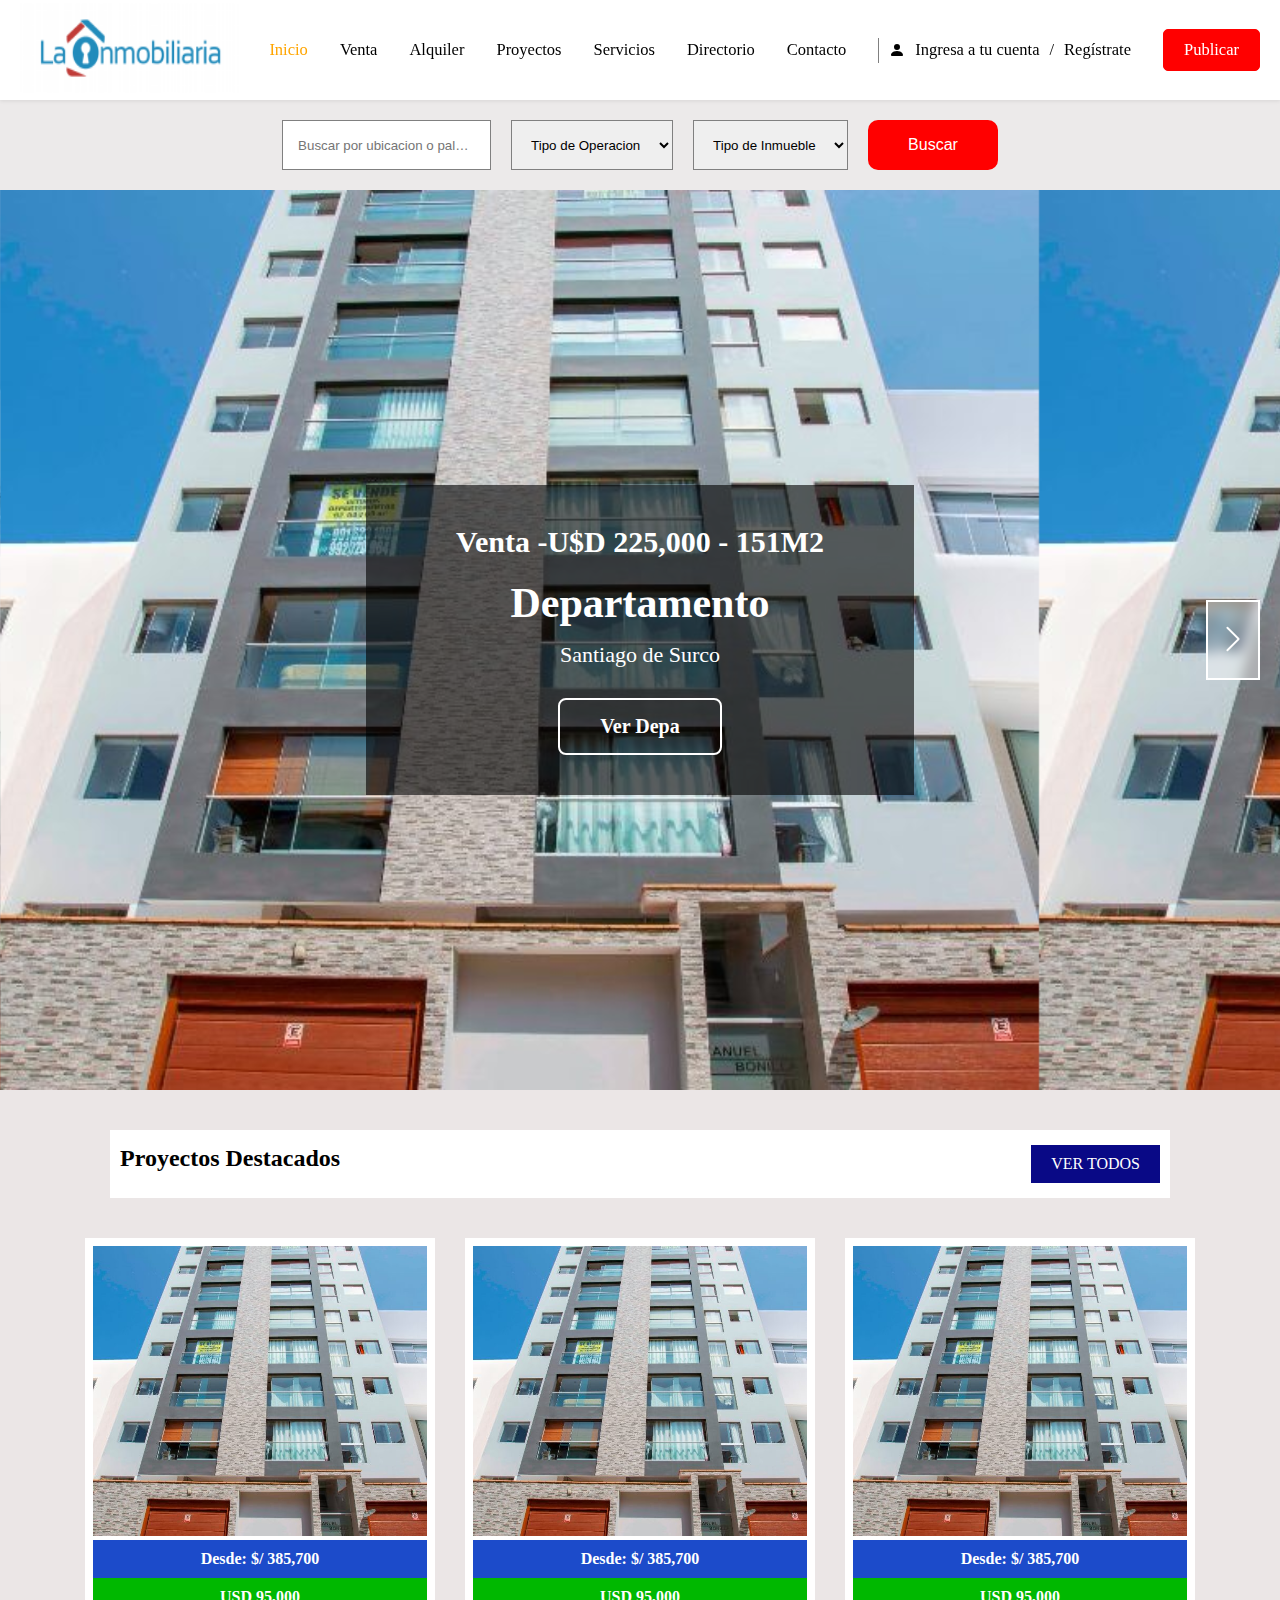
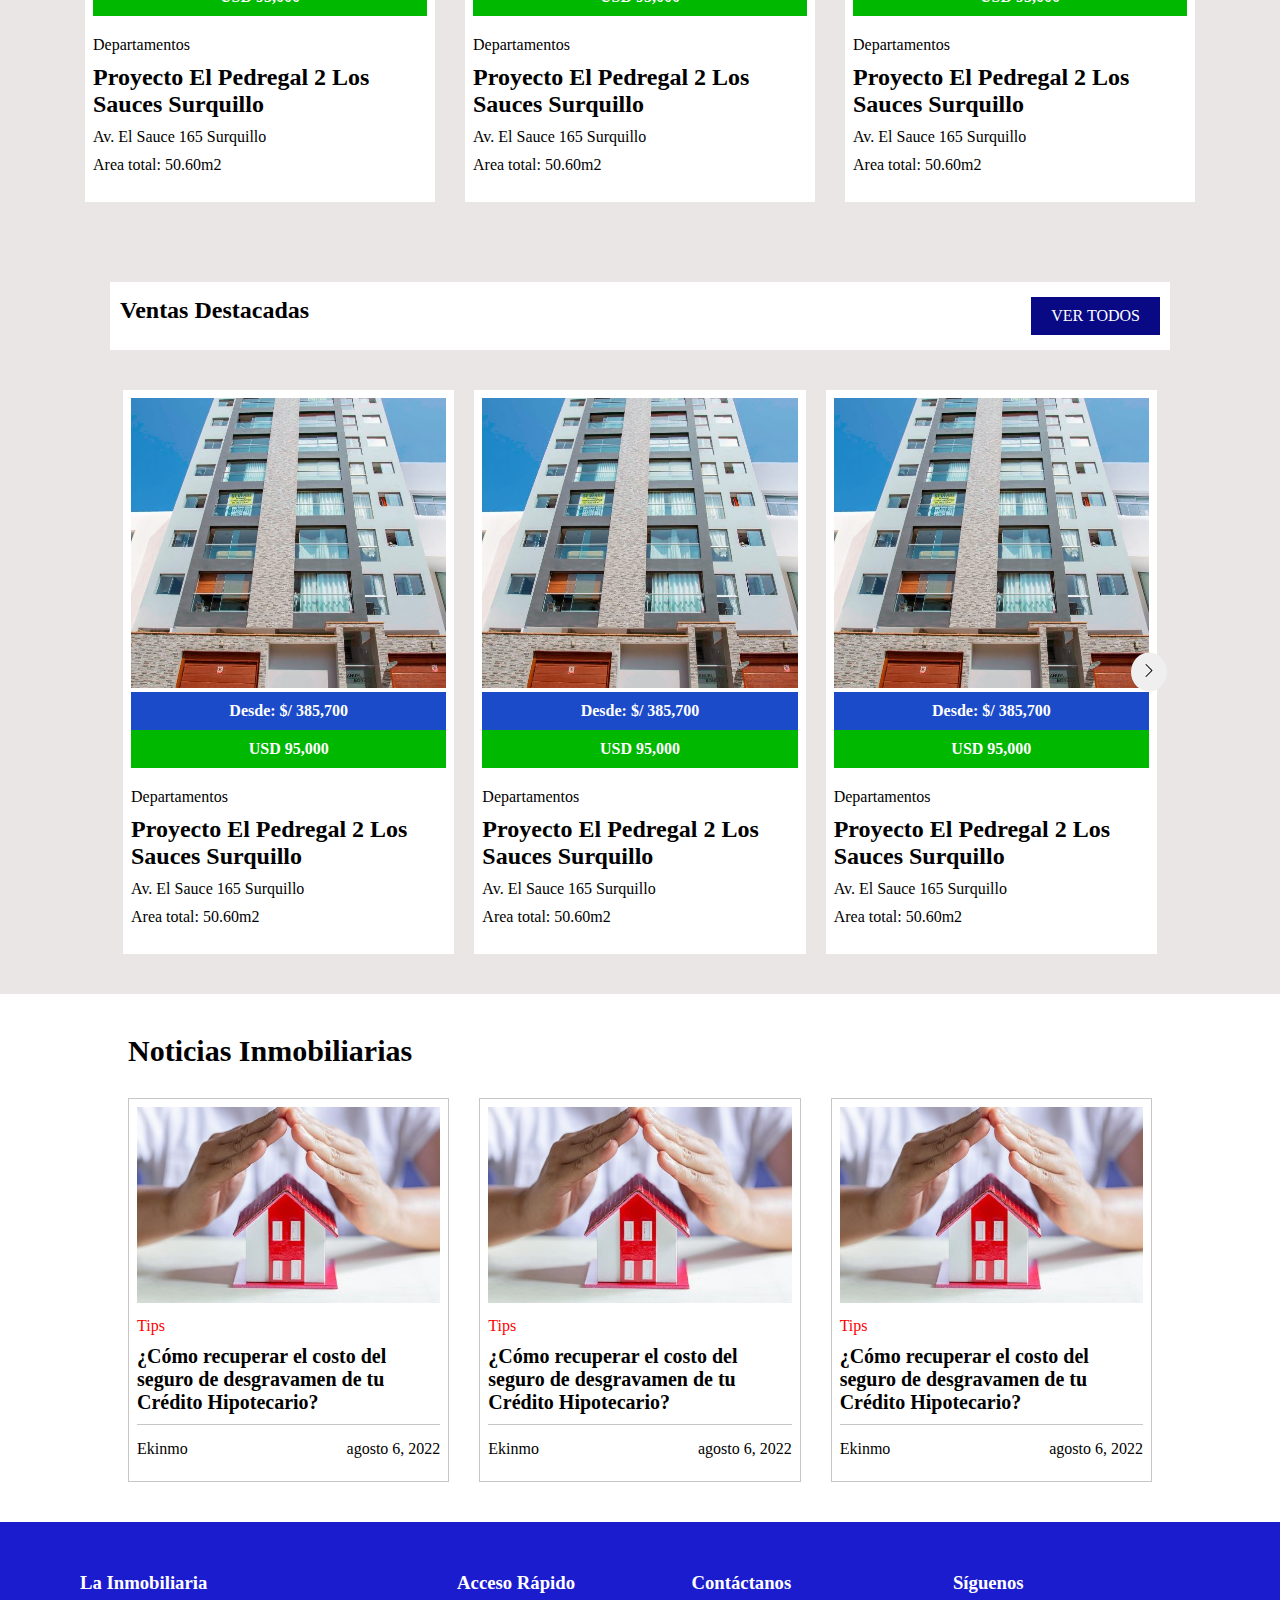
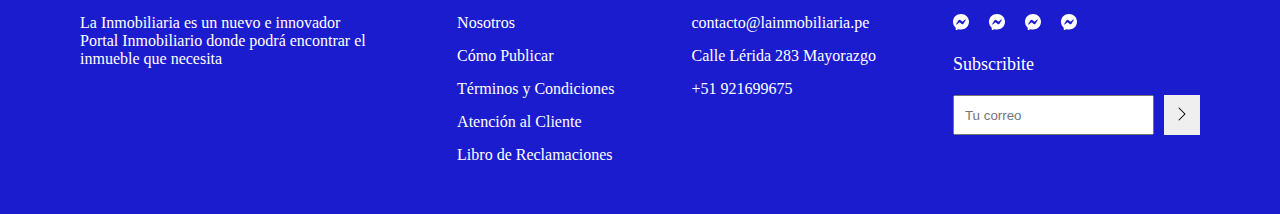
<file: index.html>
<!DOCTYPE html>
<html lang="es">
<head>
    <meta charset="UTF-8">
    <meta http-equiv="X-UA-Compatible" content="IE=edge">
    <meta name="viewport" content="width=device-width, initial-scale=1.0">
    <meta name="robots" content="index, follow" />
    <link rel = “alternate” href = “https://marketing70.com” hreflang = “es-pe” />
    <link rel = “alternate” href = “https://marketing70.com” hreflang = “es-mx” />
    <link rel = “alternate” href = “https://marketing70.com” hreflang = “es-es” />
    <link rel = “alternate” href = “https://marketing70.com” hreflang = “es-ar” />
    <link rel = “alternate” href = “https://marketing70.com” hreflang = “es-br” />
    <link rel = “alternate” href = “https://marketing70.com” hreflang = “es-cl” />
    <link rel = “alternate” href = “https://marketing70.com” hreflang = “es-co” />

    <title>Inmobilaria</title>

    <meta name="description" content="" />
    <meta name="keywords" content="" />
    <link rel="canonical" href="https://panel7.es" />
    <meta name="author" content="https://marketing70.com" />
    <meta name="theme-color" content="#213242" />
    <link rel="stylesheet" href="./code/css/inicio.css" />
</head>
<body>
    <div class="ingresar">
        <div class="card">
            <div>
                <h2>Ingresar</h2>
                <button><img src="./rg/svg/x (2).svg" alt="x"></button>
            </div>
            <form action="">
                <input type="text" placeholder="Nombre de usuario">
                <input type="text" placeholder="Ingresa tu clave">
                <div class="st">
                    <div>
                        <input type="checkbox">
                        <span>Seguir conectado</span>
                    </div>
                    <a href="">¿Se te olvidó la clave?</a>
                </div>
                <button type="submit">Ingresa a tu cuenta</button>
            </form>
            <div class="foot">
                <span>¿Aún no tienes una cuenta?</span>
                <a href="">Registrate</a>
            </div>
        </div>
    </div>
    <div class="registrar">
        <div class="card">
            <div>
                <h2>Ingresar</h2>
                <button><img src="./rg/svg/x (2).svg" alt="x"></button>
            </div>
            <form action="">
                <input type="text" placeholder="Nombre de Usuario">
                <input type="text" placeholder="Correo">
                <input type="text" placeholder="Clave">
                <input type="text" placeholder="Re-ingresar ">
                <input type="text" placeholder="Seleccionar rol">
                <iframe title="reCAPTCHA" src="https://www.google.com/recaptcha/api2/anchor?ar=1&amp;k=6LfG1PUUAAAAANCK6bn15Uswx9DkRhNrtknrGTzT&amp;co=aHR0cHM6Ly93d3cubGFpbm1vYmlsaWFyaWEucGU6NDQz&amp;hl=es&amp;v=Nh10qRQB5k2ucc5SCBLAQ4nA&amp;size=normal&amp;cb=pzpday6dxqv5" width="304" height="78" role="presentation" name="a-pfarbeahezyt" frameborder="0" scrolling="no" sandbox="allow-forms allow-popups allow-same-origin allow-scripts allow-top-navigation allow-modals allow-popups-to-escape-sandbox"></iframe>
                <div class="st">
                    <input type="checkbox">
                    <span>He leído y acepto los Términos y Condiciones</span>
                </div>
                <button type="submit">Registrate</button>
                <div class="foot">
                    <span>¿Ya tienes una cuenta?</span>
                    <a href="">Ingresa a tu cuenta</a>
                </div>
            </form>
        </div>
    </div>
    <header>
            <div class="menu">
                <div>
                    <img src="./rg/svg/x (2).svg" alt="x">
                    <h2>Menu</h2>
                    <ul>
                        <li><a class="active" href="./index.html">Inicio</a></li>
                        <li><a href="./Venta/index.html">Venta</a></li>
                        <li><a href="./Alquiler/index.html">Alquiler</a></li>
                        <li><a href="./Proyectos/index.html">Proyectos</a></li>
                        <li><a href="./Servicios/index.html">Servicios</a></li>
                        <li><a href="./Directorio/index.html">Directorio</a></li>
                        <li><a href="./Contacto/index.html">Contacto</a></li>
                    </ul>
                </div>
                <button>Publicar</button>
            </div>
        <button><img src="./rg/svg/menu.svg" alt="toggle"></button>
        <a href="./index.html"><img src="./rg/logo/logo_la_inmobiliaria-01-p5tdo6262jq02hd5fd6d0vz7jof3ufbvsgojyqrbf8.png" alt="logo" class="logo"></a>
        <nav>
            <ul>
                <li><a class="active" href="./index.html">Inicio</a></li>
                <li><a href="./Venta/index.html">Venta</a></li>
                <li><a href="./Alquiler/index.html">Alquiler</a></li>
                <li><a href="./Proyectos/index.html">Proyectos</a></li>
                <li><a href="./Servicios/index.html">Servicios</a></li>
                <li><a href="./Directorio/index.html">Directorio</a></li>
                <li><a href="./Contacto/index.html">Contacto</a></li>
            </ul>
            <div>
                <hr>
                <img src="./rg/svg/person-fill.svg" alt="login">
                <a class="en-ingresar" href="#">Ingresa a tu cuenta</a>
                <span>/</span>
                <a class="en-registrar" href="#">Regístrate</a>
            </div>
            <a href="">Publicar</a>
        </nav>
        <a class="person" href="./"><img src="./rg/svg/person-fill.svg" alt="toggle"></a>
    </header>

    <main>
        <div class="options">
            <input type="text" placeholder="Buscar por ubicacion o palabra clave..">
            <select name="" id="">
                <option value="">Tipo de Operacion</option>
                <option value="">Alquiler</option>
                <option value="">Alquiler</option>
            </select>
            <select name="" id="" >
                <option value="">Tipo de Inmueble</option>
                <option value="">Alquiler</option>
                <option value="">Alquiler</option>
            </select>
            <button>Buscar</button>
        </div>

        <section class="casas">
            <div class="slider">
                <div class="sliderMove">
                    <div class="box">
                        <div class="text">
                            <h3>Venta -U$D 225,000 - 151M2</h3>
                            <h2>Departamento</h2>
                            <span>Santiago de Surco</span>
                            <a href="">Ver Depa</a>
                        </div>
                    </div>
                    <div class="box">
                        <div class="text">
                            <h3>Venta -U$D 225,000 - 151M2</h3>
                            <h2>Departamento</h2>
                            <span>Santiago de Surco</span>
                            <a href="">Ver Depa</a>
                        </div>
                    </div>
                    <div class="box">
                        <div class="text">
                            <h3>Venta -U$D 225,000 - 151M2</h3>
                            <h2>Departamento</h2>
                            <span>Santiago de Surco</span>
                            <a href="">Ver Depa</a>
                        </div>
                    </div>
                    <div class="box">
                        <div class="text">
                            <h3>Venta -U$D 225,000 - 151M2</h3>
                            <h2>Departamento</h2>
                            <span>Santiago de Surco</span>
                            <a href="">Ver Depa</a>
                        </div>
                    </div>
                    <div class="box">
                        <div class="text">
                            <h3>Venta -U$D 225,000 - 151M2</h3>
                            <h2>Departamento</h2>
                            <span>Santiago de Surco</span>
                            <a href="">Ver Depa</a>
                        </div>
                    </div>
                </div>
                <button class="left"><img src="./rg/svg/chevron-left.svg" alt="arrow"></button>
                <button class="right"><img src="./rg/svg/chevron-right.svg" alt="arrow"></button>
            </div>
        </section>

        <section class="proyectos">
            <div class="title">
                <h2>Proyectos Destacados</h2>
                <a href="">VER TODOS</a>
            </div>
            <div class="box-flex">
                <div>
                    <a href=""><img src="./rg/img/proyecto-manuel-bonilla-635x550.jpg" alt="bg"></a>
                    <div class="detail">Desde: $/ 385,700</div>
                    <div class="detail second">USD 95,000</div>
                    <div class="text">
                        <span>Departamentos</span>
                        <h2>Proyecto El Pedregal 2 Los Sauces Surquillo</h2>
                        <span>Av. El Sauce 165 Surquillo</span>
                        <span>Area total: 50.60m2</span>
                    </div>
                </div>
                <div>
                    <a href=""><img src="./rg/img/proyecto-manuel-bonilla-635x550.jpg" alt="bg"></a>
                    <div class="detail">Desde: $/ 385,700</div>
                    <div class="detail second">USD 95,000</div>
                    <div class="text">
                        <span>Departamentos</span>
                        <h2>Proyecto El Pedregal 2 Los Sauces Surquillo</h2>
                        <span>Av. El Sauce 165 Surquillo</span>
                        <span>Area total: 50.60m2</span>
                    </div>
                </div>
                <div>
                    <a href=""><img src="./rg/img/proyecto-manuel-bonilla-635x550.jpg" alt="bg"></a>
                    <div class="detail">Desde: $/ 385,700</div>
                    <div class="detail second">USD 95,000</div>
                    <div class="text">
                        <span>Departamentos</span>
                        <h2>Proyecto El Pedregal 2 Los Sauces Surquillo</h2>
                        <span>Av. El Sauce 165 Surquillo</span>
                        <span>Area total: 50.60m2</span>
                    </div>
                </div>
            </div>
        </section>

        <section class="ventas">
            <div class="title">
                <h2>Ventas Destacadas</h2>
                <a href="">VER TODOS</a>
            </div>
            <div class="slider">
                <div class="sliderMove">
                    <div class="box">
                        <a href=""><img src="./rg/img/proyecto-manuel-bonilla-635x550.jpg" alt="bg"></a>
                        <div class="detail">Desde: $/ 385,700</div>
                        <div class="detail second">USD 95,000</div>
                        <div class="text">
                        <span>Departamentos</span>
                        <h2>Proyecto El Pedregal 2 Los Sauces Surquillo</h2>
                        <span>Av. El Sauce 165 Surquillo</span>
                        <span>Area total: 50.60m2</span>
                    </div>
                    </div>
                    <div class="box">
                        <a href=""><img src="./rg/img/proyecto-manuel-bonilla-635x550.jpg" alt="bg"></a>
                        <div class="detail">Desde: $/ 385,700</div>
                        <div class="detail second">USD 95,000</div>
                        <div class="text">
                        <span>Departamentos</span>
                        <h2>Proyecto El Pedregal 2 Los Sauces Surquillo</h2>
                        <span>Av. El Sauce 165 Surquillo</span>
                        <span>Area total: 50.60m2</span>
                    </div>
                    </div>
                    <div class="box">
                        <a href=""><img src="./rg/img/proyecto-manuel-bonilla-635x550.jpg" alt="bg"></a>
                        <div class="detail">Desde: $/ 385,700</div>
                        <div class="detail second">USD 95,000</div>
                        <div class="text">
                        <span>Departamentos</span>
                        <h2>Proyecto El Pedregal 2 Los Sauces Surquillo</h2>
                        <span>Av. El Sauce 165 Surquillo</span>
                        <span>Area total: 50.60m2</span>
                    </div>
                    </div>
                    <div class="box">
                        <a href=""><img src="./rg/img/proyecto-manuel-bonilla-635x550.jpg" alt="bg"></a>
                        <div class="detail">Desde: $/ 385,700</div>
                        <div class="detail second">USD 95,000</div>
                        <div class="text">
                        <span>Departamentos</span>
                        <h2>Proyecto El Pedregal 2 Los Sauces Surquillo</h2>
                        <span>Av. El Sauce 165 Surquillo</span>
                        <span>Area total: 50.60m2</span>
                    </div>
                    </div>
                    <div class="box">
                        <a href=""><img src="./rg/img/proyecto-manuel-bonilla-635x550.jpg" alt="bg"></a>
                        <div class="detail">Desde: $/ 385,700</div>
                        <div class="detail second">USD 95,000</div>
                        <div class="text">
                        <span>Departamentos</span>
                        <h2>Proyecto El Pedregal 2 Los Sauces Surquillo</h2>
                        <span>Av. El Sauce 165 Surquillo</span>
                        <span>Area total: 50.60m2</span>
                    </div>
                    </div>
                    <div class="box">
                        <a href=""><img src="./rg/img/proyecto-manuel-bonilla-635x550.jpg" alt="bg"></a>
                        <div class="detail">Desde: $/ 385,700</div>
                        <div class="detail second">USD 95,000</div>
                        <div class="text">
                        <span>Departamentos</span>
                        <h2>Proyecto El Pedregal 2 Los Sauces Surquillo</h2>
                        <span>Av. El Sauce 165 Surquillo</span>
                        <span>Area total: 50.60m2</span>
                    </div>
                    </div>
                    <div class="box">
                        <a href=""><img src="./rg/img/proyecto-manuel-bonilla-635x550.jpg" alt="bg"></a>
                        <div class="detail">Desde: $/ 385,700</div>
                        <div class="detail second">USD 95,000</div>
                        <div class="text">
                        <span>Departamentos</span>
                        <h2>Proyecto El Pedregal 2 Los Sauces Surquillo</h2>
                        <span>Av. El Sauce 165 Surquillo</span>
                        <span>Area total: 50.60m2</span>
                    </div>
                    </div>
                    <div class="box">
                        <a href=""><img src="./rg/img/proyecto-manuel-bonilla-635x550.jpg" alt="bg"></a>
                        <div class="detail">Desde: $/ 385,700</div>
                        <div class="detail second">USD 95,000</div>
                        <div class="text">
                        <span>Departamentos</span>
                        <h2>Proyecto El Pedregal 2 Los Sauces Surquillo</h2>
                        <span>Av. El Sauce 165 Surquillo</span>
                        <span>Area total: 50.60m2</span>
                    </div>
                    </div>
                </div>
                <button class="left"><img src="./rg/svg/chevron-left.svg" alt="arrow"></button>
                <button class="right"><img src="./rg/svg/chevron-right.svg" alt="arrow"></button>
            </div>
        </section>

        <section class="noticias">
            <h2>Noticias Inmobiliarias</h2>
            <div class="box-flex">
                <div>
                    <a href=""><img src="./rg/img/seguro.desgravamen-ptv4ln94p6d26ercohatjgyecv9lhujhj0unrnwrxg.jpg" alt="bg"></a>
                    <span>Tips</span>
                    <h2>¿Cómo recuperar el costo del seguro de desgravamen de tu Crédito Hipotecario?</h2>
                    <div class="fecha">
                        <span>Ekinmo</span>
                        <span>agosto 6, 2022</span>
                    </div>
                </div>
                <div>
                    <a href=""><img src="./rg/img/seguro.desgravamen-ptv4ln94p6d26ercohatjgyecv9lhujhj0unrnwrxg.jpg" alt="bg"></a>
                    <span>Tips</span>
                    <h2>¿Cómo recuperar el costo del seguro de desgravamen de tu Crédito Hipotecario?</h2>
                    <div class="fecha">
                        <span>Ekinmo</span>
                        <span>agosto 6, 2022</span>
                    </div>
                </div>
                <div>
                    <a href=""><img src="./rg/img/seguro.desgravamen-ptv4ln94p6d26ercohatjgyecv9lhujhj0unrnwrxg.jpg" alt="bg"></a>
                    <span>Tips</span>
                    <h2>¿Cómo recuperar el costo del seguro de desgravamen de tu Crédito Hipotecario?</h2>
                    <div class="fecha">
                        <span>Ekinmo</span>
                        <span>agosto 6, 2022</span>
                    </div>
                </div>
            </div>
        </section>
    </main>

    <footer>
        <div>
            <h3>La Inmobiliaria</h3>
            <p>La Inmobiliaria es un nuevo e innovador Portal Inmobiliario donde podrá encontrar el inmueble que necesita</p>
        </div>
        <div>
            <h3>Acceso Rápido</h3>
            <ul class="opt">
                <li><a href="">Nosotros</a></li>
                <li><a href="">Cómo Publicar</a></li>
                <li><a href="">Términos y Condiciones</a></li>
                <li><a href="">Atención al Cliente</a></li>
                <li><a href="">Libro de Reclamaciones</a></li>
            </ul>
        </div>
        <div>
            <h3>Contáctanos</h3>
            <ul class="opt">
                <li><a href="">contacto@lainmobiliaria.pe</a></li>
                <li><a href="">Calle Lérida 283 Mayorazgo</a></li>
                <li><a href="">+51 921699675</a></li>
            </ul>
        </div>
        <div>
            <h3>Síguenos</h3>
            <ul class="redes">
                <li><a href=""><img src="./rg/svg/messenger (1).svg" alt="redes"></a></li>
                <li><a href=""><img src="./rg/svg/messenger (1).svg" alt="redes"></a></li>
                <li><a href=""><img src="./rg/svg/messenger (1).svg" alt="redes"></a></li>
                <li><a href=""><img src="./rg/svg/messenger (1).svg" alt="redes"></a></li>
            </ul>
            <span>Subscribite</span>
            <div>
                <input type="text" placeholder="Tu correo">
                <button type="submit"><img src="./rg/svg/chevron-right.svg" alt="arrow"></button>
            </div>
        </div>
    </footer>
</body>
<script src="./code/scripts/header.js"></script>
<script src="./code/scripts/sliderCasas.js"></script>
<script src="./code/scripts/sliderVentas.js"></script>
<script src="./code/scripts/ingresar.js"></script>
<script src="./code/scripts/registrar.js"></script>
</html>
</file>
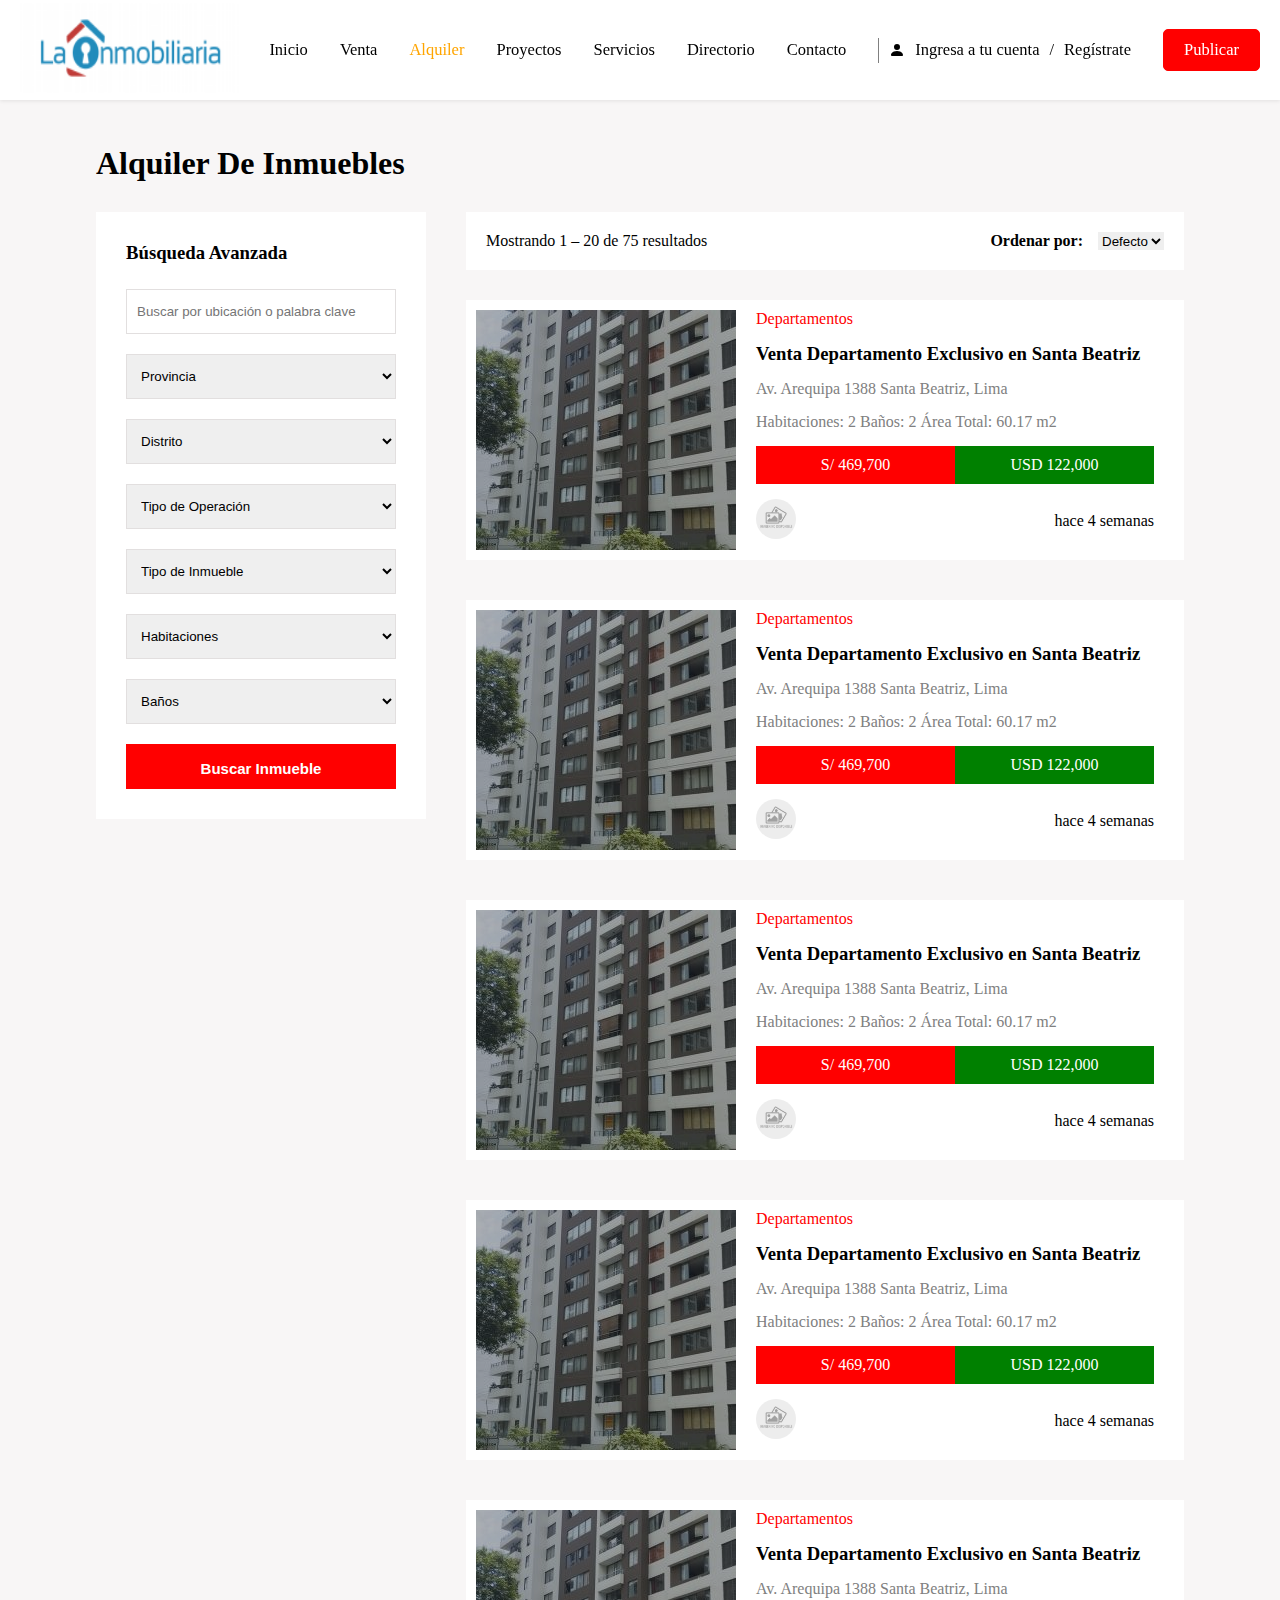
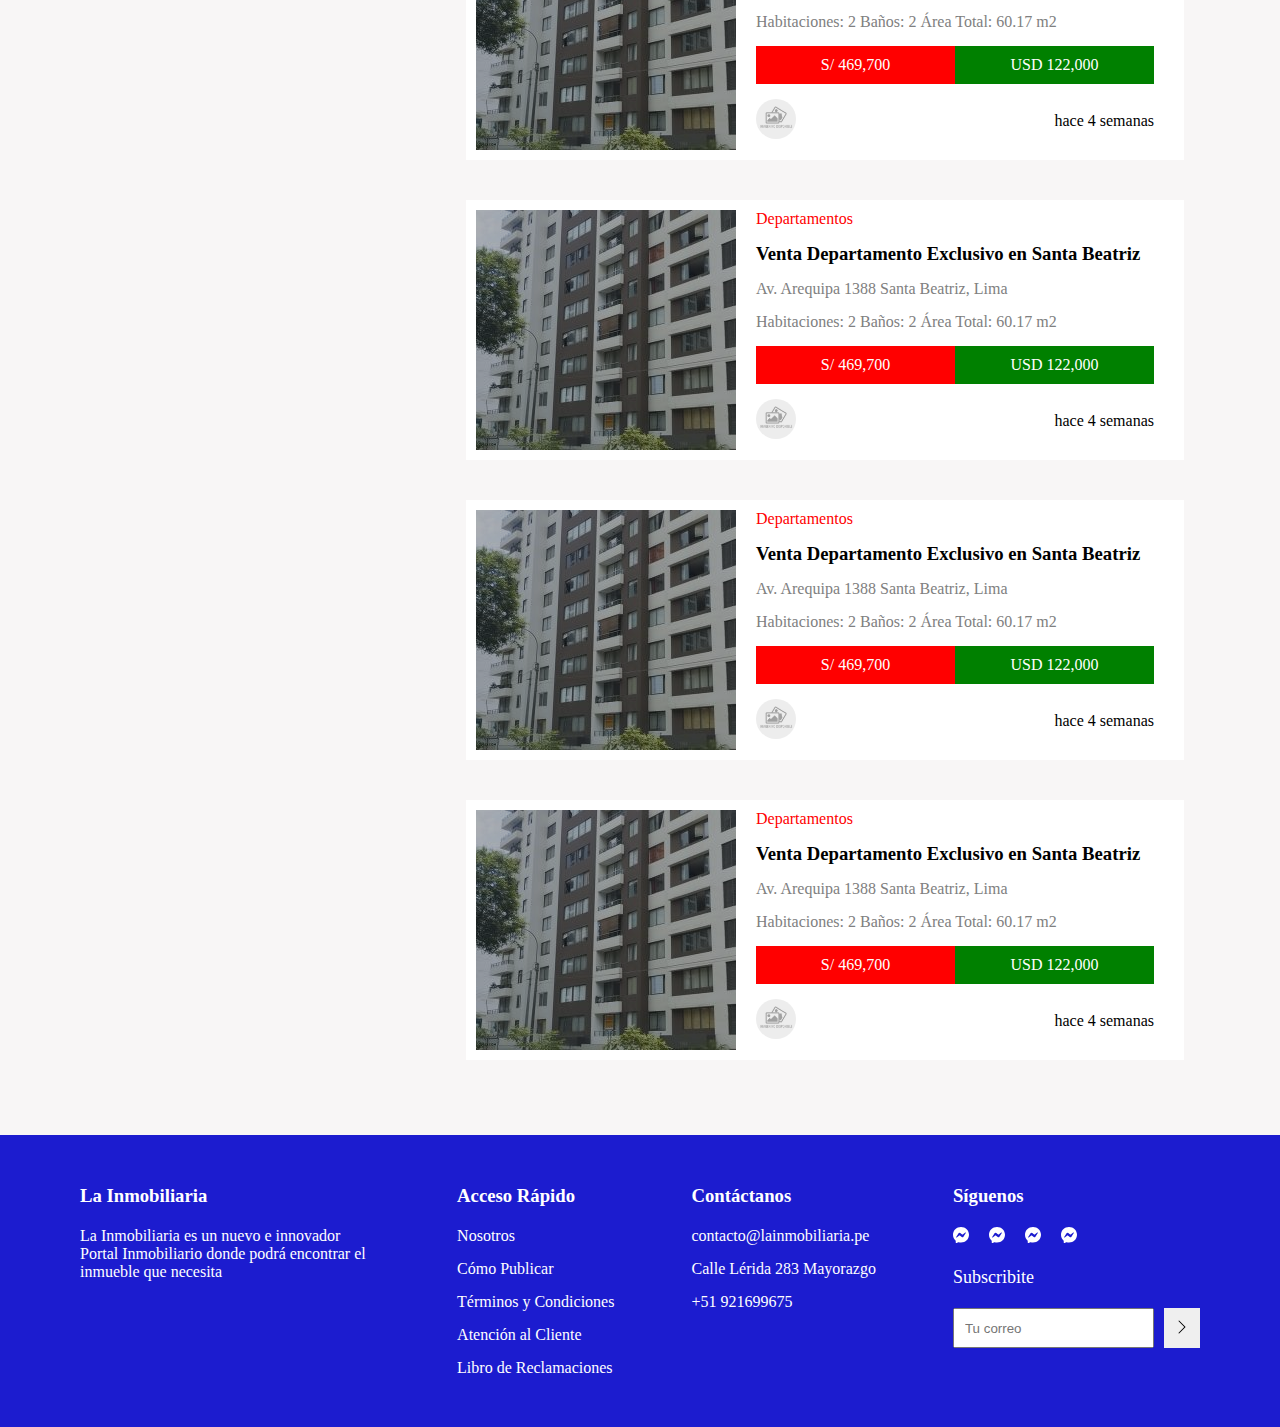
<file: Alquiler/index.html>
<!DOCTYPE html>
<html lang="es">
<head>
    <meta charset="UTF-8">
    <meta http-equiv="X-UA-Compatible" content="IE=edge">
    <meta name="viewport" content="width=device-width, initial-scale=1.0">
    <meta name="robots" content="index, follow" />
    <link rel = “alternate” href = “https://marketing70.com” hreflang = “es-pe” />
    <link rel = “alternate” href = “https://marketing70.com” hreflang = “es-mx” />
    <link rel = “alternate” href = “https://marketing70.com” hreflang = “es-es” />
    <link rel = “alternate” href = “https://marketing70.com” hreflang = “es-ar” />
    <link rel = “alternate” href = “https://marketing70.com” hreflang = “es-br” />
    <link rel = “alternate” href = “https://marketing70.com” hreflang = “es-cl” />
    <link rel = “alternate” href = “https://marketing70.com” hreflang = “es-co” />

    <title>Inmobilaria</title>

    <meta name="description" content="" />
    <meta name="keywords" content="" />
    <link rel="canonical" href="https://panel7.es" />
    <meta name="author" content="https://marketing70.com" />
    <meta name="theme-color" content="#213242" />
    <link rel="stylesheet" href="../code/css/alquiler.css" />
</head>
<body>
    <div class="ingresar">
        <div class="card">
            <div>
                <h2>Ingresar</h2>
                <button><img src="../rg/svg/x (2).svg" alt="x"></button>
            </div>
            <form action="">
                <input type="text" placeholder="Nombre de usuario">
                <input type="text" placeholder="Ingresa tu clave">
                <div class="st">
                    <div>
                        <input type="checkbox">
                        <span>Seguir conectado</span>
                    </div>
                    <a href="">¿Se te olvidó la clave?</a>
                </div>
                <button type="submit">Ingresa a tu cuenta</button>
            </form>
            <div class="foot">
                <span>¿Aún no tienes una cuenta?</span>
                <a href="">Registrate</a>
            </div>
        </div>
    </div>
    <div class="registrar">
        <div class="card">
            <div>
                <h2>Ingresar</h2>
                <button><img src="../rg/svg/x (2).svg" alt="x"></button>
            </div>
            <form action="">
                <input type="text" placeholder="Nombre de Usuario">
                <input type="text" placeholder="Correo">
                <input type="text" placeholder="Clave">
                <input type="text" placeholder="Re-ingresar ">
                <input type="text" placeholder="Seleccionar rol">
                <iframe title="reCAPTCHA" src="https://www.google.com/recaptcha/api2/anchor?ar=1&amp;k=6LfG1PUUAAAAANCK6bn15Uswx9DkRhNrtknrGTzT&amp;co=aHR0cHM6Ly93d3cubGFpbm1vYmlsaWFyaWEucGU6NDQz&amp;hl=es&amp;v=Nh10qRQB5k2ucc5SCBLAQ4nA&amp;size=normal&amp;cb=pzpday6dxqv5" width="304" height="78" role="presentation" name="a-pfarbeahezyt" frameborder="0" scrolling="no" sandbox="allow-forms allow-popups allow-same-origin allow-scripts allow-top-navigation allow-modals allow-popups-to-escape-sandbox"></iframe>
                <div class="st">
                    <input type="checkbox">
                    <span>He leído y acepto los Términos y Condiciones</span>
                </div>
                <button type="submit">Registrate</button>
                <div class="foot">
                    <span>¿Ya tienes una cuenta?</span>
                    <a href="">Ingresa a tu cuenta</a>
                </div>
            </form>
        </div>
    </div>
    <header>
        <div class="menu">
            <div>
                <img src="../rg/svg/x (2).svg" alt="x">
                <h2>Menu</h2>
                <ul>
                    <li><a href="../index.html">Inicio</a></li>
                    <li><a href="../Venta/index.html">Venta</a></li>
                    <li><a class="active" href="../Alquiler/index.html">Alquiler</a></li>
                    <li><a href="../Proyectos/index.html">Proyectos</a></li>
                    <li><a href="../Servicios/index.html">Servicios</a></li>
                    <li><a href="../Directorio/index.html">Directorio</a></li>
                    <li><a href="../Contacto/index.html">Contacto</a></li>
                </ul>
            </div>
            <button>Publicar</button>
        </div>
        <button><img src="../rg/svg/menu.svg" alt="toggle"></button>
        <a href="../index.html"><img src="../rg/logo/logo_la_inmobiliaria-01-p5tdo6262jq02hd5fd6d0vz7jof3ufbvsgojyqrbf8.png" alt="logo" class="logo"></a>
        <nav>
            <ul>
                <li><a href="../index.html">Inicio</a></li>
                <li><a href="../Venta/index.html">Venta</a></li>
                <li><a class="active" href="../Alquiler/index.html">Alquiler</a></li>
                <li><a href="../Proyectos/index.html">Proyectos</a></li>
                <li><a href="../Servicios/index.html">Servicios</a></li>
                <li><a href="../Directorio/index.html">Directorio</a></li>
                <li><a href="../Contacto/index.html">Contacto</a></li>
            </ul>
            <div>
                <hr>
                <img src="../rg/svg/person-fill.svg" alt="login">
                <a class="en-ingresar" href="#">Ingresa a tu cuenta</a>
                <span>/</span>
                <a class="en-registrar" href="#">Regístrate</a>
            </div>
            <a href="">Publicar</a>
        </nav>
        <a class="person" href="../"><img src="../rg/svg/person-fill.svg" alt="toggle"></a>
    </header>

    <main>
        <section class="content">
            <h2>Alquiler De Inmuebles</h2>
            <div class="box-flex">
                <div class="search">
                    <h3>Búsqueda Avanzada</h3>
                    <form action="">
                        <input type="text" placeholder="Buscar por ubicación o palabra clave">
                        <select name="" id="">
                            <option value="">Provincia</option>
                            <option value="">Provincia</option>
                            <option value="">Provincia</option>
                        </select>
                        <select name="" id="">
                            <option value="">Distrito</option>
                            <option value="">Distrito</option>
                            <option value="">Distrito</option>
                        </select>
                        <select name="" id="">
                            <option value="">Tipo de Operación</option>
                            <option value="">Tipo de Operación</option>
                            <option value="">Tipo de Operación</option>
                        </select>
                        <select name="" id="">
                            <option value="">Tipo de Inmueble</option>
                            <option value="">Tipo de Inmueble</option>
                            <option value="">Tipo de Inmueble</option>
                        </select>
                        <select name="" id="">
                            <option value="">Habitaciones</option>
                            <option value="">Habitaciones</option>
                            <option value="">Habitaciones</option>
                        </select>
                        <select name="" id="">
                            <option value="">Baños</option>
                            <option value="">Baños</option>
                            <option value="">Baños</option>
                        </select>
                        <button type="submit">Buscar Inmueble</button>
                    </form>
                </div>
                <div class="results">
                    <div class="top">
                        <span>Mostrando 1 – 20 de 75 resultados</span>
                        <div>
                            <h4>Ordenar por:</h4>
                            <select name="" id="">
                                <option value="">Defecto</option>
                                <option value="">Defecto</option>
                                <option value="">Defecto</option>
                            </select>
                        </div>
                    </div>
                    <div class="cont-cards">
                        <div class="card">
                            <a href="" class="cont-img">
                                <img src="../rg/img/IMG_20230128_125403-260x240.jpg" alt="bg">
                            </a>
                            <div class="text">
                                <span>Departamentos</span>
                                <h3>Venta Departamento Exclusivo en Santa Beatriz</h3>
                                <p>Av. Arequipa 1388 Santa Beatriz, Lima</p>
                                <div class="info">
                                    <span>Habitaciones: 2</span>
                                    <span>Baños: 2</span>
                                    <span>Área Total: 60.17 m2</span>
                                </div>
                                <div class="buy">
                                    <span>S/ 469,700</span>
                                    <span>USD 122,000</span>
                                </div>
                                <div class="foot">
                                    <div>
                                        <img src="../rg/img/sin-imagen-150x150.jpg" alt="icon">
                                        <a href="">Enrique Soto</a>
                                    </div>
                                    <span>hace 4 semanas</span>
                                </div>
                            </div>
                        </div>
                        <div class="card">
                            <a href="" class="cont-img">
                                <img src="../rg/img/IMG_20230128_125403-260x240.jpg" alt="bg">
                            </a>
                            <div class="text">
                                <span>Departamentos</span>
                                <h3>Venta Departamento Exclusivo en Santa Beatriz</h3>
                                <p>Av. Arequipa 1388 Santa Beatriz, Lima</p>
                                <div class="info">
                                    <span>Habitaciones: 2</span>
                                    <span>Baños: 2</span>
                                    <span>Área Total: 60.17 m2</span>
                                </div>
                                <div class="buy">
                                    <span>S/ 469,700</span>
                                    <span>USD 122,000</span>
                                </div>
                                <div class="foot">
                                    <div>
                                        <img src="../rg/img/sin-imagen-150x150.jpg" alt="icon">
                                        <a href="">Enrique Soto</a>
                                    </div>
                                    <span>hace 4 semanas</span>
                                </div>
                            </div>
                        </div>
                        <div class="card">
                            <a href="" class="cont-img">
                                <img src="../rg/img/IMG_20230128_125403-260x240.jpg" alt="bg">
                            </a>
                            <div class="text">
                                <span>Departamentos</span>
                                <h3>Venta Departamento Exclusivo en Santa Beatriz</h3>
                                <p>Av. Arequipa 1388 Santa Beatriz, Lima</p>
                                <div class="info">
                                    <span>Habitaciones: 2</span>
                                    <span>Baños: 2</span>
                                    <span>Área Total: 60.17 m2</span>
                                </div>
                                <div class="buy">
                                    <span>S/ 469,700</span>
                                    <span>USD 122,000</span>
                                </div>
                                <div class="foot">
                                    <div>
                                        <img src="../rg/img/sin-imagen-150x150.jpg" alt="icon">
                                        <a href="">Enrique Soto</a>
                                    </div>
                                    <span>hace 4 semanas</span>
                                </div>
                            </div>
                        </div>
                        <div class="card">
                            <a href="" class="cont-img">
                                <img src="../rg/img/IMG_20230128_125403-260x240.jpg" alt="bg">
                            </a>
                            <div class="text">
                                <span>Departamentos</span>
                                <h3>Venta Departamento Exclusivo en Santa Beatriz</h3>
                                <p>Av. Arequipa 1388 Santa Beatriz, Lima</p>
                                <div class="info">
                                    <span>Habitaciones: 2</span>
                                    <span>Baños: 2</span>
                                    <span>Área Total: 60.17 m2</span>
                                </div>
                                <div class="buy">
                                    <span>S/ 469,700</span>
                                    <span>USD 122,000</span>
                                </div>
                                <div class="foot">
                                    <div>
                                        <img src="../rg/img/sin-imagen-150x150.jpg" alt="icon">
                                        <a href="">Enrique Soto</a>
                                    </div>
                                    <span>hace 4 semanas</span>
                                </div>
                            </div>
                        </div>
                        <div class="card">
                            <a href="" class="cont-img">
                                <img src="../rg/img/IMG_20230128_125403-260x240.jpg" alt="bg">
                            </a>
                            <div class="text">
                                <span>Departamentos</span>
                                <h3>Venta Departamento Exclusivo en Santa Beatriz</h3>
                                <p>Av. Arequipa 1388 Santa Beatriz, Lima</p>
                                <div class="info">
                                    <span>Habitaciones: 2</span>
                                    <span>Baños: 2</span>
                                    <span>Área Total: 60.17 m2</span>
                                </div>
                                <div class="buy">
                                    <span>S/ 469,700</span>
                                    <span>USD 122,000</span>
                                </div>
                                <div class="foot">
                                    <div>
                                        <img src="../rg/img/sin-imagen-150x150.jpg" alt="icon">
                                        <a href="">Enrique Soto</a>
                                    </div>
                                    <span>hace 4 semanas</span>
                                </div>
                            </div>
                        </div>
                        <div class="card">
                            <a href="" class="cont-img">
                                <img src="../rg/img/IMG_20230128_125403-260x240.jpg" alt="bg">
                            </a>
                            <div class="text">
                                <span>Departamentos</span>
                                <h3>Venta Departamento Exclusivo en Santa Beatriz</h3>
                                <p>Av. Arequipa 1388 Santa Beatriz, Lima</p>
                                <div class="info">
                                    <span>Habitaciones: 2</span>
                                    <span>Baños: 2</span>
                                    <span>Área Total: 60.17 m2</span>
                                </div>
                                <div class="buy">
                                    <span>S/ 469,700</span>
                                    <span>USD 122,000</span>
                                </div>
                                <div class="foot">
                                    <div>
                                        <img src="../rg/img/sin-imagen-150x150.jpg" alt="icon">
                                        <a href="">Enrique Soto</a>
                                    </div>
                                    <span>hace 4 semanas</span>
                                </div>
                            </div>
                        </div>
                        <div class="card">
                            <a href="" class="cont-img">
                                <img src="../rg/img/IMG_20230128_125403-260x240.jpg" alt="bg">
                            </a>
                            <div class="text">
                                <span>Departamentos</span>
                                <h3>Venta Departamento Exclusivo en Santa Beatriz</h3>
                                <p>Av. Arequipa 1388 Santa Beatriz, Lima</p>
                                <div class="info">
                                    <span>Habitaciones: 2</span>
                                    <span>Baños: 2</span>
                                    <span>Área Total: 60.17 m2</span>
                                </div>
                                <div class="buy">
                                    <span>S/ 469,700</span>
                                    <span>USD 122,000</span>
                                </div>
                                <div class="foot">
                                    <div>
                                        <img src="../rg/img/sin-imagen-150x150.jpg" alt="icon">
                                        <a href="">Enrique Soto</a>
                                    </div>
                                    <span>hace 4 semanas</span>
                                </div>
                            </div>
                        </div>
                        <div class="card">
                            <a href="" class="cont-img">
                                <img src="../rg/img/IMG_20230128_125403-260x240.jpg" alt="bg">
                            </a>
                            <div class="text">
                                <span>Departamentos</span>
                                <h3>Venta Departamento Exclusivo en Santa Beatriz</h3>
                                <p>Av. Arequipa 1388 Santa Beatriz, Lima</p>
                                <div class="info">
                                    <span>Habitaciones: 2</span>
                                    <span>Baños: 2</span>
                                    <span>Área Total: 60.17 m2</span>
                                </div>
                                <div class="buy">
                                    <span>S/ 469,700</span>
                                    <span>USD 122,000</span>
                                </div>
                                <div class="foot">
                                    <div>
                                        <img src="../rg/img/sin-imagen-150x150.jpg" alt="icon">
                                        <a href="">Enrique Soto</a>
                                    </div>
                                    <span>hace 4 semanas</span>
                                </div>
                            </div>
                        </div>
                    </div>
                </div>
            </div>
        </section>
    </main>

    <footer>
        <div>
            <h3>La Inmobiliaria</h3>
            <p>La Inmobiliaria es un nuevo e innovador Portal Inmobiliario donde podrá encontrar el inmueble que necesita</p>
        </div>
        <div>
            <h3>Acceso Rápido</h3>
            <ul class="opt">
                <li><a href="">Nosotros</a></li>
                <li><a href="">Cómo Publicar</a></li>
                <li><a href="">Términos y Condiciones</a></li>
                <li><a href="">Atención al Cliente</a></li>
                <li><a href="">Libro de Reclamaciones</a></li>
            </ul>
        </div>
        <div>
            <h3>Contáctanos</h3>
            <ul class="opt">
                <li><a href="">contacto@lainmobiliaria.pe</a></li>
                <li><a href="">Calle Lérida 283 Mayorazgo</a></li>
                <li><a href="">+51 921699675</a></li>
            </ul>
        </div>
        <div>
            <h3>Síguenos</h3>
            <ul class="redes">
                <li><a href=""><img src="../rg/svg/messenger (1).svg" alt="redes"></a></li>
                <li><a href=""><img src="../rg/svg/messenger (1).svg" alt="redes"></a></li>
                <li><a href=""><img src="../rg/svg/messenger (1).svg" alt="redes"></a></li>
                <li><a href=""><img src="../rg/svg/messenger (1).svg" alt="redes"></a></li>
            </ul>
            <span>Subscribite</span>
            <div>
                <input type="text" placeholder="Tu correo">
                <button type="submit"><img src="../rg/svg/chevron-right.svg" alt="arrow"></button>
            </div>
        </div>
    </footer>
</body>
<script src="../code/scripts/header.js"></script>
<script src="../code/scripts/ingresar.js"></script>
<script src="../code/scripts/registrar.js"></script>
</html>
</file>
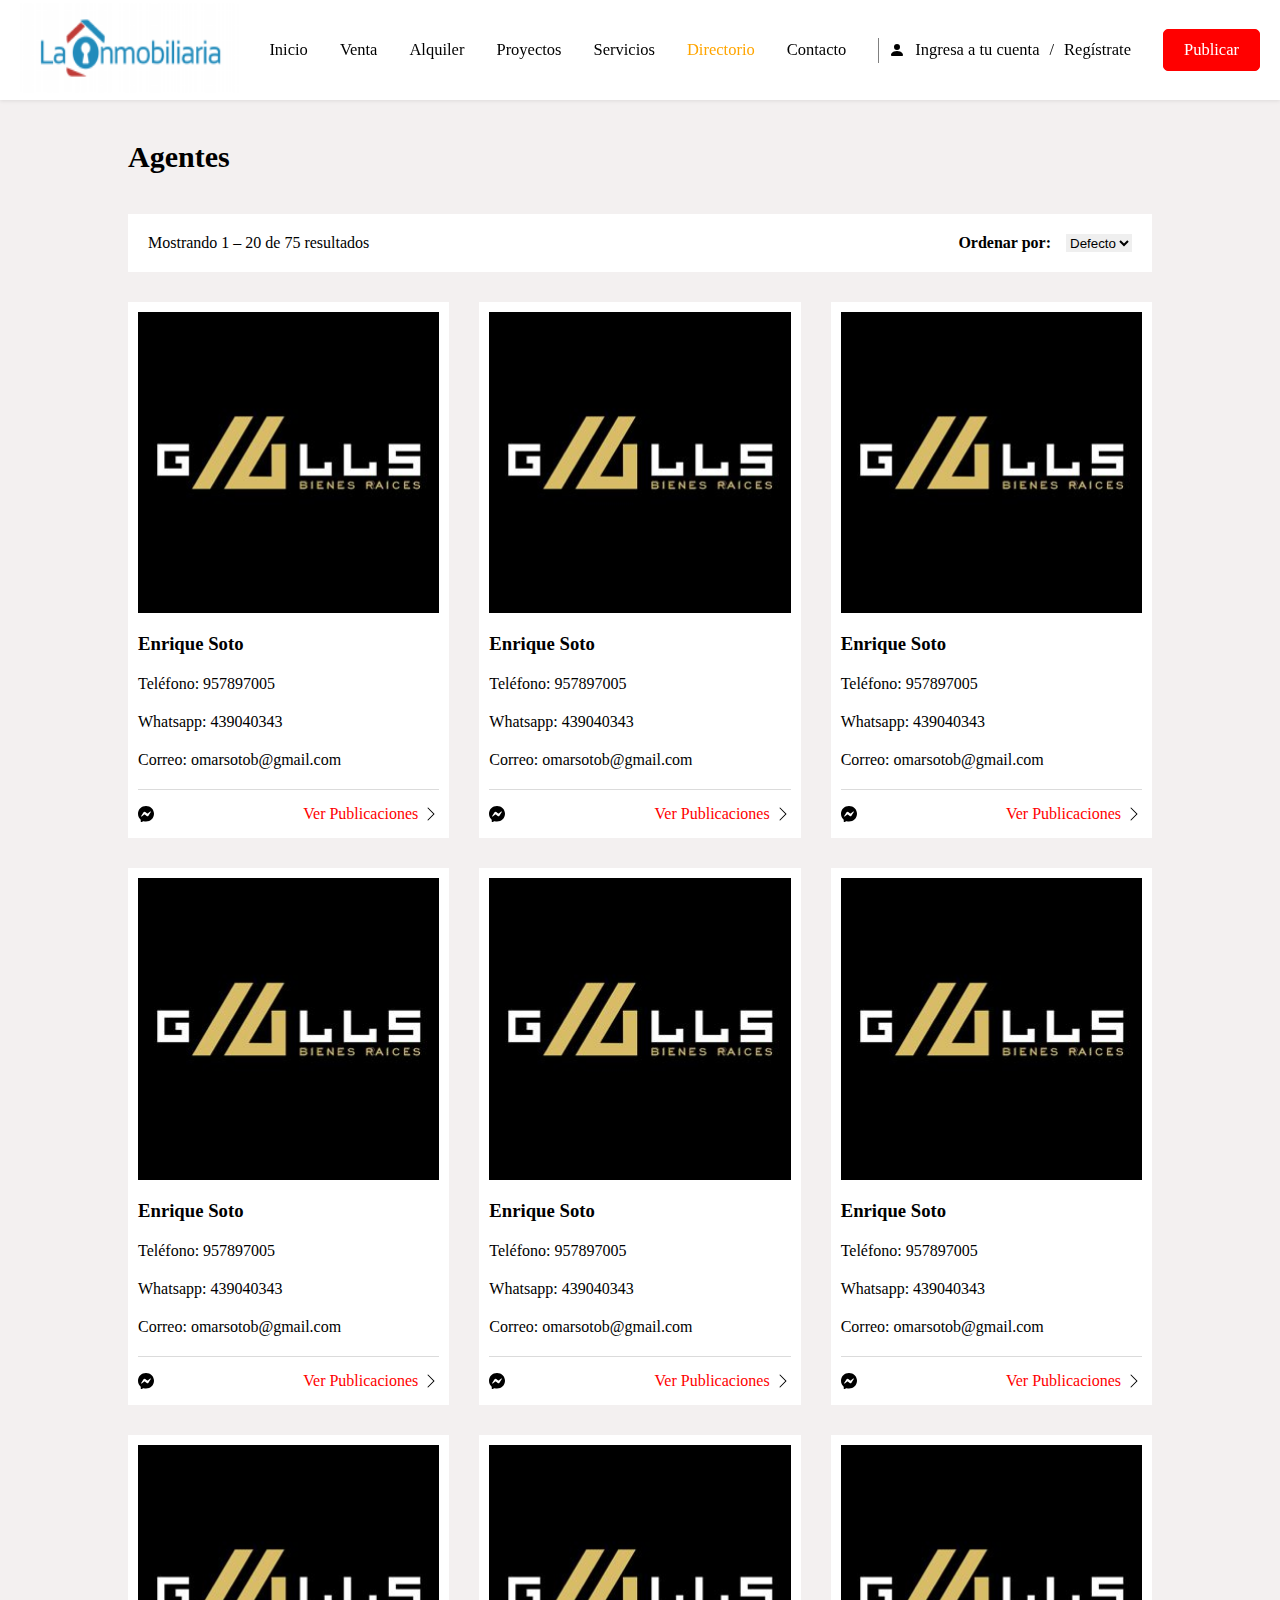
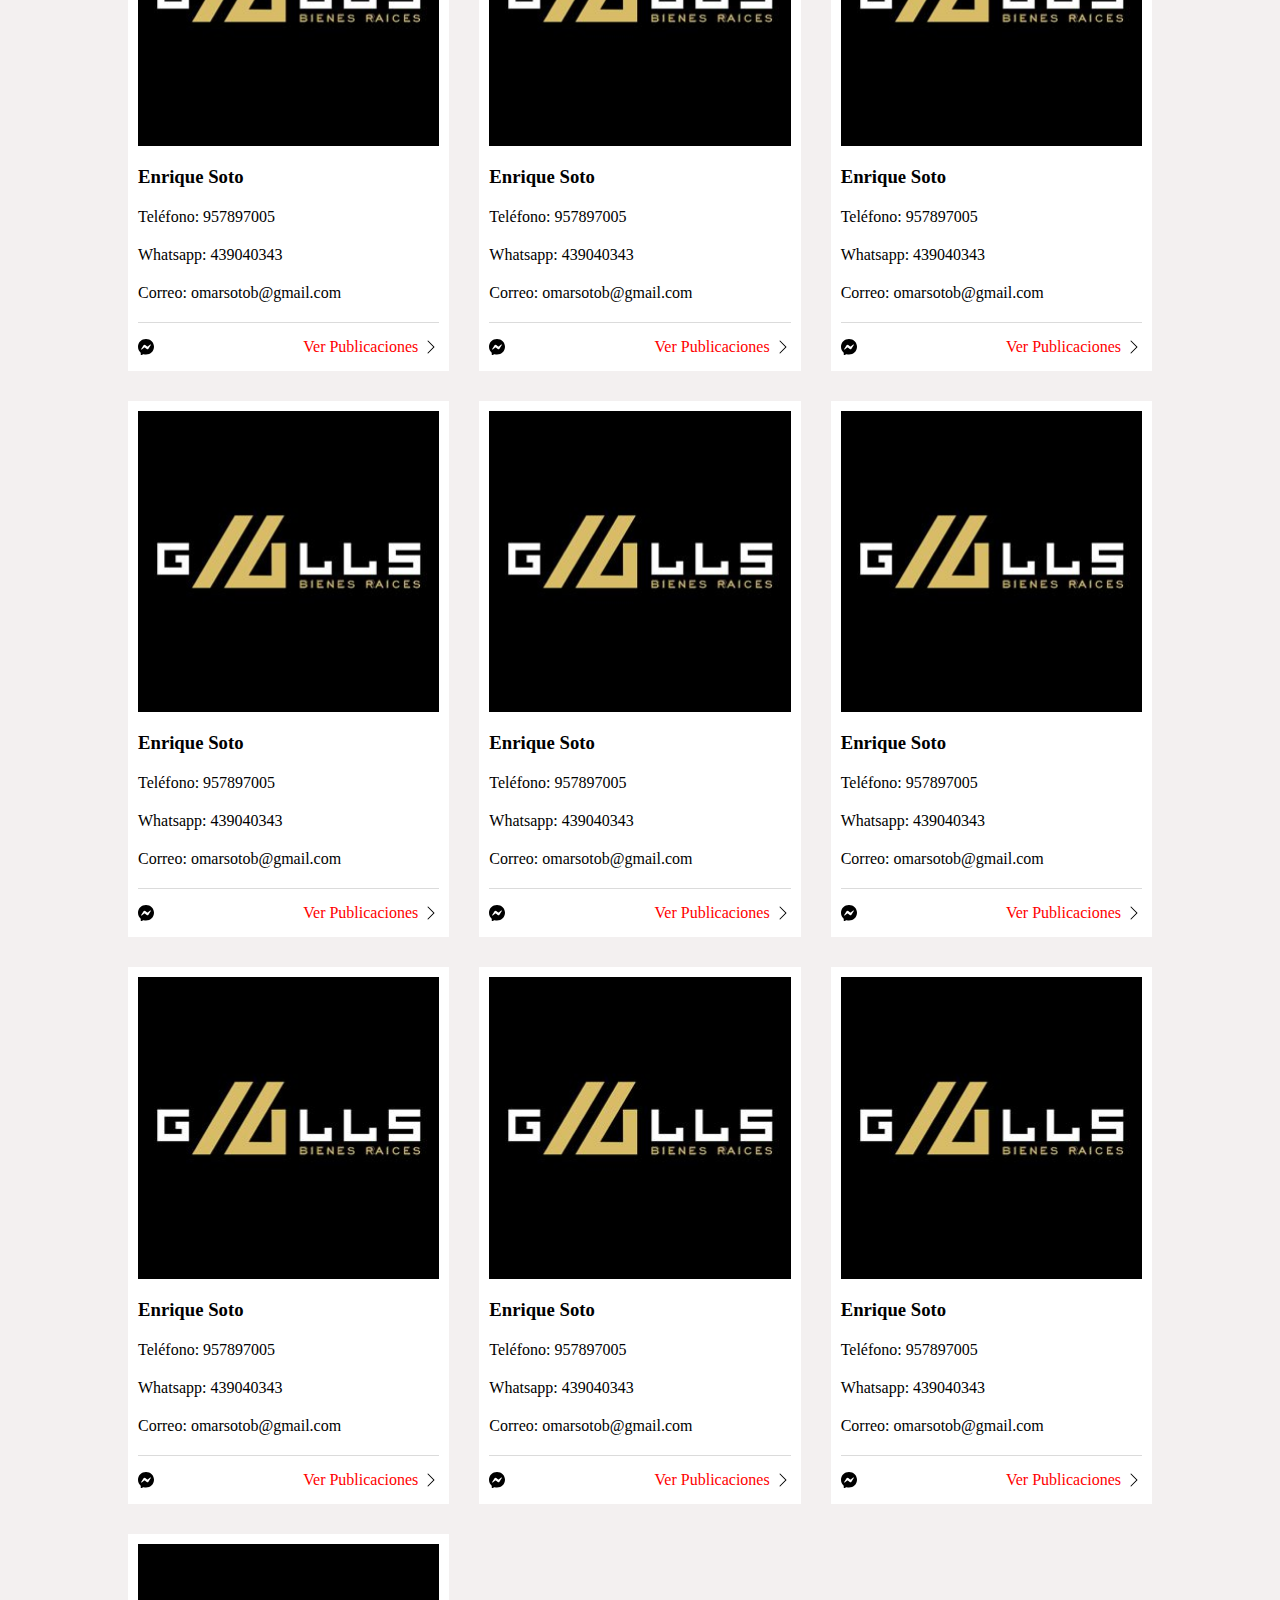
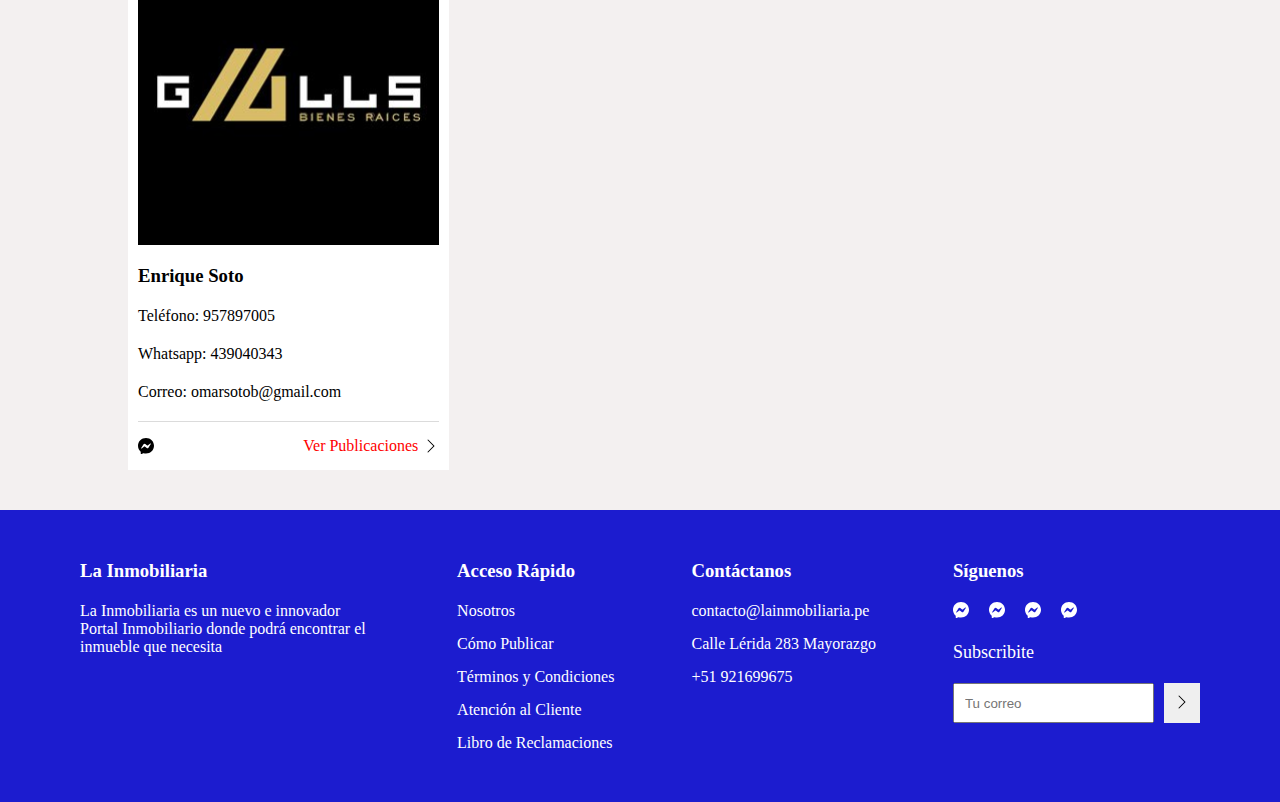
<file: Directorio/index.html>
<!DOCTYPE html>
<html lang="es">
<head>
    <meta charset="UTF-8">
    <meta http-equiv="X-UA-Compatible" content="IE=edge">
    <meta name="viewport" content="width=device-width, initial-scale=1.0">
    <meta name="robots" content="index, follow" />
    <link rel = “alternate” href = “https://marketing70.com” hreflang = “es-pe” />
    <link rel = “alternate” href = “https://marketing70.com” hreflang = “es-mx” />
    <link rel = “alternate” href = “https://marketing70.com” hreflang = “es-es” />
    <link rel = “alternate” href = “https://marketing70.com” hreflang = “es-ar” />
    <link rel = “alternate” href = “https://marketing70.com” hreflang = “es-br” />
    <link rel = “alternate” href = “https://marketing70.com” hreflang = “es-cl” />
    <link rel = “alternate” href = “https://marketing70.com” hreflang = “es-co” />

    <title>Inmobilaria</title>

    <meta name="description" content="" />
    <meta name="keywords" content="" />
    <link rel="canonical" href="https://panel7.es" />
    <meta name="author" content="https://marketing70.com" />
    <meta name="theme-color" content="#213242" />
    <link rel="stylesheet" href="../code/css/directorio.css" />
</head>
<body>
    <div class="ingresar">
        <div class="card">
            <div>
                <h2>Ingresar</h2>
                <button><img src="../rg/svg/x (2).svg" alt="x"></button>
            </div>
            <form action="">
                <input type="text" placeholder="Nombre de usuario">
                <input type="text" placeholder="Ingresa tu clave">
                <div class="st">
                    <div>
                        <input type="checkbox">
                        <span>Seguir conectado</span>
                    </div>
                    <a href="">¿Se te olvidó la clave?</a>
                </div>
                <button type="submit">Ingresa a tu cuenta</button>
            </form>
            <div class="foot">
                <span>¿Aún no tienes una cuenta?</span>
                <a href="">Registrate</a>
            </div>
        </div>
    </div>
    <div class="registrar">
        <div class="card">
            <div>
                <h2>Ingresar</h2>
                <button><img src="../rg/svg/x (2).svg" alt="x"></button>
            </div>
            <form action="">
                <input type="text" placeholder="Nombre de Usuario">
                <input type="text" placeholder="Correo">
                <input type="text" placeholder="Clave">
                <input type="text" placeholder="Re-ingresar ">
                <input type="text" placeholder="Seleccionar rol">
                <iframe title="reCAPTCHA" src="https://www.google.com/recaptcha/api2/anchor?ar=1&amp;k=6LfG1PUUAAAAANCK6bn15Uswx9DkRhNrtknrGTzT&amp;co=aHR0cHM6Ly93d3cubGFpbm1vYmlsaWFyaWEucGU6NDQz&amp;hl=es&amp;v=Nh10qRQB5k2ucc5SCBLAQ4nA&amp;size=normal&amp;cb=pzpday6dxqv5" width="304" height="78" role="presentation" name="a-pfarbeahezyt" frameborder="0" scrolling="no" sandbox="allow-forms allow-popups allow-same-origin allow-scripts allow-top-navigation allow-modals allow-popups-to-escape-sandbox"></iframe>
                <div class="st">
                    <input type="checkbox">
                    <span>He leído y acepto los Términos y Condiciones</span>
                </div>
                <button type="submit">Registrate</button>
                <div class="foot">
                    <span>¿Ya tienes una cuenta?</span>
                    <a href="">Ingresa a tu cuenta</a>
                </div>
            </form>
        </div>
    </div>
    <header>
        <div class="menu">
            <div>
                <img src="../rg/svg/x (2).svg" alt="x">
                <h2>Menu</h2>
                <ul>
                    <li><a href="../index.html">Inicio</a></li>
                    <li><a href="../Venta/index.html">Venta</a></li>
                    <li><a href="../Alquiler/index.html">Alquiler</a></li>
                    <li><a href="../Proyectos/index.html">Proyectos</a></li>
                    <li><a href="../Servicios/index.html">Servicios</a></li>
                    <li><a class="active" href="../Directorio/index.html">Directorio</a></li>
                    <li><a href="../Contacto/index.html">Contacto</a></li>
                </ul>
            </div>
            <button>Publicar</button>
        </div>
        <button><img src="../rg/svg/menu.svg" alt="toggle"></button>
        <a href="../index.html"><img src="../rg/logo/logo_la_inmobiliaria-01-p5tdo6262jq02hd5fd6d0vz7jof3ufbvsgojyqrbf8.png" alt="logo" class="logo"></a>
        <nav>
            <ul>
                <li><a href="../index.html">Inicio</a></li>
                <li><a href="../Venta/index.html">Venta</a></li>
                <li><a href="../Alquiler/index.html">Alquiler</a></li>
                <li><a href="../Proyectos/index.html">Proyectos</a></li>
                <li><a href="../Servicios/index.html">Servicios</a></li>
                <li><a class="active" href="../Directorio/index.html">Directorio</a></li>
                <li><a href="../Contacto/index.html">Contacto</a></li>
            </ul>
            <div>
                <hr>
                <img src="../rg/svg/person-fill.svg" alt="login">
                <a class="en-ingresar" href="#">Ingresa a tu cuenta</a>
                <span>/</span>
                <a class="en-registrar" href="#">Regístrate</a>
            </div>
            <a href="">Publicar</a>
        </nav>
        <a class="person" href="../"><img src="../rg/svg/person-fill.svg" alt="toggle"></a>
    </header>

    <main>
        <section class="content">
            <h1>Agentes</h1>
            <div class="top">
                <span>Mostrando 1 – 20 de 75 resultados</span>
                <div>
                    <h4>Ordenar por:</h4>
                    <select name="" id="">
                        <option value="">Defecto</option>
                        <option value="">Defecto</option>
                        <option value="">Defecto</option>
                    </select>
                </div>
            </div>
            <div class="box-grid">
                <div class="box">
                    <img src="../rg/img/galls-bienes-raices.jpg" alt="empresa">
                    <h3>Enrique Soto</h3>
                    <span>Teléfono: 957897005</span>
                    <span>Whatsapp: 439040343</span>
                    <span>Correo: omarsotob@gmail.com</span>
                    <div>
                        <img src="../rg/svg/messenger (1).svg" alt="facebook">
                        <a href="">Ver Publicaciones <img src="../rg/svg/chevron-right.svg" alt=""></a>
                    </div>
                </div>
                <div class="box">
                    <img src="../rg/img/galls-bienes-raices.jpg" alt="empresa">
                    <h3>Enrique Soto</h3>
                    <span>Teléfono: 957897005</span>
                    <span>Whatsapp: 439040343</span>
                    <span>Correo: omarsotob@gmail.com</span>
                    <div>
                        <img src="../rg/svg/messenger (1).svg" alt="facebook">
                        <a href="">Ver Publicaciones <img src="../rg/svg/chevron-right.svg" alt=""></a>
                    </div>
                </div>
                <div class="box">
                    <img src="../rg/img/galls-bienes-raices.jpg" alt="empresa">
                    <h3>Enrique Soto</h3>
                    <span>Teléfono: 957897005</span>
                    <span>Whatsapp: 439040343</span>
                    <span>Correo: omarsotob@gmail.com</span>
                    <div>
                        <img src="../rg/svg/messenger (1).svg" alt="facebook">
                        <a href="">Ver Publicaciones <img src="../rg/svg/chevron-right.svg" alt=""></a>
                    </div>
                </div>
                <div class="box">
                    <img src="../rg/img/galls-bienes-raices.jpg" alt="empresa">
                    <h3>Enrique Soto</h3>
                    <span>Teléfono: 957897005</span>
                    <span>Whatsapp: 439040343</span>
                    <span>Correo: omarsotob@gmail.com</span>
                    <div>
                        <img src="../rg/svg/messenger (1).svg" alt="facebook">
                        <a href="">Ver Publicaciones <img src="../rg/svg/chevron-right.svg" alt=""></a>
                    </div>
                </div>
                <div class="box">
                    <img src="../rg/img/galls-bienes-raices.jpg" alt="empresa">
                    <h3>Enrique Soto</h3>
                    <span>Teléfono: 957897005</span>
                    <span>Whatsapp: 439040343</span>
                    <span>Correo: omarsotob@gmail.com</span>
                    <div>
                        <img src="../rg/svg/messenger (1).svg" alt="facebook">
                        <a href="">Ver Publicaciones <img src="../rg/svg/chevron-right.svg" alt=""></a>
                    </div>
                </div>
                <div class="box">
                    <img src="../rg/img/galls-bienes-raices.jpg" alt="empresa">
                    <h3>Enrique Soto</h3>
                    <span>Teléfono: 957897005</span>
                    <span>Whatsapp: 439040343</span>
                    <span>Correo: omarsotob@gmail.com</span>
                    <div>
                        <img src="../rg/svg/messenger (1).svg" alt="facebook">
                        <a href="">Ver Publicaciones <img src="../rg/svg/chevron-right.svg" alt=""></a>
                    </div>
                </div>
                <div class="box">
                    <img src="../rg/img/galls-bienes-raices.jpg" alt="empresa">
                    <h3>Enrique Soto</h3>
                    <span>Teléfono: 957897005</span>
                    <span>Whatsapp: 439040343</span>
                    <span>Correo: omarsotob@gmail.com</span>
                    <div>
                        <img src="../rg/svg/messenger (1).svg" alt="facebook">
                        <a href="">Ver Publicaciones <img src="../rg/svg/chevron-right.svg" alt=""></a>
                    </div>
                </div>
                <div class="box">
                    <img src="../rg/img/galls-bienes-raices.jpg" alt="empresa">
                    <h3>Enrique Soto</h3>
                    <span>Teléfono: 957897005</span>
                    <span>Whatsapp: 439040343</span>
                    <span>Correo: omarsotob@gmail.com</span>
                    <div>
                        <img src="../rg/svg/messenger (1).svg" alt="facebook">
                        <a href="">Ver Publicaciones <img src="../rg/svg/chevron-right.svg" alt=""></a>
                    </div>
                </div>
                <div class="box">
                    <img src="../rg/img/galls-bienes-raices.jpg" alt="empresa">
                    <h3>Enrique Soto</h3>
                    <span>Teléfono: 957897005</span>
                    <span>Whatsapp: 439040343</span>
                    <span>Correo: omarsotob@gmail.com</span>
                    <div>
                        <img src="../rg/svg/messenger (1).svg" alt="facebook">
                        <a href="">Ver Publicaciones <img src="../rg/svg/chevron-right.svg" alt=""></a>
                    </div>
                </div>
                <div class="box">
                    <img src="../rg/img/galls-bienes-raices.jpg" alt="empresa">
                    <h3>Enrique Soto</h3>
                    <span>Teléfono: 957897005</span>
                    <span>Whatsapp: 439040343</span>
                    <span>Correo: omarsotob@gmail.com</span>
                    <div>
                        <img src="../rg/svg/messenger (1).svg" alt="facebook">
                        <a href="">Ver Publicaciones <img src="../rg/svg/chevron-right.svg" alt=""></a>
                    </div>
                </div>
                <div class="box">
                    <img src="../rg/img/galls-bienes-raices.jpg" alt="empresa">
                    <h3>Enrique Soto</h3>
                    <span>Teléfono: 957897005</span>
                    <span>Whatsapp: 439040343</span>
                    <span>Correo: omarsotob@gmail.com</span>
                    <div>
                        <img src="../rg/svg/messenger (1).svg" alt="facebook">
                        <a href="">Ver Publicaciones <img src="../rg/svg/chevron-right.svg" alt=""></a>
                    </div>
                </div>
                <div class="box">
                    <img src="../rg/img/galls-bienes-raices.jpg" alt="empresa">
                    <h3>Enrique Soto</h3>
                    <span>Teléfono: 957897005</span>
                    <span>Whatsapp: 439040343</span>
                    <span>Correo: omarsotob@gmail.com</span>
                    <div>
                        <img src="../rg/svg/messenger (1).svg" alt="facebook">
                        <a href="">Ver Publicaciones <img src="../rg/svg/chevron-right.svg" alt=""></a>
                    </div>
                </div>
                <div class="box">
                    <img src="../rg/img/galls-bienes-raices.jpg" alt="empresa">
                    <h3>Enrique Soto</h3>
                    <span>Teléfono: 957897005</span>
                    <span>Whatsapp: 439040343</span>
                    <span>Correo: omarsotob@gmail.com</span>
                    <div>
                        <img src="../rg/svg/messenger (1).svg" alt="facebook">
                        <a href="">Ver Publicaciones <img src="../rg/svg/chevron-right.svg" alt=""></a>
                    </div>
                </div>
                <div class="box">
                    <img src="../rg/img/galls-bienes-raices.jpg" alt="empresa">
                    <h3>Enrique Soto</h3>
                    <span>Teléfono: 957897005</span>
                    <span>Whatsapp: 439040343</span>
                    <span>Correo: omarsotob@gmail.com</span>
                    <div>
                        <img src="../rg/svg/messenger (1).svg" alt="facebook">
                        <a href="">Ver Publicaciones <img src="../rg/svg/chevron-right.svg" alt=""></a>
                    </div>
                </div>
                <div class="box">
                    <img src="../rg/img/galls-bienes-raices.jpg" alt="empresa">
                    <h3>Enrique Soto</h3>
                    <span>Teléfono: 957897005</span>
                    <span>Whatsapp: 439040343</span>
                    <span>Correo: omarsotob@gmail.com</span>
                    <div>
                        <img src="../rg/svg/messenger (1).svg" alt="facebook">
                        <a href="">Ver Publicaciones <img src="../rg/svg/chevron-right.svg" alt=""></a>
                    </div>
                </div>
                <div class="box">
                    <img src="../rg/img/galls-bienes-raices.jpg" alt="empresa">
                    <h3>Enrique Soto</h3>
                    <span>Teléfono: 957897005</span>
                    <span>Whatsapp: 439040343</span>
                    <span>Correo: omarsotob@gmail.com</span>
                    <div>
                        <img src="../rg/svg/messenger (1).svg" alt="facebook">
                        <a href="">Ver Publicaciones <img src="../rg/svg/chevron-right.svg" alt=""></a>
                    </div>
                </div>
            </div>
        </section>
    </main>

    <footer>
        <div>
            <h3>La Inmobiliaria</h3>
            <p>La Inmobiliaria es un nuevo e innovador Portal Inmobiliario donde podrá encontrar el inmueble que necesita</p>
        </div>
        <div>
            <h3>Acceso Rápido</h3>
            <ul class="opt">
                <li><a href="">Nosotros</a></li>
                <li><a href="">Cómo Publicar</a></li>
                <li><a href="">Términos y Condiciones</a></li>
                <li><a href="">Atención al Cliente</a></li>
                <li><a href="">Libro de Reclamaciones</a></li>
            </ul>
        </div>
        <div>
            <h3>Contáctanos</h3>
            <ul class="opt">
                <li><a href="">contacto@lainmobiliaria.pe</a></li>
                <li><a href="">Calle Lérida 283 Mayorazgo</a></li>
                <li><a href="">+51 921699675</a></li>
            </ul>
        </div>
        <div>
            <h3>Síguenos</h3>
            <ul class="redes">
                <li><a href=""><img src="../rg/svg/messenger (1).svg" alt="redes"></a></li>
                <li><a href=""><img src="../rg/svg/messenger (1).svg" alt="redes"></a></li>
                <li><a href=""><img src="../rg/svg/messenger (1).svg" alt="redes"></a></li>
                <li><a href=""><img src="../rg/svg/messenger (1).svg" alt="redes"></a></li>
            </ul>
            <span>Subscribite</span>
            <div>
                <input type="text" placeholder="Tu correo">
                <button type="submit"><img src="../rg/svg/chevron-right.svg" alt="arrow"></button>
            </div>
        </div>
    </footer>
</body>
<script src="../code/scripts/header.js"></script>
<script src="../code/scripts/ingresar.js"></script>
<script src="../code/scripts/registrar.js"></script>
</html>
</file>
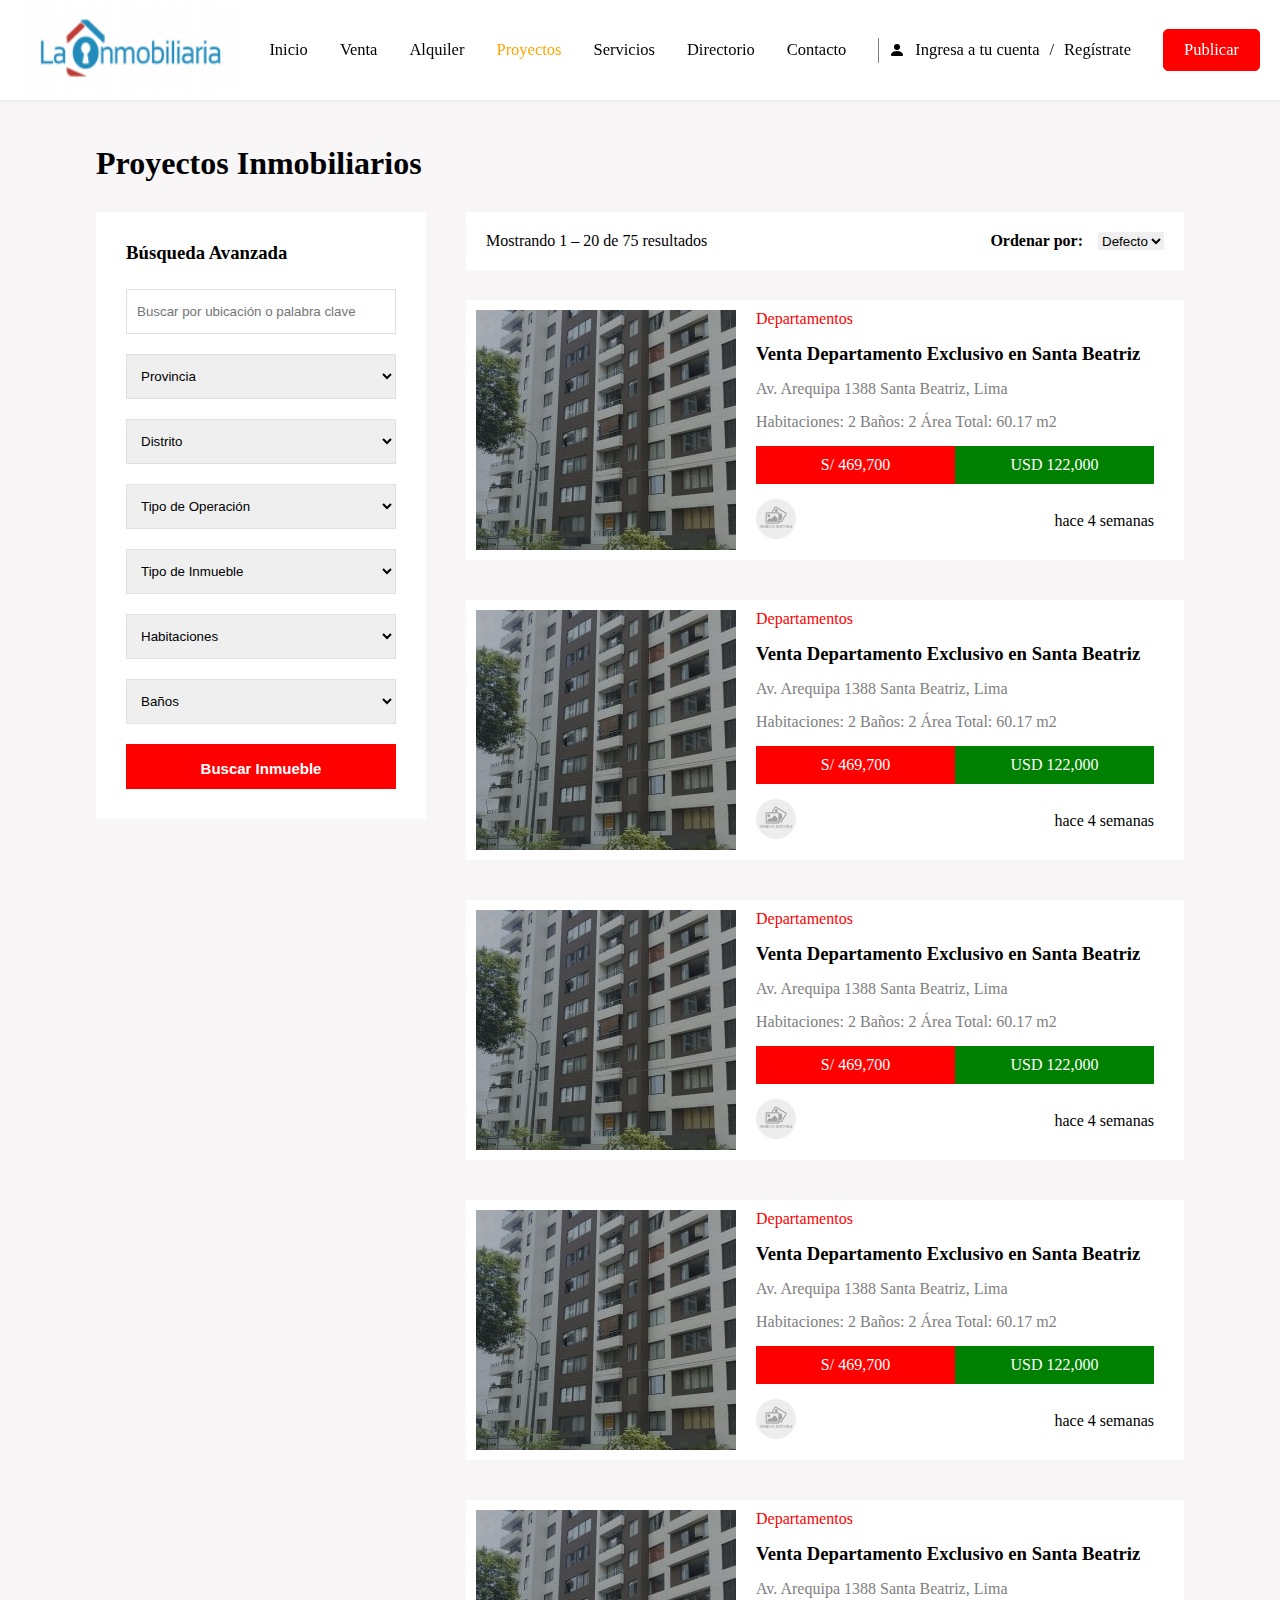
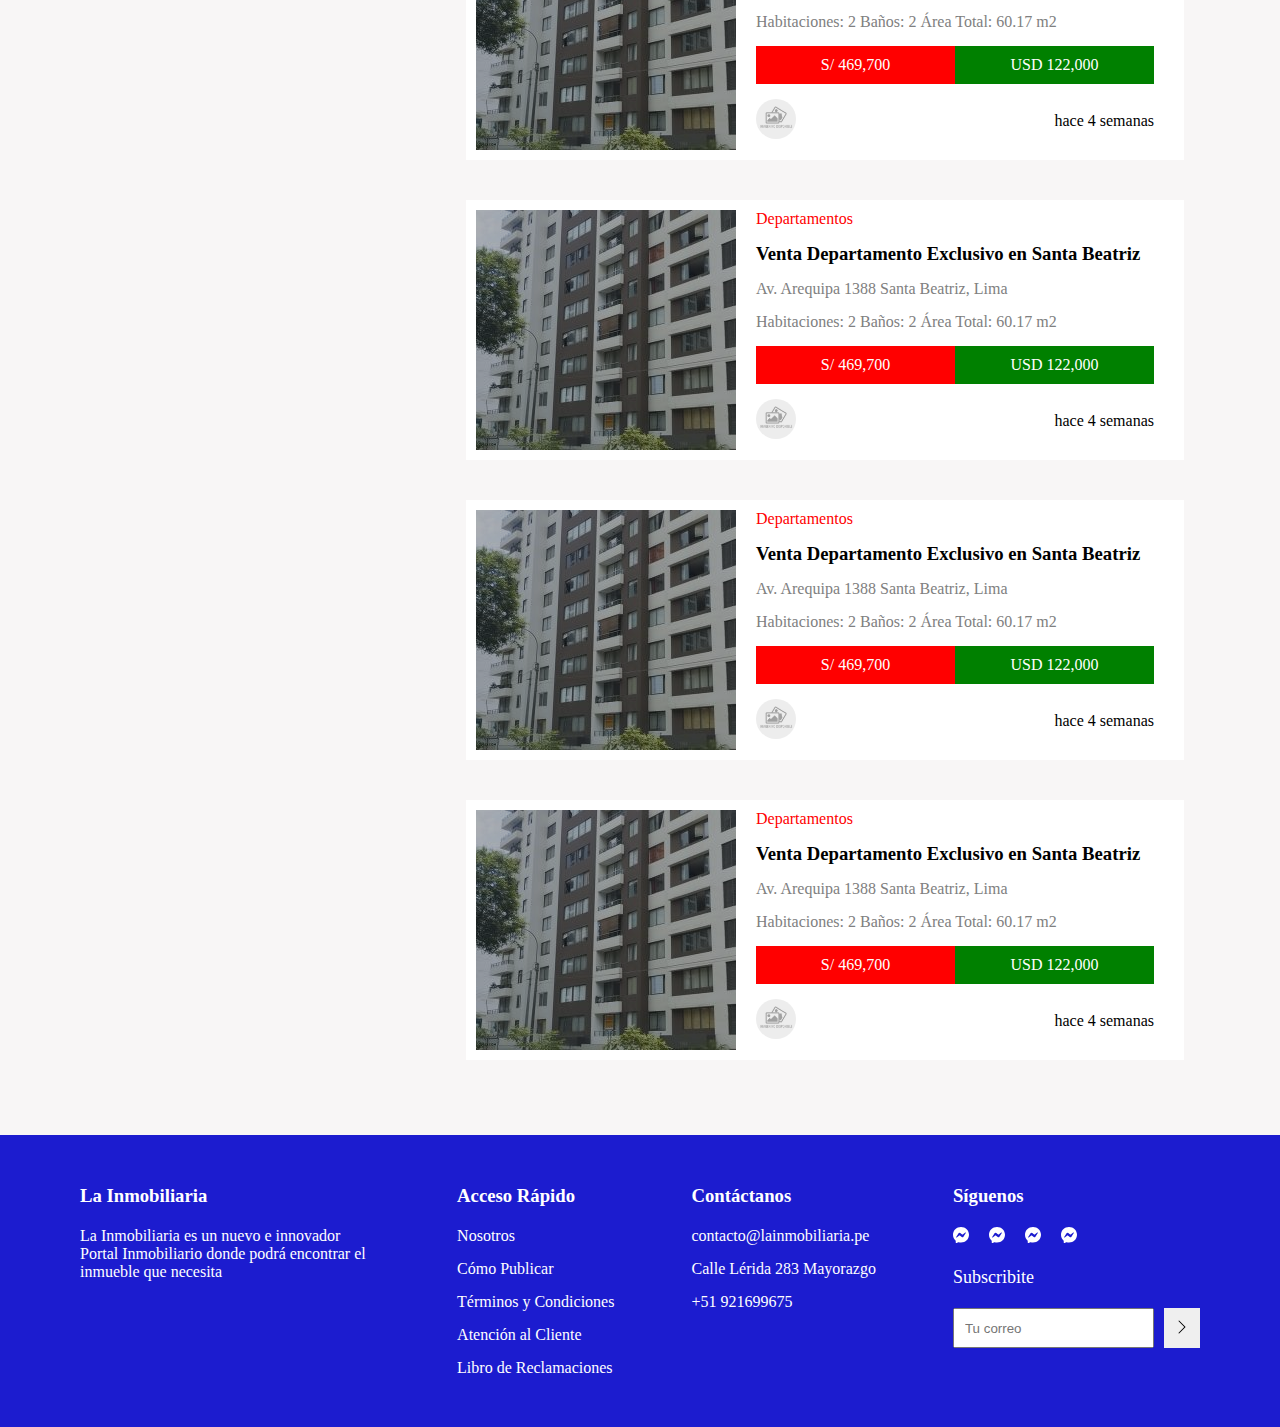
<file: Proyectos/index.html>
<!DOCTYPE html>
<html lang="es">
<head>
    <meta charset="UTF-8">
    <meta http-equiv="X-UA-Compatible" content="IE=edge">
    <meta name="viewport" content="width=device-width, initial-scale=1.0">
    <meta name="robots" content="index, follow" />
    <link rel = “alternate” href = “https://marketing70.com” hreflang = “es-pe” />
    <link rel = “alternate” href = “https://marketing70.com” hreflang = “es-mx” />
    <link rel = “alternate” href = “https://marketing70.com” hreflang = “es-es” />
    <link rel = “alternate” href = “https://marketing70.com” hreflang = “es-ar” />
    <link rel = “alternate” href = “https://marketing70.com” hreflang = “es-br” />
    <link rel = “alternate” href = “https://marketing70.com” hreflang = “es-cl” />
    <link rel = “alternate” href = “https://marketing70.com” hreflang = “es-co” />

    <title>Inmobilaria</title>

    <meta name="description" content="" />
    <meta name="keywords" content="" />
    <link rel="canonical" href="https://panel7.es" />
    <meta name="author" content="https://marketing70.com" />
    <meta name="theme-color" content="#213242" />
    <link rel="stylesheet" href="../code/css/proyectos.css" />
</head>
<body>
    <div class="ingresar">
        <div class="card">
            <div>
                <h2>Ingresar</h2>
                <button><img src="../rg/svg/x (2).svg" alt="x"></button>
            </div>
            <form action="">
                <input type="text" placeholder="Nombre de usuario">
                <input type="text" placeholder="Ingresa tu clave">
                <div class="st">
                    <div>
                        <input type="checkbox">
                        <span>Seguir conectado</span>
                    </div>
                    <a href="">¿Se te olvidó la clave?</a>
                </div>
                <button type="submit">Ingresa a tu cuenta</button>
            </form>
            <div class="foot">
                <span>¿Aún no tienes una cuenta?</span>
                <a href="">Registrate</a>
            </div>
        </div>
    </div>
    <div class="registrar">
        <div class="card">
            <div>
                <h2>Ingresar</h2>
                <button><img src="../rg/svg/x (2).svg" alt="x"></button>
            </div>
            <form action="">
                <input type="text" placeholder="Nombre de Usuario">
                <input type="text" placeholder="Correo">
                <input type="text" placeholder="Clave">
                <input type="text" placeholder="Re-ingresar ">
                <input type="text" placeholder="Seleccionar rol">
                <iframe title="reCAPTCHA" src="https://www.google.com/recaptcha/api2/anchor?ar=1&amp;k=6LfG1PUUAAAAANCK6bn15Uswx9DkRhNrtknrGTzT&amp;co=aHR0cHM6Ly93d3cubGFpbm1vYmlsaWFyaWEucGU6NDQz&amp;hl=es&amp;v=Nh10qRQB5k2ucc5SCBLAQ4nA&amp;size=normal&amp;cb=pzpday6dxqv5" width="304" height="78" role="presentation" name="a-pfarbeahezyt" frameborder="0" scrolling="no" sandbox="allow-forms allow-popups allow-same-origin allow-scripts allow-top-navigation allow-modals allow-popups-to-escape-sandbox"></iframe>
                <div class="st">
                    <input type="checkbox">
                    <span>He leído y acepto los Términos y Condiciones</span>
                </div>
                <button type="submit">Registrate</button>
                <div class="foot">
                    <span>¿Ya tienes una cuenta?</span>
                    <a href="">Ingresa a tu cuenta</a>
                </div>
            </form>
        </div>
    </div>
    <header>
        <div class="menu">
            <div>
                <img src="../rg/svg/x (2).svg" alt="x">
                <h2>Menu</h2>
                <ul>
                    <li><a href="../index.html">Inicio</a></li>
                    <li><a href="../Venta/index.html">Venta</a></li>
                    <li><a href="../Alquiler/index.html">Alquiler</a></li>
                    <li><a class="active" href="../Proyectos/index.html">Proyectos</a></li>
                    <li><a href="../Servicios/index.html">Servicios</a></li>
                    <li><a href="../Directorio/index.html">Directorio</a></li>
                    <li><a href="../Contacto/index.html">Contacto</a></li>
                </ul>
            </div>
            <button>Publicar</button>
        </div>
        <button><img src="../rg/svg/menu.svg" alt="toggle"></button>
        <a href="../index.html"><img src="../rg/logo/logo_la_inmobiliaria-01-p5tdo6262jq02hd5fd6d0vz7jof3ufbvsgojyqrbf8.png" alt="logo" class="logo"></a>
        <nav>
            <ul>
                <li><a href="../index.html">Inicio</a></li>
                <li><a href="../Venta/index.html">Venta</a></li>
                <li><a href="../Alquiler/index.html">Alquiler</a></li>
                <li><a class="active" href="../Proyectos/index.html">Proyectos</a></li>
                <li><a href="../Servicios/index.html">Servicios</a></li>
                <li><a href="../Directorio/index.html">Directorio</a></li>
                <li><a href="../Contacto/index.html">Contacto</a></li>
            </ul>
            <div>
                <hr>
                <img src="../rg/svg/person-fill.svg" alt="login">
                <a class="en-ingresar" href="#">Ingresa a tu cuenta</a>
                <span>/</span>
                <a class="en-registrar" href="#">Regístrate</a>
            </div>
            <a href="">Publicar</a>
        </nav>
        <a class="person" href="../"><img src="../rg/svg/person-fill.svg" alt="toggle"></a>
    </header>

    <main>
        <section class="content">
            <h2>Proyectos Inmobiliarios</h2>
            <div class="box-flex">
                <div class="search">
                    <h3>Búsqueda Avanzada</h3>
                    <form action="">
                        <input type="text" placeholder="Buscar por ubicación o palabra clave">
                        <select name="" id="">
                            <option value="">Provincia</option>
                            <option value="">Provincia</option>
                            <option value="">Provincia</option>
                        </select>
                        <select name="" id="">
                            <option value="">Distrito</option>
                            <option value="">Distrito</option>
                            <option value="">Distrito</option>
                        </select>
                        <select name="" id="">
                            <option value="">Tipo de Operación</option>
                            <option value="">Tipo de Operación</option>
                            <option value="">Tipo de Operación</option>
                        </select>
                        <select name="" id="">
                            <option value="">Tipo de Inmueble</option>
                            <option value="">Tipo de Inmueble</option>
                            <option value="">Tipo de Inmueble</option>
                        </select>
                        <select name="" id="">
                            <option value="">Habitaciones</option>
                            <option value="">Habitaciones</option>
                            <option value="">Habitaciones</option>
                        </select>
                        <select name="" id="">
                            <option value="">Baños</option>
                            <option value="">Baños</option>
                            <option value="">Baños</option>
                        </select>
                        <button type="submit">Buscar Inmueble</button>
                    </form>
                </div>
                <div class="results">
                    <div class="top">
                        <span>Mostrando 1 – 20 de 75 resultados</span>
                        <div>
                            <h4>Ordenar por:</h4>
                            <select name="" id="">
                                <option value="">Defecto</option>
                                <option value="">Defecto</option>
                                <option value="">Defecto</option>
                            </select>
                        </div>
                    </div>
                    <div class="cont-cards">
                        <div class="card">
                            <a href="" class="cont-img">
                                <img src="../rg/img/IMG_20230128_125403-260x240.jpg" alt="bg">
                            </a>
                            <div class="text">
                                <span>Departamentos</span>
                                <h3>Venta Departamento Exclusivo en Santa Beatriz</h3>
                                <p>Av. Arequipa 1388 Santa Beatriz, Lima</p>
                                <div class="info">
                                    <span>Habitaciones: 2</span>
                                    <span>Baños: 2</span>
                                    <span>Área Total: 60.17 m2</span>
                                </div>
                                <div class="buy">
                                    <span>S/ 469,700</span>
                                    <span>USD 122,000</span>
                                </div>
                                <div class="foot">
                                    <div>
                                        <img src="../rg/img/sin-imagen-150x150.jpg" alt="icon">
                                        <a href="">Enrique Soto</a>
                                    </div>
                                    <span>hace 4 semanas</span>
                                </div>
                            </div>
                        </div>
                        <div class="card">
                            <a href="" class="cont-img">
                                <img src="../rg/img/IMG_20230128_125403-260x240.jpg" alt="bg">
                            </a>
                            <div class="text">
                                <span>Departamentos</span>
                                <h3>Venta Departamento Exclusivo en Santa Beatriz</h3>
                                <p>Av. Arequipa 1388 Santa Beatriz, Lima</p>
                                <div class="info">
                                    <span>Habitaciones: 2</span>
                                    <span>Baños: 2</span>
                                    <span>Área Total: 60.17 m2</span>
                                </div>
                                <div class="buy">
                                    <span>S/ 469,700</span>
                                    <span>USD 122,000</span>
                                </div>
                                <div class="foot">
                                    <div>
                                        <img src="../rg/img/sin-imagen-150x150.jpg" alt="icon">
                                        <a href="">Enrique Soto</a>
                                    </div>
                                    <span>hace 4 semanas</span>
                                </div>
                            </div>
                        </div>
                        <div class="card">
                            <a href="" class="cont-img">
                                <img src="../rg/img/IMG_20230128_125403-260x240.jpg" alt="bg">
                            </a>
                            <div class="text">
                                <span>Departamentos</span>
                                <h3>Venta Departamento Exclusivo en Santa Beatriz</h3>
                                <p>Av. Arequipa 1388 Santa Beatriz, Lima</p>
                                <div class="info">
                                    <span>Habitaciones: 2</span>
                                    <span>Baños: 2</span>
                                    <span>Área Total: 60.17 m2</span>
                                </div>
                                <div class="buy">
                                    <span>S/ 469,700</span>
                                    <span>USD 122,000</span>
                                </div>
                                <div class="foot">
                                    <div>
                                        <img src="../rg/img/sin-imagen-150x150.jpg" alt="icon">
                                        <a href="">Enrique Soto</a>
                                    </div>
                                    <span>hace 4 semanas</span>
                                </div>
                            </div>
                        </div>
                        <div class="card">
                            <a href="" class="cont-img">
                                <img src="../rg/img/IMG_20230128_125403-260x240.jpg" alt="bg">
                            </a>
                            <div class="text">
                                <span>Departamentos</span>
                                <h3>Venta Departamento Exclusivo en Santa Beatriz</h3>
                                <p>Av. Arequipa 1388 Santa Beatriz, Lima</p>
                                <div class="info">
                                    <span>Habitaciones: 2</span>
                                    <span>Baños: 2</span>
                                    <span>Área Total: 60.17 m2</span>
                                </div>
                                <div class="buy">
                                    <span>S/ 469,700</span>
                                    <span>USD 122,000</span>
                                </div>
                                <div class="foot">
                                    <div>
                                        <img src="../rg/img/sin-imagen-150x150.jpg" alt="icon">
                                        <a href="">Enrique Soto</a>
                                    </div>
                                    <span>hace 4 semanas</span>
                                </div>
                            </div>
                        </div>
                        <div class="card">
                            <a href="" class="cont-img">
                                <img src="../rg/img/IMG_20230128_125403-260x240.jpg" alt="bg">
                            </a>
                            <div class="text">
                                <span>Departamentos</span>
                                <h3>Venta Departamento Exclusivo en Santa Beatriz</h3>
                                <p>Av. Arequipa 1388 Santa Beatriz, Lima</p>
                                <div class="info">
                                    <span>Habitaciones: 2</span>
                                    <span>Baños: 2</span>
                                    <span>Área Total: 60.17 m2</span>
                                </div>
                                <div class="buy">
                                    <span>S/ 469,700</span>
                                    <span>USD 122,000</span>
                                </div>
                                <div class="foot">
                                    <div>
                                        <img src="../rg/img/sin-imagen-150x150.jpg" alt="icon">
                                        <a href="">Enrique Soto</a>
                                    </div>
                                    <span>hace 4 semanas</span>
                                </div>
                            </div>
                        </div>
                        <div class="card">
                            <a href="" class="cont-img">
                                <img src="../rg/img/IMG_20230128_125403-260x240.jpg" alt="bg">
                            </a>
                            <div class="text">
                                <span>Departamentos</span>
                                <h3>Venta Departamento Exclusivo en Santa Beatriz</h3>
                                <p>Av. Arequipa 1388 Santa Beatriz, Lima</p>
                                <div class="info">
                                    <span>Habitaciones: 2</span>
                                    <span>Baños: 2</span>
                                    <span>Área Total: 60.17 m2</span>
                                </div>
                                <div class="buy">
                                    <span>S/ 469,700</span>
                                    <span>USD 122,000</span>
                                </div>
                                <div class="foot">
                                    <div>
                                        <img src="../rg/img/sin-imagen-150x150.jpg" alt="icon">
                                        <a href="">Enrique Soto</a>
                                    </div>
                                    <span>hace 4 semanas</span>
                                </div>
                            </div>
                        </div>
                        <div class="card">
                            <a href="" class="cont-img">
                                <img src="../rg/img/IMG_20230128_125403-260x240.jpg" alt="bg">
                            </a>
                            <div class="text">
                                <span>Departamentos</span>
                                <h3>Venta Departamento Exclusivo en Santa Beatriz</h3>
                                <p>Av. Arequipa 1388 Santa Beatriz, Lima</p>
                                <div class="info">
                                    <span>Habitaciones: 2</span>
                                    <span>Baños: 2</span>
                                    <span>Área Total: 60.17 m2</span>
                                </div>
                                <div class="buy">
                                    <span>S/ 469,700</span>
                                    <span>USD 122,000</span>
                                </div>
                                <div class="foot">
                                    <div>
                                        <img src="../rg/img/sin-imagen-150x150.jpg" alt="icon">
                                        <a href="">Enrique Soto</a>
                                    </div>
                                    <span>hace 4 semanas</span>
                                </div>
                            </div>
                        </div>
                        <div class="card">
                            <a href="" class="cont-img">
                                <img src="../rg/img/IMG_20230128_125403-260x240.jpg" alt="bg">
                            </a>
                            <div class="text">
                                <span>Departamentos</span>
                                <h3>Venta Departamento Exclusivo en Santa Beatriz</h3>
                                <p>Av. Arequipa 1388 Santa Beatriz, Lima</p>
                                <div class="info">
                                    <span>Habitaciones: 2</span>
                                    <span>Baños: 2</span>
                                    <span>Área Total: 60.17 m2</span>
                                </div>
                                <div class="buy">
                                    <span>S/ 469,700</span>
                                    <span>USD 122,000</span>
                                </div>
                                <div class="foot">
                                    <div>
                                        <img src="../rg/img/sin-imagen-150x150.jpg" alt="icon">
                                        <a href="">Enrique Soto</a>
                                    </div>
                                    <span>hace 4 semanas</span>
                                </div>
                            </div>
                        </div>
                    </div>
                </div>
            </div>
        </section>
    </main>

    <footer>
        <div>
            <h3>La Inmobiliaria</h3>
            <p>La Inmobiliaria es un nuevo e innovador Portal Inmobiliario donde podrá encontrar el inmueble que necesita</p>
        </div>
        <div>
            <h3>Acceso Rápido</h3>
            <ul class="opt">
                <li><a href="">Nosotros</a></li>
                <li><a href="">Cómo Publicar</a></li>
                <li><a href="">Términos y Condiciones</a></li>
                <li><a href="">Atención al Cliente</a></li>
                <li><a href="">Libro de Reclamaciones</a></li>
            </ul>
        </div>
        <div>
            <h3>Contáctanos</h3>
            <ul class="opt">
                <li><a href="">contacto@lainmobiliaria.pe</a></li>
                <li><a href="">Calle Lérida 283 Mayorazgo</a></li>
                <li><a href="">+51 921699675</a></li>
            </ul>
        </div>
        <div>
            <h3>Síguenos</h3>
            <ul class="redes">
                <li><a href=""><img src="../rg/svg/messenger (1).svg" alt="redes"></a></li>
                <li><a href=""><img src="../rg/svg/messenger (1).svg" alt="redes"></a></li>
                <li><a href=""><img src="../rg/svg/messenger (1).svg" alt="redes"></a></li>
                <li><a href=""><img src="../rg/svg/messenger (1).svg" alt="redes"></a></li>
            </ul>
            <span>Subscribite</span>
            <div>
                <input type="text" placeholder="Tu correo">
                <button type="submit"><img src="../rg/svg/chevron-right.svg" alt="arrow"></button>
            </div>
        </div>
    </footer>
</body>
<script src="../code/scripts/header.js"></script>
<script src="../code/scripts/ingresar.js"></script>
<script src="../code/scripts/registrar.js"></script>
</html>
</file>
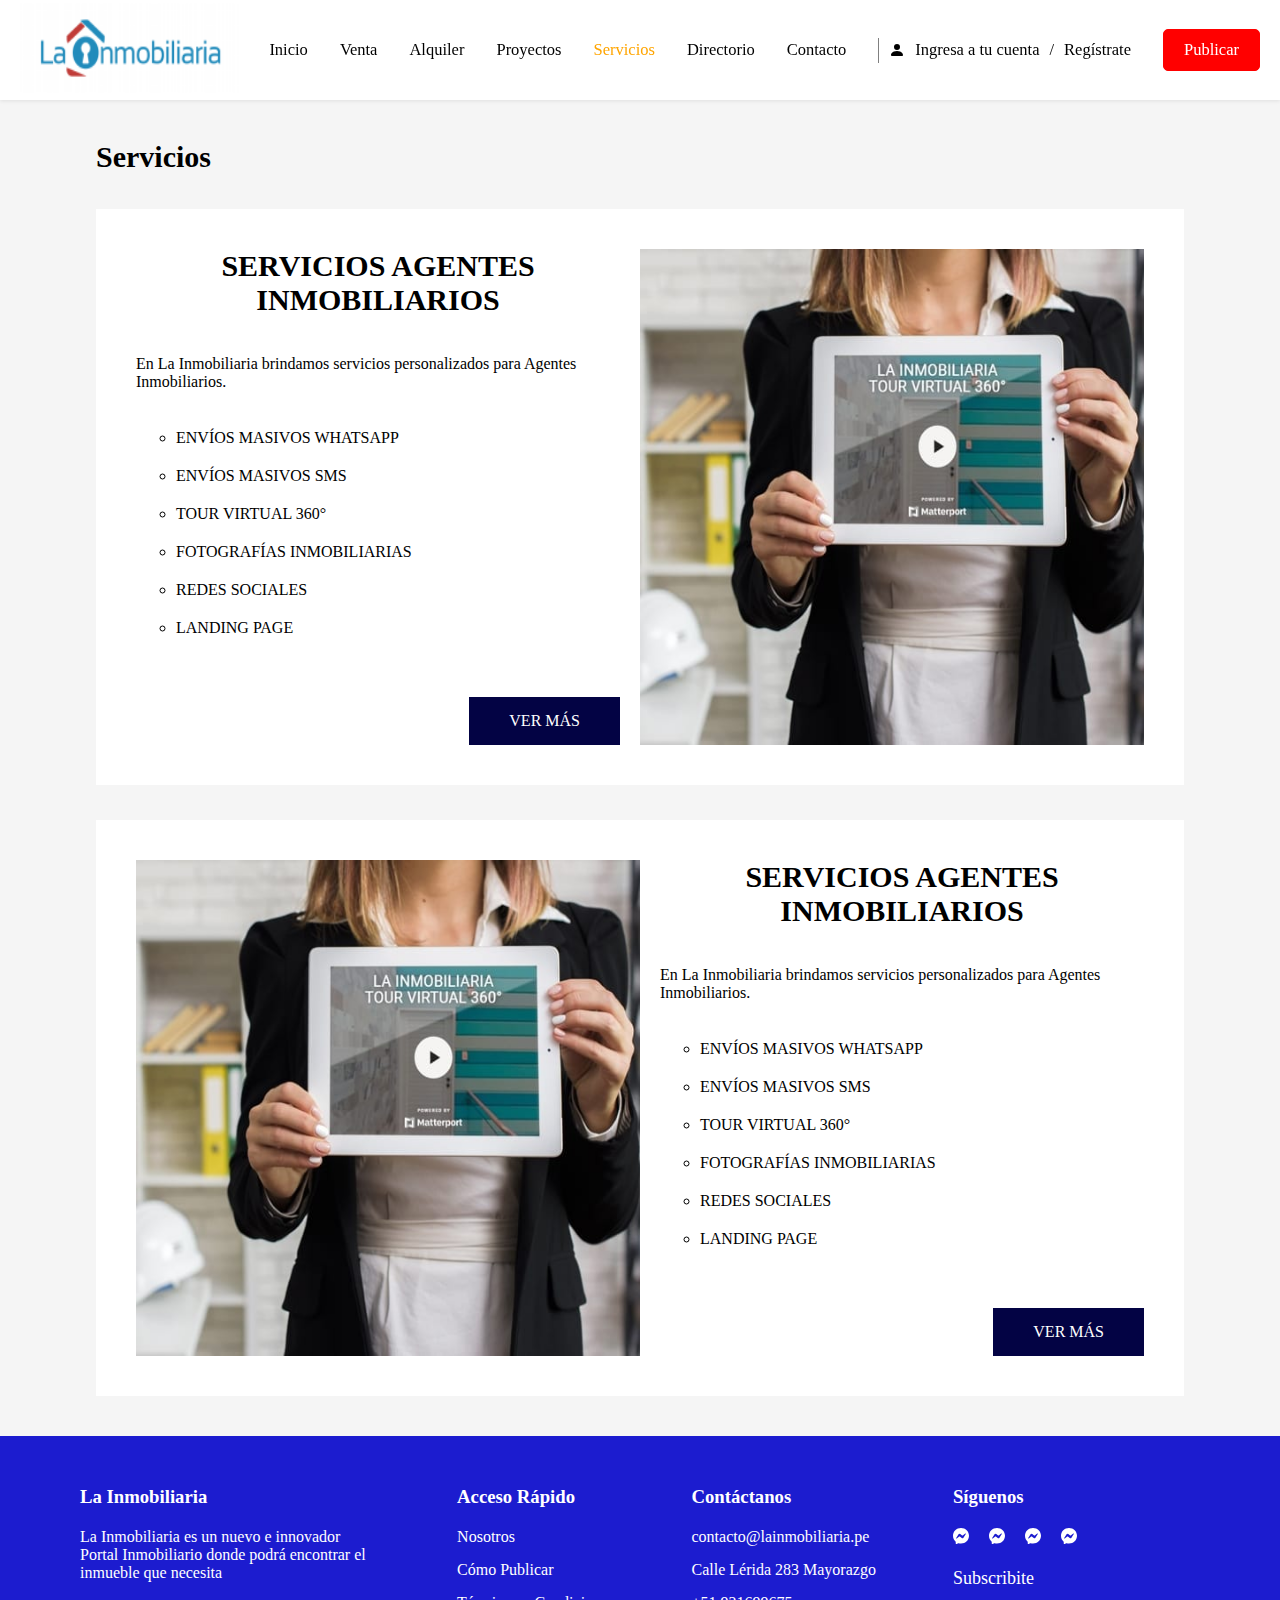
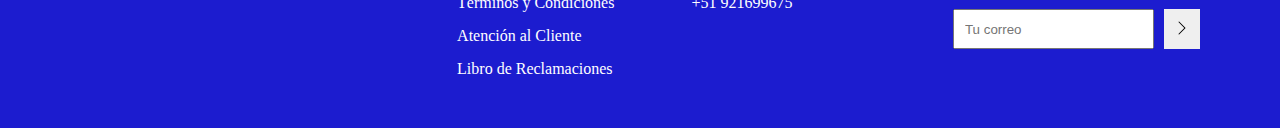
<file: Servicios/index.html>
<!DOCTYPE html>
<html lang="es">
<head>
    <meta charset="UTF-8">
    <meta http-equiv="X-UA-Compatible" content="IE=edge">
    <meta name="viewport" content="width=device-width, initial-scale=1.0">
    <meta name="robots" content="index, follow" />
    <link rel = “alternate” href = “https://marketing70.com” hreflang = “es-pe” />
    <link rel = “alternate” href = “https://marketing70.com” hreflang = “es-mx” />
    <link rel = “alternate” href = “https://marketing70.com” hreflang = “es-es” />
    <link rel = “alternate” href = “https://marketing70.com” hreflang = “es-ar” />
    <link rel = “alternate” href = “https://marketing70.com” hreflang = “es-br” />
    <link rel = “alternate” href = “https://marketing70.com” hreflang = “es-cl” />
    <link rel = “alternate” href = “https://marketing70.com” hreflang = “es-co” />

    <title>Inmobilaria</title>

    <meta name="description" content="" />
    <meta name="keywords" content="" />
    <link rel="canonical" href="https://panel7.es" />
    <meta name="author" content="https://marketing70.com" />
    <meta name="theme-color" content="#213242" />
    <link rel="stylesheet" href="../code/css/servicios.css" />
</head>
<body>
    <div class="ingresar">
        <div class="card">
            <div>
                <h2>Ingresar</h2>
                <button><img src="../rg/svg/x (2).svg" alt="x"></button>
            </div>
            <form action="">
                <input type="text" placeholder="Nombre de usuario">
                <input type="text" placeholder="Ingresa tu clave">
                <div class="st">
                    <div>
                        <input type="checkbox">
                        <span>Seguir conectado</span>
                    </div>
                    <a href="">¿Se te olvidó la clave?</a>
                </div>
                <button type="submit">Ingresa a tu cuenta</button>
            </form>
            <div class="foot">
                <span>¿Aún no tienes una cuenta?</span>
                <a href="">Registrate</a>
            </div>
        </div>
    </div>
    <div class="registrar">
        <div class="card">
            <div>
                <h2>Ingresar</h2>
                <button><img src="../rg/svg/x (2).svg" alt="x"></button>
            </div>
            <form action="">
                <input type="text" placeholder="Nombre de Usuario">
                <input type="text" placeholder="Correo">
                <input type="text" placeholder="Clave">
                <input type="text" placeholder="Re-ingresar ">
                <input type="text" placeholder="Seleccionar rol">
                <iframe title="reCAPTCHA" src="https://www.google.com/recaptcha/api2/anchor?ar=1&amp;k=6LfG1PUUAAAAANCK6bn15Uswx9DkRhNrtknrGTzT&amp;co=aHR0cHM6Ly93d3cubGFpbm1vYmlsaWFyaWEucGU6NDQz&amp;hl=es&amp;v=Nh10qRQB5k2ucc5SCBLAQ4nA&amp;size=normal&amp;cb=pzpday6dxqv5" width="304" height="78" role="presentation" name="a-pfarbeahezyt" frameborder="0" scrolling="no" sandbox="allow-forms allow-popups allow-same-origin allow-scripts allow-top-navigation allow-modals allow-popups-to-escape-sandbox"></iframe>
                <div class="st">
                    <input type="checkbox">
                    <span>He leído y acepto los Términos y Condiciones</span>
                </div>
                <button type="submit">Registrate</button>
                <div class="foot">
                    <span>¿Ya tienes una cuenta?</span>
                    <a href="">Ingresa a tu cuenta</a>
                </div>
            </form>
        </div>
    </div>
    <header>
        <div class="menu">
            <div>
                <img src="../rg/svg/x (2).svg" alt="x">
                <h2>Menu</h2>
                <ul>
                    <li><a href="../index.html">Inicio</a></li>
                    <li><a href="../Venta/index.html">Venta</a></li>
                    <li><a href="../Alquiler/index.html">Alquiler</a></li>
                    <li><a href="../Proyectos/index.html">Proyectos</a></li>
                    <li><a class="active" href="../Servicios/index.html">Servicios</a></li>
                    <li><a href="../Directorio/index.html">Directorio</a></li>
                    <li><a href="../Contacto/index.html">Contacto</a></li>
                </ul>
            </div>
            <button>Publicar</button>
        </div>
        <button><img src="../rg/svg/menu.svg" alt="toggle"></button>
        <a href="../index.html"><img src="../rg/logo/logo_la_inmobiliaria-01-p5tdo6262jq02hd5fd6d0vz7jof3ufbvsgojyqrbf8.png" alt="logo" class="logo"></a>
        <nav>
            <ul>
                <li><a href="../index.html">Inicio</a></li>
                <li><a href="../Venta/index.html">Venta</a></li>
                <li><a href="../Alquiler/index.html">Alquiler</a></li>
                <li><a href="../Proyectos/index.html">Proyectos</a></li>
                <li><a class="active" href="../Servicios/index.html">Servicios</a></li>
                <li><a href="../Directorio/index.html">Directorio</a></li>
                <li><a href="../Contacto/index.html">Contacto</a></li>
            </ul>
            <div>
                <hr>
                <img src="../rg/svg/person-fill.svg" alt="login">
                <a class="en-ingresar" href="#">Ingresa a tu cuenta</a>
                <span>/</span>
                <a class="en-registrar" href="#">Regístrate</a>
            </div>
            <a href="">Publicar</a>
        </nav>
        <a class="person" href="../"><img src="../rg/svg/person-fill.svg" alt="toggle"></a>
    </header>    

    <main>
        <section class="content">
            <h1>Servicios</h1>
            <div class="panel">
                <div class="text">
                    <h2>SERVICIOS AGENTES INMOBILIARIOS</h2>
                    <p>En La Inmobiliaria brindamos servicios personalizados para Agentes Inmobiliarios.</p>
                    <ul>
                        <li>ENVÍOS MASIVOS WHATSAPP</li>
                        <li>ENVÍOS MASIVOS SMS</li>
                        <li>TOUR VIRTUAL 360°</li>
                        <li>FOTOGRAFÍAS INMOBILIARIAS</li>
                        <li>REDES SOCIALES</li>
                        <li>LANDING PAGE</li>
                    </ul>
                    <a href="">VER MÁS</a>
                </div>
                <img src="../rg/img/fondo-agente.jpg" alt="Agentes">
            </div>

            <div class="panel second">
                <div class="text">
                    <h2>SERVICIOS AGENTES INMOBILIARIOS</h2>
                    <p>En La Inmobiliaria brindamos servicios personalizados para Agentes Inmobiliarios.</p>
                    <ul>
                        <li>ENVÍOS MASIVOS WHATSAPP</li>
                        <li>ENVÍOS MASIVOS SMS</li>
                        <li>TOUR VIRTUAL 360°</li>
                        <li>FOTOGRAFÍAS INMOBILIARIAS</li>
                        <li>REDES SOCIALES</li>
                        <li>LANDING PAGE</li>
                    </ul>
                    <a href="">VER MÁS</a>
                </div>
                <img src="../rg/img/fondo-agente.jpg" alt="Agentes">
            </div>
        </section>
    </main>

    <footer>
        <div>
            <h3>La Inmobiliaria</h3>
            <p>La Inmobiliaria es un nuevo e innovador Portal Inmobiliario donde podrá encontrar el inmueble que necesita</p>
        </div>
        <div>
            <h3>Acceso Rápido</h3>
            <ul class="opt">
                <li><a href="">Nosotros</a></li>
                <li><a href="">Cómo Publicar</a></li>
                <li><a href="">Términos y Condiciones</a></li>
                <li><a href="">Atención al Cliente</a></li>
                <li><a href="">Libro de Reclamaciones</a></li>
            </ul>
        </div>
        <div>
            <h3>Contáctanos</h3>
            <ul class="opt">
                <li><a href="">contacto@lainmobiliaria.pe</a></li>
                <li><a href="">Calle Lérida 283 Mayorazgo</a></li>
                <li><a href="">+51 921699675</a></li>
            </ul>
        </div>
        <div>
            <h3>Síguenos</h3>
            <ul class="redes">
                <li><a href=""><img src="../rg/svg/messenger (1).svg" alt="redes"></a></li>
                <li><a href=""><img src="../rg/svg/messenger (1).svg" alt="redes"></a></li>
                <li><a href=""><img src="../rg/svg/messenger (1).svg" alt="redes"></a></li>
                <li><a href=""><img src="../rg/svg/messenger (1).svg" alt="redes"></a></li>
            </ul>
            <span>Subscribite</span>
            <div>
                <input type="text" placeholder="Tu correo">
                <button type="submit"><img src="../rg/svg/chevron-right.svg" alt="arrow"></button>
            </div>
        </div>
    </footer>
</body>
<script src="../code/scripts/header.js"></script>
<script src="../code/scripts/ingresar.js"></script>
<script src="../code/scripts/registrar.js"></script>
</html>
</file>
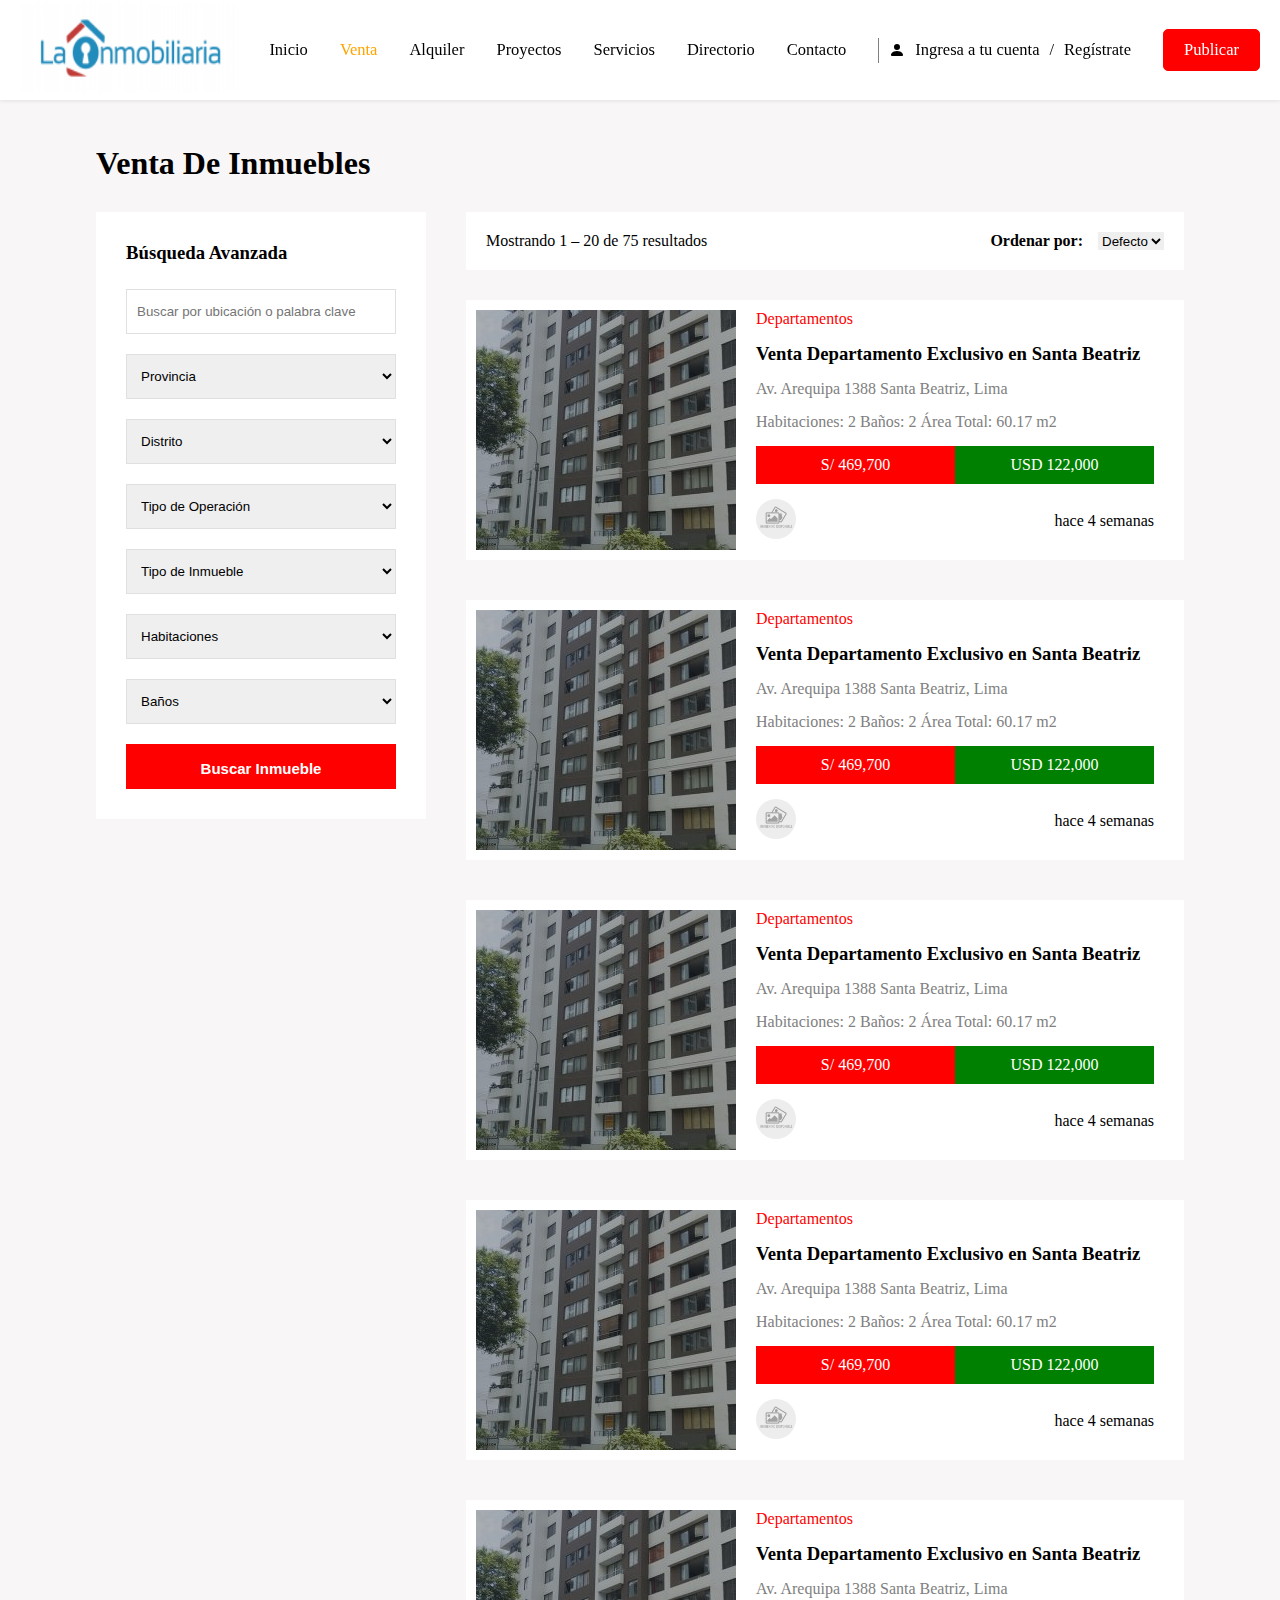
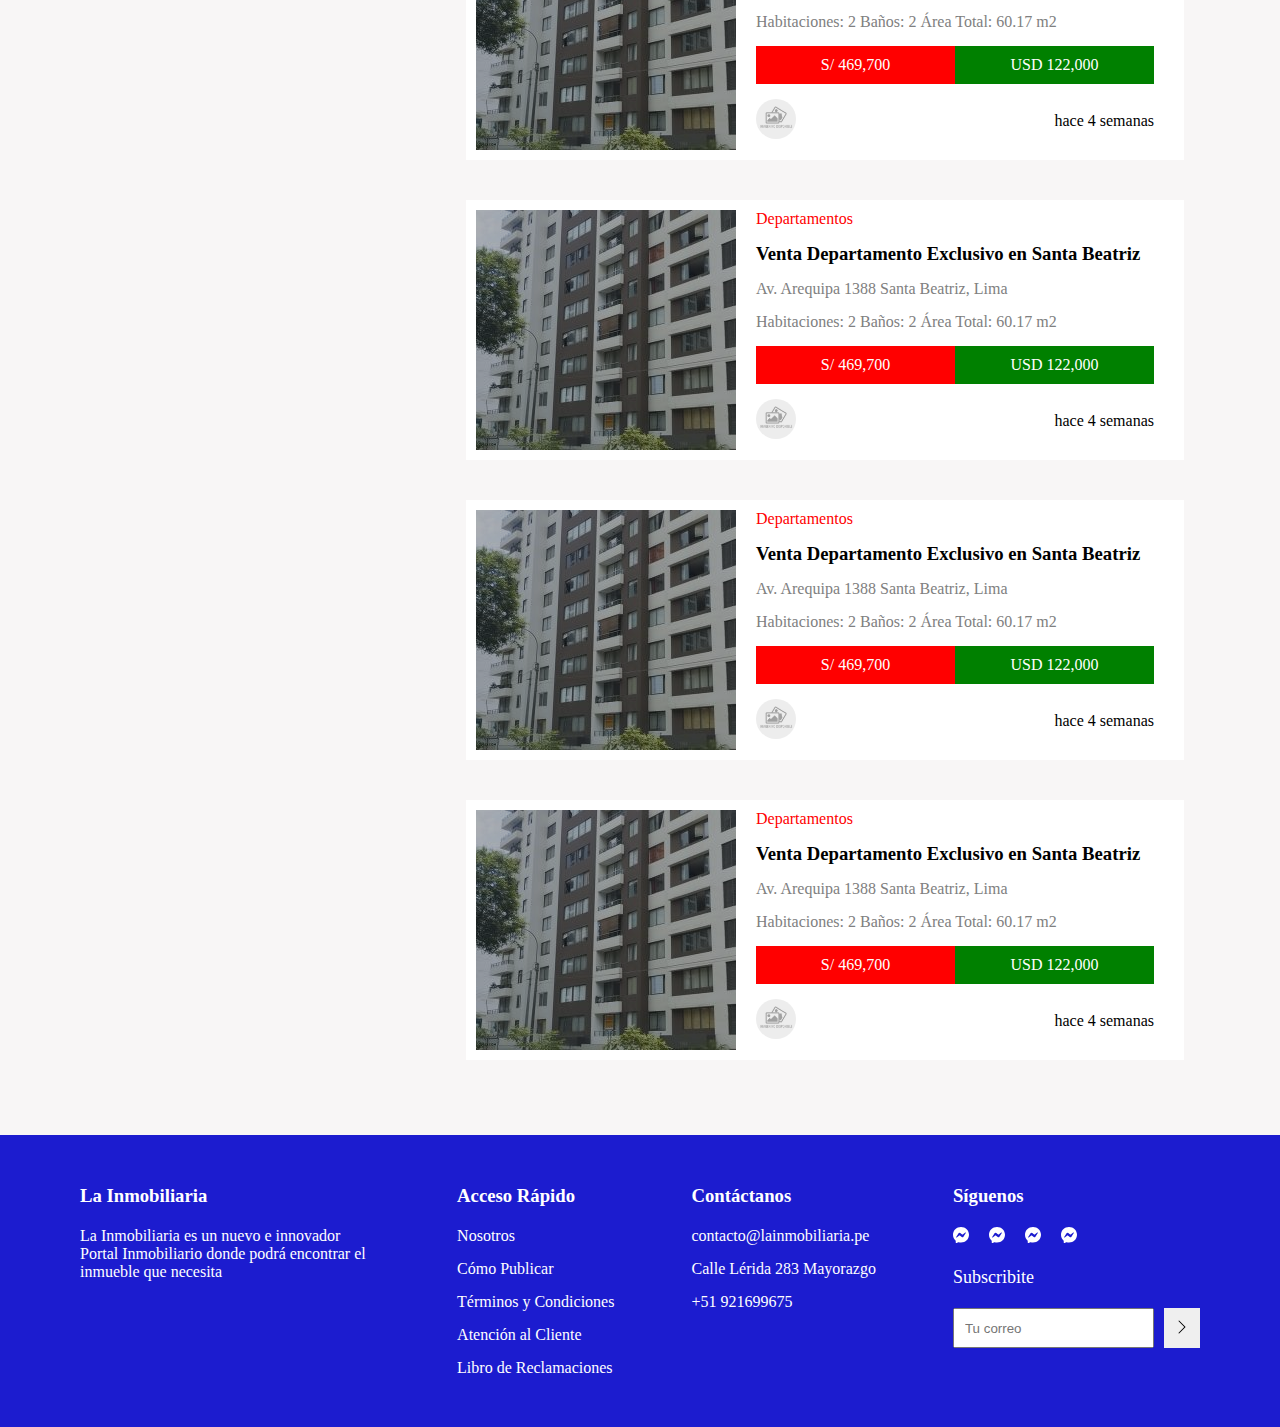
<file: Venta/index.html>
<!DOCTYPE html>
<html lang="es">
<head>
    <meta charset="UTF-8">
    <meta http-equiv="X-UA-Compatible" content="IE=edge">
    <meta name="viewport" content="width=device-width, initial-scale=1.0">
    <meta name="robots" content="index, follow" />
    <link rel = “alternate” href = “https://marketing70.com” hreflang = “es-pe” />
    <link rel = “alternate” href = “https://marketing70.com” hreflang = “es-mx” />
    <link rel = “alternate” href = “https://marketing70.com” hreflang = “es-es” />
    <link rel = “alternate” href = “https://marketing70.com” hreflang = “es-ar” />
    <link rel = “alternate” href = “https://marketing70.com” hreflang = “es-br” />
    <link rel = “alternate” href = “https://marketing70.com” hreflang = “es-cl” />
    <link rel = “alternate” href = “https://marketing70.com” hreflang = “es-co” />

    <title>Inmobilaria</title>

    <meta name="description" content="" />
    <meta name="keywords" content="" />
    <link rel="canonical" href="https://panel7.es" />
    <meta name="author" content="https://marketing70.com" />
    <meta name="theme-color" content="#213242" />
    <link rel="stylesheet" href="../code/css/venta.css" />
</head>
<body>
    <div class="ingresar">
        <div class="card">
            <div>
                <h2>Ingresar</h2>
                <button><img src="../rg/svg/x (2).svg" alt="x"></button>
            </div>
            <form action="">
                <input type="text" placeholder="Nombre de usuario">
                <input type="text" placeholder="Ingresa tu clave">
                <div class="st">
                    <div>
                        <input type="checkbox">
                        <span>Seguir conectado</span>
                    </div>
                    <a href="">¿Se te olvidó la clave?</a>
                </div>
                <button type="submit">Ingresa a tu cuenta</button>
            </form>
            <div class="foot">
                <span>¿Aún no tienes una cuenta?</span>
                <a href="">Registrate</a>
            </div>
        </div>
    </div>
    <div class="registrar">
        <div class="card">
            <div>
                <h2>Ingresar</h2>
                <button><img src="../rg/svg/x (2).svg" alt="x"></button>
            </div>
            <form action="">
                <input type="text" placeholder="Nombre de Usuario">
                <input type="text" placeholder="Correo">
                <input type="text" placeholder="Clave">
                <input type="text" placeholder="Re-ingresar ">
                <input type="text" placeholder="Seleccionar rol">
                <iframe title="reCAPTCHA" src="https://www.google.com/recaptcha/api2/anchor?ar=1&amp;k=6LfG1PUUAAAAANCK6bn15Uswx9DkRhNrtknrGTzT&amp;co=aHR0cHM6Ly93d3cubGFpbm1vYmlsaWFyaWEucGU6NDQz&amp;hl=es&amp;v=Nh10qRQB5k2ucc5SCBLAQ4nA&amp;size=normal&amp;cb=pzpday6dxqv5" width="304" height="78" role="presentation" name="a-pfarbeahezyt" frameborder="0" scrolling="no" sandbox="allow-forms allow-popups allow-same-origin allow-scripts allow-top-navigation allow-modals allow-popups-to-escape-sandbox"></iframe>
                <div class="st">
                    <input type="checkbox">
                    <span>He leído y acepto los Términos y Condiciones</span>
                </div>
                <button type="submit">Registrate</button>
                <div class="foot">
                    <span>¿Ya tienes una cuenta?</span>
                    <a href="">Ingresa a tu cuenta</a>
                </div>
            </form>
        </div>
    </div>
    <header>
        <div class="menu">
            <div>
                <img src="../rg/svg/x (2).svg" alt="x">
                <h2>Menu</h2>
                <ul>
                    <li><a href="../index.html">Inicio</a></li>
                    <li><a class="active" href="../Venta/index.html">Venta</a></li>
                    <li><a href="../Alquiler/index.html">Alquiler</a></li>
                    <li><a href="../Proyectos/index.html">Proyectos</a></li>
                    <li><a href="../Servicios/index.html">Servicios</a></li>
                    <li><a href="../Directorio/index.html">Directorio</a></li>
                    <li><a href="../Contacto/index.html">Contacto</a></li>
                </ul>
            </div>
            <button>Publicar</button>
        </div>
        <button><img src="../rg/svg/menu.svg" alt="toggle"></button>
        <a href="../index.html"><img src="../rg/logo/logo_la_inmobiliaria-01-p5tdo6262jq02hd5fd6d0vz7jof3ufbvsgojyqrbf8.png" alt="logo" class="logo"></a>
        <nav>
            <ul>
                <li><a href="../index.html">Inicio</a></li>
                <li><a class="active" href="../Venta/index.html">Venta</a></li>
                <li><a href="../Alquiler/index.html">Alquiler</a></li>
                <li><a href="../Proyectos/index.html">Proyectos</a></li>
                <li><a href="../Servicios/index.html">Servicios</a></li>
                <li><a href="../Directorio/index.html">Directorio</a></li>
                <li><a href="../Contacto/index.html">Contacto</a></li>
            </ul>
            <div>
                <hr>
                <img src="../rg/svg/person-fill.svg" alt="login">
                <a class="en-ingresar" href="#">Ingresa a tu cuenta</a>
                <span>/</span>
                <a class="en-registrar" href="#">Regístrate</a>
            </div>
            <a href="">Publicar</a>
        </nav>
        <a class="person" href="../"><img src="../rg/svg/person-fill.svg" alt="toggle"></a>
    </header>

    <main>
        <section class="content">
            <h2>Venta De Inmuebles</h2>
            <div class="box-flex">
                <div class="search">
                    <h3>Búsqueda Avanzada</h3>
                    <form action="">
                        <input type="text" placeholder="Buscar por ubicación o palabra clave">
                        <select name="" id="">
                            <option value="">Provincia</option>
                            <option value="">Provincia</option>
                            <option value="">Provincia</option>
                        </select>
                        <select name="" id="">
                            <option value="">Distrito</option>
                            <option value="">Distrito</option>
                            <option value="">Distrito</option>
                        </select>
                        <select name="" id="">
                            <option value="">Tipo de Operación</option>
                            <option value="">Tipo de Operación</option>
                            <option value="">Tipo de Operación</option>
                        </select>
                        <select name="" id="">
                            <option value="">Tipo de Inmueble</option>
                            <option value="">Tipo de Inmueble</option>
                            <option value="">Tipo de Inmueble</option>
                        </select>
                        <select name="" id="">
                            <option value="">Habitaciones</option>
                            <option value="">Habitaciones</option>
                            <option value="">Habitaciones</option>
                        </select>
                        <select name="" id="">
                            <option value="">Baños</option>
                            <option value="">Baños</option>
                            <option value="">Baños</option>
                        </select>
                        <button type="submit">Buscar Inmueble</button>
                    </form>
                </div>
                <div class="results">
                    <div class="top">
                        <span>Mostrando 1 – 20 de 75 resultados</span>
                        <div>
                            <h4>Ordenar por:</h4>
                            <select name="" id="">
                                <option value="">Defecto</option>
                                <option value="">Defecto</option>
                                <option value="">Defecto</option>
                            </select>
                        </div>
                    </div>
                    <div class="cont-cards">
                        <div class="card">
                            <a href="" class="cont-img">
                                <img src="../rg/img/IMG_20230128_125403-260x240.jpg" alt="bg">
                            </a>
                            <div class="text">
                                <span>Departamentos</span>
                                <h3>Venta Departamento Exclusivo en Santa Beatriz</h3>
                                <p>Av. Arequipa 1388 Santa Beatriz, Lima</p>
                                <div class="info">
                                    <span>Habitaciones: 2</span>
                                    <span>Baños: 2</span>
                                    <span>Área Total: 60.17 m2</span>
                                </div>
                                <div class="buy">
                                    <span>S/ 469,700</span>
                                    <span>USD 122,000</span>
                                </div>
                                <div class="foot">
                                    <div>
                                        <img src="../rg/img/sin-imagen-150x150.jpg" alt="icon">
                                        <a href="">Enrique Soto</a>
                                    </div>
                                    <span>hace 4 semanas</span>
                                </div>
                            </div>
                        </div>
                        <div class="card">
                            <a href="" class="cont-img">
                                <img src="../rg/img/IMG_20230128_125403-260x240.jpg" alt="bg">
                            </a>
                            <div class="text">
                                <span>Departamentos</span>
                                <h3>Venta Departamento Exclusivo en Santa Beatriz</h3>
                                <p>Av. Arequipa 1388 Santa Beatriz, Lima</p>
                                <div class="info">
                                    <span>Habitaciones: 2</span>
                                    <span>Baños: 2</span>
                                    <span>Área Total: 60.17 m2</span>
                                </div>
                                <div class="buy">
                                    <span>S/ 469,700</span>
                                    <span>USD 122,000</span>
                                </div>
                                <div class="foot">
                                    <div>
                                        <img src="../rg/img/sin-imagen-150x150.jpg" alt="icon">
                                        <a href="">Enrique Soto</a>
                                    </div>
                                    <span>hace 4 semanas</span>
                                </div>
                            </div>
                        </div>
                        <div class="card">
                            <a href="" class="cont-img">
                                <img src="../rg/img/IMG_20230128_125403-260x240.jpg" alt="bg">
                            </a>
                            <div class="text">
                                <span>Departamentos</span>
                                <h3>Venta Departamento Exclusivo en Santa Beatriz</h3>
                                <p>Av. Arequipa 1388 Santa Beatriz, Lima</p>
                                <div class="info">
                                    <span>Habitaciones: 2</span>
                                    <span>Baños: 2</span>
                                    <span>Área Total: 60.17 m2</span>
                                </div>
                                <div class="buy">
                                    <span>S/ 469,700</span>
                                    <span>USD 122,000</span>
                                </div>
                                <div class="foot">
                                    <div>
                                        <img src="../rg/img/sin-imagen-150x150.jpg" alt="icon">
                                        <a href="">Enrique Soto</a>
                                    </div>
                                    <span>hace 4 semanas</span>
                                </div>
                            </div>
                        </div>
                        <div class="card">
                            <a href="" class="cont-img">
                                <img src="../rg/img/IMG_20230128_125403-260x240.jpg" alt="bg">
                            </a>
                            <div class="text">
                                <span>Departamentos</span>
                                <h3>Venta Departamento Exclusivo en Santa Beatriz</h3>
                                <p>Av. Arequipa 1388 Santa Beatriz, Lima</p>
                                <div class="info">
                                    <span>Habitaciones: 2</span>
                                    <span>Baños: 2</span>
                                    <span>Área Total: 60.17 m2</span>
                                </div>
                                <div class="buy">
                                    <span>S/ 469,700</span>
                                    <span>USD 122,000</span>
                                </div>
                                <div class="foot">
                                    <div>
                                        <img src="../rg/img/sin-imagen-150x150.jpg" alt="icon">
                                        <a href="">Enrique Soto</a>
                                    </div>
                                    <span>hace 4 semanas</span>
                                </div>
                            </div>
                        </div>
                        <div class="card">
                            <a href="" class="cont-img">
                                <img src="../rg/img/IMG_20230128_125403-260x240.jpg" alt="bg">
                            </a>
                            <div class="text">
                                <span>Departamentos</span>
                                <h3>Venta Departamento Exclusivo en Santa Beatriz</h3>
                                <p>Av. Arequipa 1388 Santa Beatriz, Lima</p>
                                <div class="info">
                                    <span>Habitaciones: 2</span>
                                    <span>Baños: 2</span>
                                    <span>Área Total: 60.17 m2</span>
                                </div>
                                <div class="buy">
                                    <span>S/ 469,700</span>
                                    <span>USD 122,000</span>
                                </div>
                                <div class="foot">
                                    <div>
                                        <img src="../rg/img/sin-imagen-150x150.jpg" alt="icon">
                                        <a href="">Enrique Soto</a>
                                    </div>
                                    <span>hace 4 semanas</span>
                                </div>
                            </div>
                        </div>
                        <div class="card">
                            <a href="" class="cont-img">
                                <img src="../rg/img/IMG_20230128_125403-260x240.jpg" alt="bg">
                            </a>
                            <div class="text">
                                <span>Departamentos</span>
                                <h3>Venta Departamento Exclusivo en Santa Beatriz</h3>
                                <p>Av. Arequipa 1388 Santa Beatriz, Lima</p>
                                <div class="info">
                                    <span>Habitaciones: 2</span>
                                    <span>Baños: 2</span>
                                    <span>Área Total: 60.17 m2</span>
                                </div>
                                <div class="buy">
                                    <span>S/ 469,700</span>
                                    <span>USD 122,000</span>
                                </div>
                                <div class="foot">
                                    <div>
                                        <img src="../rg/img/sin-imagen-150x150.jpg" alt="icon">
                                        <a href="">Enrique Soto</a>
                                    </div>
                                    <span>hace 4 semanas</span>
                                </div>
                            </div>
                        </div>
                        <div class="card">
                            <a href="" class="cont-img">
                                <img src="../rg/img/IMG_20230128_125403-260x240.jpg" alt="bg">
                            </a>
                            <div class="text">
                                <span>Departamentos</span>
                                <h3>Venta Departamento Exclusivo en Santa Beatriz</h3>
                                <p>Av. Arequipa 1388 Santa Beatriz, Lima</p>
                                <div class="info">
                                    <span>Habitaciones: 2</span>
                                    <span>Baños: 2</span>
                                    <span>Área Total: 60.17 m2</span>
                                </div>
                                <div class="buy">
                                    <span>S/ 469,700</span>
                                    <span>USD 122,000</span>
                                </div>
                                <div class="foot">
                                    <div>
                                        <img src="../rg/img/sin-imagen-150x150.jpg" alt="icon">
                                        <a href="">Enrique Soto</a>
                                    </div>
                                    <span>hace 4 semanas</span>
                                </div>
                            </div>
                        </div>
                        <div class="card">
                            <a href="" class="cont-img">
                                <img src="../rg/img/IMG_20230128_125403-260x240.jpg" alt="bg">
                            </a>
                            <div class="text">
                                <span>Departamentos</span>
                                <h3>Venta Departamento Exclusivo en Santa Beatriz</h3>
                                <p>Av. Arequipa 1388 Santa Beatriz, Lima</p>
                                <div class="info">
                                    <span>Habitaciones: 2</span>
                                    <span>Baños: 2</span>
                                    <span>Área Total: 60.17 m2</span>
                                </div>
                                <div class="buy">
                                    <span>S/ 469,700</span>
                                    <span>USD 122,000</span>
                                </div>
                                <div class="foot">
                                    <div>
                                        <img src="../rg/img/sin-imagen-150x150.jpg" alt="icon">
                                        <a href="">Enrique Soto</a>
                                    </div>
                                    <span>hace 4 semanas</span>
                                </div>
                            </div>
                        </div>
                    </div>
                </div>
            </div>
        </section>
    </main>

    <footer>
        <div>
            <h3>La Inmobiliaria</h3>
            <p>La Inmobiliaria es un nuevo e innovador Portal Inmobiliario donde podrá encontrar el inmueble que necesita</p>
        </div>
        <div>
            <h3>Acceso Rápido</h3>
            <ul class="opt">
                <li><a href="">Nosotros</a></li>
                <li><a href="">Cómo Publicar</a></li>
                <li><a href="">Términos y Condiciones</a></li>
                <li><a href="">Atención al Cliente</a></li>
                <li><a href="">Libro de Reclamaciones</a></li>
            </ul>
        </div>
        <div>
            <h3>Contáctanos</h3>
            <ul class="opt">
                <li><a href="">contacto@lainmobiliaria.pe</a></li>
                <li><a href="">Calle Lérida 283 Mayorazgo</a></li>
                <li><a href="">+51 921699675</a></li>
            </ul>
        </div>
        <div>
            <h3>Síguenos</h3>
            <ul class="redes">
                <li><a href=""><img src="../rg/svg/messenger (1).svg" alt="redes"></a></li>
                <li><a href=""><img src="../rg/svg/messenger (1).svg" alt="redes"></a></li>
                <li><a href=""><img src="../rg/svg/messenger (1).svg" alt="redes"></a></li>
                <li><a href=""><img src="../rg/svg/messenger (1).svg" alt="redes"></a></li>
            </ul>
            <span>Subscribite</span>
            <div>
                <input type="text" placeholder="Tu correo">
                <button type="submit"><img src="../rg/svg/chevron-right.svg" alt="arrow"></button>
            </div>
        </div>
    </footer>
</body>
<script src="../code/scripts/header.js"></script>
<script src="../code/scripts/ingresar.js"></script>
<script src="../code/scripts/registrar.js"></script>
</html>
</file>
<file: code/css/inicio.css>
/********** General ************/
* {
    margin: 0;
    padding: 0;
    box-sizing: border-box;
}

:root {
    --purple: #b535f6;
}

body {
    font-family: "m";
}

button {
    border: none;
    cursor: pointer;
}

a {
    color: white;
    text-decoration: none;
}

ul {
    list-style: none;
}

/************ Header *************/
header {
    display: flex;
    width: 100%;
    justify-content: space-between;
    background-color: white;
    height: 100px;
    padding: 0 20px;
    align-items: center;
    box-shadow: 0px 1px 4px 0px rgb(0 0 0 / 9%);
    font-size: 16.5px;
    position: fixed;
    z-index: 3;
    top: 0;
    left: 0;
}

header a {
    color: black;
}

header .logo {
    height: 90px;
    width: 220px;
}

header nav > div {
    display: flex;
    gap: 10px;
    align-items: center;
}

header hr {
    border: none;
    height: 25px;
    width: 1px;
    background-color: gray;
}

header nav, header ul{
    display: flex;
    gap: 32px;
    align-items: center;
}

header nav > a {
    padding: 10px 20px;
    background-color: red;
    border-radius: 5px;
    color: white;
    border: 1px solid red;
    transition: all .5s;
}

header nav > a:hover {
    background-color: white;
    color: red;
}

header nav a.active, header nav ul a:hover, header nav div a:hover {
    color: orange;
}

/********** Menu **********/
header > button , header > a.person{
    background-color: transparent;
    display: none;
}

header > button img, header > a img{
    width: 30px;
    height: 30px;
}

header .menu {
    position: absolute;
    width: 80%;
    top: 0;
    left: 0;
    background-color: rgb(240, 239, 239);
    height: 100vh;
    display: flex;
    flex-direction: column;
    justify-content: space-between;
    transform: translateX(-100%);
    transition: transform .6s;
    z-index: -1;
}

header .menu.active {
    transform: none;
}

header .menu ul {
    flex-direction: column;
    gap: 0;
}

header .menu > div {
    position: relative;
}

header .menu img {
    position: absolute;
    right: 20px;
    top: 20px;
    width: 30px;
    height: 30px;
    cursor: pointer;
}

header .menu li {
    width: 100%;
}

header .menu ul a.active, header .menu ul a:hover {
    color: orange;
}

header .menu h2 {
    background-color: white;
    text-align: center;
}

header .menu li a, header .menu h2{
    padding: 20px 10px;
    display: block;
    border-bottom: 1px solid gray;
    font-weight: bold;
}

header .menu button {
    background-color: red;
    color: white;
    padding: 20px 0;
    border-radius: 10px;
    width: calc(100% - 20px);
    margin: 10px;
    font-size: 16px;
}

/*********** Registrar **********/
.registrar {
    position: absolute;
    width: 100%;
    height: 100vh;
    background-color: rgba(0,0,0,.7);
    left: 0;
    top: 0;
    z-index: 4;
    justify-content: center;
    align-items: center;
    z-index: -1;
    display: flex;
    overflow-y: scroll;
}

.registrar .card {
    display: flex;
    flex-direction: column;
    gap: 20px;
    background-color: white;
    padding: 30px;
    width: 400px;
    transform: translateY(-100%);
    transition: transform .7s;
}

.registrar h2 {
    margin-top: 20px;
}

.registrar .card img {
    width: 30px;
    height: 30px;
}

.registrar .card > div {
    display: flex;
    justify-content: space-between;
}

.registrar div button {
    background-color: transparent;
}

.registrar .card .st {
    display: flex;
    align-items: center;
    justify-content: center;
    gap: 5px
}

.registrar iframe {
    align-self: center;
}

.registrar form {
    display: flex;
    flex-direction: column;
    gap: 20px;
}

.registrar input {
    height: 45px;
    padding: 0 10px;
}

.registrar .foot a {
    color: brown;
    font-weight: bold;
}

.registrar form button {
    padding: 15px 40px;
    background-color: rgb(231, 51, 51);
    color: white;
}

/*********** Ingresar ***********/
.ingresar {
    position: absolute;
    width: 100%;
    height: 100vh;
    background-color: rgba(0,0,0,.7);
    left: 0;
    top: 0;
    z-index: 4;
    justify-content: center;
    align-items: center;
    z-index: -1;
    display: flex;
}

.ingresar .card {
    display: flex;
    flex-direction: column;
    gap: 20px;
    background-color: white;
    padding: 30px;
    width: 400px;
    transform: translateY(-100%);
    transition: transform .7s;
}

.ingresar .card img {
    width: 30px;
    height: 30px;
}

.ingresar .card > div {
    display: flex;
    justify-content: space-between;
}

.ingresar div button {
    background-color: transparent;
}

.ingresar form {
    display: flex;
    flex-direction: column;
    gap: 20px;
}

.ingresar input {
    height: 45px;
    padding: 0 10px;
}

.ingresar .st, .ingresar .st > div {
    display: flex;
    justify-content: space-between;
    align-items: center;
    gap: 8px;
}

.ingresar .st a {
    color: blueviolet
}

.ingresar form button {
    padding: 15px 40px;
    background-color: rgb(231, 51, 51);
    color: white;
}

.ingresar .card .foot {
    justify-content: center;
    gap: 5px;
}

.ingresar .foot a {
    color: brown;
    font-weight: bold;
}

/*********** Options ***********/
.options {
    display: flex;
    width: 100%;
    justify-content: center;
    gap: 20px;
    margin-top: 100px;
    background-color: rgb(236, 234, 234);
    padding: 20px;
}

.options input, .options select{
    height: 50px;
    padding: 0 15px;
    border: 1px solid gray;
    outline: none;
    text-overflow: ellipsis;
}

.options button {
    padding: 10px 40px;
    font-size: 16px;
    color: white;
    background-color: red;
    border-radius: 10px;
}

/********** Casas ***********/
.casas .slider {
    width: 100%;
    height: 100vh;
    position: relative;
    overflow: hidden;
}

.casas .sliderMove {
    display: flex;
    width: 500%;
    height: 100%;
    transition: transform .6s;
}

.casas .sliderMove .box {
    width: 20%;
    background-image: url("../../rg/img/proyecto-manuel-bonilla-635x550.jpg");
    height: 100%;
    background-size: contain;
    display: flex;
    justify-content: center;
    align-items: center;
}

.casas .box .text {
    padding: 40px 90px;
    background-color: rgba(0,0,0, .6);
    color: white;
    text-align: center;
}

.casas .text h2 {
    font-size: 42px;
    margin: 20px 0;
    margin-bottom: 15px;
}

.casas .text h3 {
    font-size: 30px;
}

.casas .text span {
    font-size: 22px;
}

.casas .text a {
    border: 2px solid white;
    padding: 15px 40px;
    border-radius: 8px;
    font-weight: bold;
    font-size: 20px;
    display: block;
    width: fit-content;
    margin: 0 auto;
    margin-top: 30px;
    transition: all .5s;
}

.casas .text a:hover {
    border-color: red;
    background-color: red;
}

.casas button {
    position: absolute;
    top: 50%;
    transform: translateY(-50%);
    height: 80px;
    background-color: rgba(255,255,255,.4);
    backdrop-filter: blur(6px);
    border: 2px solid white;
    padding: 0 10px;
}

.casas button img {
    filter: invert(100%);
    width: 30px;
    height: 30px;
}

.casas .left {
    left: 20px;
    display: none;
}

.casas .right {
    right: 20px;
}

/*********** Proyectos *************/
.proyectos {
    width: 100%;
    text-align: center;
    padding: 40px 20px;
    background-color: rgb(235, 230, 230);
}

.proyectos .title {
    display: flex;
    justify-content: space-between;
    background-color: white;
    margin: 0 90px;
    margin-bottom: 40px;
    padding: 15px 10px;
}

.proyectos .title a {
    padding: 10px 20px;
    background-color: rgb(9, 9, 134);
}

.proyectos .box-flex {
    display: flex;
    flex-wrap: wrap;
    justify-content: center;
    gap: 30px;
}

.proyectos .box-flex > div {
    width: 350px;
    background-color: white;
    display: flex;
    flex-direction: column;
    padding: 8px;
}

.proyectos .box-flex img {
    width: 100%;
    height: 290px;
}

.proyectos .detail {
    background-color: rgb(28, 75, 202);
    padding: 10px;
    color: white;
    font-weight: bold;
}

.proyectos .detail.second {
    background-color: rgb(0, 184, 0);
}

.proyectos .text {
    text-align: start;
    margin: 20px 0;
    display: flex;
    flex-direction: column;
    gap: 10px;
}

/*********** Ventas *************/
.ventas {
    width: 100%;
    text-align: center;
    padding: 40px 20px;
    background-color: rgb(235, 230, 230);
}

.ventas .title {
    display: flex;
    justify-content: space-between;
    background-color: white;
    margin: 0 90px;
    margin-bottom: 40px;
    padding: 15px 10px;
}

.ventas .title a {
    padding: 10px 20px;
    background-color: rgb(9, 9, 134);
}

.ventas .slider {
    position: relative;
    width: 85%;
    margin: 0 auto;
    overflow: hidden;
}

.ventas .sliderMove {
    display: flex;
    width: calc(200% + (200%/3));
    gap: 20px;
    justify-content: center;
    transition: transform .6s;
}

.ventas .box {
    background-color: white;
    display: flex;
    flex-direction: column;
    padding: 8px;
    width: calc((100%/8) - 20px);
}

.ventas .box img {
    width: 100%;
    height: 290px;
}

.ventas .detail {
    background-color: rgb(28, 75, 202);
    padding: 10px;
    color: white;
    font-weight: bold;
}

.ventas .detail.second {
    background-color: rgb(0, 184, 0);
}

.ventas .text {
    text-align: start;
    margin: 20px 0;
    display: flex;
    flex-direction: column;
    gap: 10px;
}

.ventas button {
    position: absolute;
    top: 50%;
    transform: translateY(-50%);
    border-radius: 50%;
    padding: 10px;
}

.ventas .left {
    left: 0;
    display: none;
}

.ventas .right {
    right: 0;
}

/************** Noticias ***************/
.noticias {
    width: 80%;
    padding: 40px 0;
    margin: 0 auto;
}

.noticias .box-flex {
    display: flex;
    justify-content: center;
    flex-wrap: wrap;
    gap: 30px;
}

.noticias > h2 {
    font-size: 30px;
    margin-bottom: 30px;
}

.noticias .box-flex > div {
    flex: 1;
    padding: 8px;
    border: 1px solid rgb(202, 197, 197);
}

.noticias .box-flex img {
    width: 100%;
}

.noticias .box-flex > div > span {
    color: red;
    margin: 10px 0;
    display: block;
}

.noticias .box-flex h2 {
    font-size: 20px;
    margin-bottom: 10px;
}

.noticias .fecha {
    display: flex;
    justify-content: space-between;
    border-top: 1px solid rgb(202, 197, 197);
    padding: 15px 0;
}

/********* Footer **********/
footer {
    width: 100%;
    background-color: rgb(28, 28, 207);
    color: white;
    padding: 50px 80px;
    display: flex;
    justify-content: space-between;
    flex-wrap: wrap;
}

footer > div {
    width: fit-content;
}

footer p {
    width: 300px;
}

footer .redes {
    display: flex;
    gap: 20px;
}

footer h3 {
    margin-bottom: 20px;
}

footer .opt {
    display: flex;
    flex-direction: column;
    gap: 15px;
}

footer .opt li {
    transition: margin-left .5s;
}

footer .opt li:hover {
    margin-left: 10px;
}

footer .redes img {
    filter: invert(100%);
}

footer .redes ~ span {
    margin: 20px 0;
    display: block;
    font-size: 18px;
}

footer > div > div {
    align-items: center;
    display: flex;
    gap: 10px;
}

footer input {
    height: 40px;
    padding: 0 10px;
}

footer button {
    height: 40px;
    padding: 10px;
}

/********* Media Querys **********/
@media (max-width: 1250px) {
    /********** Header **********/
    header nav {
        display: none;
    }

    header .logo {
        width: 220px;
    }

    header .menu {
        z-index: 3;
    }

    header > button, header > a.person{
        display: block;
    }
}

@media (max-width: 1000px) {
    /*********** Casas **********/
    .casas .sliderMove .box {
        background-repeat: no-repeat;
        background-size: cover;
        background-position: center;
    }

    .casas .slider {
        height: 70vh;
    }

    /********** Proyectos ***********/
    .proyectos .box-flex img {
        height: 240px;
    }

    /******** Ventas **********/
    .ventas .sliderMove {
        width: 400%;
    }

    .ventas .box img {
        height: 240px;
    }

    /************ Footer ***************/
    footer > div:last-child, footer input {
        width: 100%;
    }
}

@media (max-width: 780px) {
    /********** Proyectos ***********/
    .proyectos .box-flex img {
        height: 200px;
    }

    .proyectos .box-flex > div {
        width: 250px;
    }
    
    /******** Ventas **********/
    .ventas .box img {
        height: 180px;
    }

    /************  Noticias ***********/
    .noticias {
        width: 95%;
    }

    /********* Options ************/
    .options {
        flex-direction: column;
    }

    /*************** Footer ************/
    footer {
        flex-direction: column;
        gap: 40px;
        padding-left: 20px;
        padding-right: 20px;
    }

    footer p {
        width: 100%;
    }

    /*********** Menu ***********/
    header .menu {
        width: 100%;
    }
}

@media (max-width: 580px) {
    /********* Proyectos **********/
    .proyectos .box-flex > div {
        width: 80%;
    }

    .proyectos .title {
        width: 100%;
        margin: 0;
        margin-bottom: 30px;
    }

    /******** Ventas **********/
    .ventas .title {
        width: 100%;
        margin: 0;
        margin-bottom: 30px;
    }

    .ventas .sliderMove {
        width: 800%;
    }

    /********** Noticias **********/
    .noticias .box-flex > div {
        flex: none;
        width: 98%;
    }
}

@media (max-width: 480px) {
    /*********** Header ************/
    header {
        height: 80px;
    }

    header .logo {
        width: 180px;
        height: 60px;
    }

    /************ Options ************/
    .options {
        margin-top: 80px;
        padding: 30px;
    }

    /********* Proyectos **********/
    .proyectos .box-flex > div {
        width: 100%;
    }

    .proyectos {
        padding-bottom: 0;
    }

    .proyectos .title {
        width: 100%;
        margin: 0;
        margin-bottom: 30px;
    }

    /********** Ventas ***********/
    .ventas .slider {
        width: 100%;
    }

    .ventas button img {
        width: 30px;
    }

    /************ Casas *************/
    .casas .slider {
        height: 400px;
    }

    .casas .box .text {
        padding: 30px 10px;
    }

    .casas .text h2 {
        font-size: 32px;
    }

    /************* Noticias ***********/
    .noticias {
        width: 90%;
    }

    /******** Footer *********/
    footer {
        font-size: 18px;
    }
}
</file>
<file: code/css/alquiler.css>
/********** General ************/
* {
    margin: 0;
    padding: 0;
    box-sizing: border-box;
}

:root {
    --purple: #b535f6;
}

body {
    font-family: "m";
}

button {
    border: none;
    cursor: pointer;
}

a {
    color: white;
    text-decoration: none;
}

ul {
    list-style: none;
}

/************ Header *************/
header {
    display: flex;
    width: 100%;
    justify-content: space-between;
    background-color: white;
    height: 100px;
    padding: 0 20px;
    align-items: center;
    box-shadow: 0px 1px 4px 0px rgb(0 0 0 / 9%);
    font-size: 16.5px;
    position: fixed;
    z-index: 3;
    top: 0;
    left: 0;
}

header a {
    color: black;
}

header .logo {
    height: 90px;
    width: 220px;
}

header nav > div {
    display: flex;
    gap: 10px;
    align-items: center;
}

header hr {
    border: none;
    height: 25px;
    width: 1px;
    background-color: gray;
}

header nav, header ul{
    display: flex;
    gap: 32px;
    align-items: center;
}

header nav > a {
    padding: 10px 20px;
    background-color: red;
    border-radius: 5px;
    color: white;
    border: 1px solid red;
    transition: all .5s;
}

header nav > a:hover {
    background-color: white;
    color: red;
}

header nav a.active, header nav ul a:hover, header nav div a:hover {
    color: orange;
}

/********** Menu **********/
header > button , header > a.person{
    background-color: transparent;
    display: none;
}

header > button img, header > a img{
    width: 30px;
    height: 30px;
}

header .menu {
    position: absolute;
    width: 80%;
    top: 0;
    left: 0;
    background-color: rgb(240, 239, 239);
    height: 100vh;
    display: flex;
    flex-direction: column;
    justify-content: space-between;
    transform: translateX(-100%);
    transition: transform .6s;
    z-index: -1;
}

header .menu.active {
    transform: none;
}

header .menu ul {
    flex-direction: column;
    gap: 0;
}

header .menu > div {
    position: relative;
}

header .menu img {
    position: absolute;
    right: 20px;
    top: 20px;
    width: 30px;
    height: 30px;
    cursor: pointer;
}

header .menu li {
    width: 100%;
}

header .menu ul a.active, header .menu ul a:hover {
    color: orange;
}

header .menu h2 {
    background-color: white;
    text-align: center;
}

header .menu li a, header .menu h2{
    padding: 20px 10px;
    display: block;
    border-bottom: 1px solid gray;
    font-weight: bold;
}

header .menu button {
    background-color: red;
    color: white;
    padding: 20px 0;
    border-radius: 10px;
    width: calc(100% - 20px);
    margin: 10px;
    font-size: 16px;
}

/*********** Registrar **********/
.registrar {
    position: absolute;
    width: 100%;
    height: 100vh;
    background-color: rgba(0,0,0,.7);
    left: 0;
    top: 0;
    z-index: 4;
    justify-content: center;
    align-items: center;
    z-index: -1;
    display: flex;
    overflow-y: scroll;
}

.registrar .card {
    display: flex;
    flex-direction: column;
    gap: 20px;
    background-color: white;
    padding: 30px;
    width: 400px;
    transform: translateY(-100%);
    transition: transform .7s;
}

.registrar h2 {
    margin-top: 20px;
}

.registrar .card img {
    width: 30px;
    height: 30px;
}

.registrar .card > div {
    display: flex;
    justify-content: space-between;
}

.registrar div button {
    background-color: transparent;
}

.registrar .card .st {
    display: flex;
    align-items: center;
    justify-content: center;
    gap: 5px
}

.registrar iframe {
    align-self: center;
}

.registrar form {
    display: flex;
    flex-direction: column;
    gap: 20px;
}

.registrar input {
    height: 45px;
    padding: 0 10px;
}

.registrar .foot a {
    color: brown;
    font-weight: bold;
}

.registrar form button {
    padding: 15px 40px;
    background-color: rgb(231, 51, 51);
    color: white;
}

/*********** Ingresar ***********/
.ingresar {
    position: absolute;
    width: 100%;
    height: 100vh;
    background-color: rgba(0,0,0,.7);
    left: 0;
    top: 0;
    z-index: 4;
    justify-content: center;
    align-items: center;
    z-index: -1;
    display: flex;
}

.ingresar .card {
    display: flex;
    flex-direction: column;
    gap: 20px;
    background-color: white;
    padding: 30px;
    width: 400px;
    transform: translateY(-100%);
    transition: transform .7s;
}

.ingresar .card img {
    width: 30px;
    height: 30px;
}

.ingresar .card > div {
    display: flex;
    justify-content: space-between;
}

.ingresar div button {
    background-color: transparent;
}

.ingresar form {
    display: flex;
    flex-direction: column;
    gap: 20px;
}

.ingresar input {
    height: 45px;
    padding: 0 10px;
}

.ingresar .st, .ingresar .st > div {
    display: flex;
    justify-content: space-between;
    align-items: center;
    gap: 8px;
}

.ingresar .st a {
    color: blueviolet
}

.ingresar form button {
    padding: 15px 40px;
    background-color: rgb(231, 51, 51);
    color: white;
}

.ingresar .card .foot {
    justify-content: center;
    gap: 5px;
}

.ingresar .foot a {
    color: brown;
    font-weight: bold;
}

/********* Content *********/
.content {
    margin-top: 100px;
    padding: 45px 0;
    width: 100%;
    background-color: rgb(248, 246, 246);
}

.content h2 {
    width: 85%;
    margin: 0 auto;
    font-size: 32px;
}

.content .box-flex {
    display: flex;
    width: 85%;
    margin: 30px auto;
    gap: 40px;
}

.content .search {
    background-color: white;
    padding: 30px;
    width: 330px;
    height: fit-content;
}

.content .search input, .content .search select {
    height: 45px;
    border: 1px solid rgb(226, 223, 223);
    outline: none;
    padding: 10px;
}

.content form {
    display: flex;
    flex-direction: column;
    gap: 20px;
    margin-top: 25px;
}

.content form button {
    height: 45px;
    padding: 15px 0;
    background-color: red;
    color: white;
    border: 1px solid red;
    transition: all .4s;
    font-weight: bold;
    font-size: 15px;
}

.content form button:hover {
    background-color: white;
    color: red;
}

.results {
    flex: 1;
}

.results .cont-cards {
    display: flex;
    flex-direction: column;
    gap: 40px;
}

.results .card {
    background-color: white;
    display: flex;
    padding: 10px;
}

.results .card .cont-img{
    display: flex;
    position: relative;
    width: fit-content;
    height: fit-content;
}

.results .card .cont-img::after {
    content: "";
    position: absolute;
    left: 0;
    top: 0;
    background: rgba(0,0,0, 0.3);
    width: 100%;
    height: 100%;
}

.results .card .text {
    flex-direction: column;
    display: flex;
    gap: 15px;
    flex: 1;
    padding: 0 20px;
}

.results .text > span:first-child {
    color:red;
}

.results .text > p, .results .info {
    color: gray;
}

.results .buy {
    display: flex;
    background-color: blue;
}

.results .buy span:first-child{
    background-color: red;
}

.results .buy span {
    background-color: green;
    width: 100%;
    text-align: center;
    padding: 10px;
    color: white;
}

.results .text img {
    width: 40px;
    border-radius: 50%;
    height: 40px;
}

.results .foot {
    display: flex;
    justify-content: space-between;
    align-items: center;
}

.results .top {
    display: flex;
    justify-content: space-between;
    background-color: white;
    margin-bottom: 30px;
    padding: 20px;
}

.results .top > div {
    display: flex;
    gap: 15px;
}

.results .top select {
    border: none;
}

/********* Footer **********/
footer {
    width: 100%;
    background-color: rgb(28, 28, 207);
    color: white;
    padding: 50px 80px;
    display: flex;
    justify-content: space-between;
    flex-wrap: wrap;
}

footer > div {
    width: fit-content;
}

footer p {
    width: 300px;
}

footer .redes {
    display: flex;
    gap: 20px;
}

footer h3 {
    margin-bottom: 20px;
}

footer .opt {
    display: flex;
    flex-direction: column;
    gap: 15px;
}

footer .opt li {
    transition: margin-left .5s;
}

footer .opt li:hover {
    margin-left: 10px;
}

footer .redes img {
    filter: invert(100%);
}

footer .redes ~ span {
    margin: 20px 0;
    display: block;
    font-size: 18px;
}

footer > div > div {
    align-items: center;
    display: flex;
    gap: 10px;
}

footer input {
    height: 40px;
    padding: 0 10px;
}

footer button {
    height: 40px;
    padding: 10px;
}

/********* Media Querys **********/
@media (max-width: 1250px) {
    /********** Header **********/
    header nav {
        display: none;
    }

    header .logo {
        width: 220px;
    }

    header .menu {
        z-index: 3;
    }

    header > button, header > a.person{
        display: block;
    }
}

@media (max-width: 1180px) {
    /*********** Content ************/
    .content .box-flex {
        flex-direction: column;
    }
    .content .search {
        display: none;
    }
}

@media (max-width: 1000px) {
    /************ Footer ***************/
    footer > div:last-child, footer input {
        width: 100%;
    }
}

@media (max-width: 780px) {
    /*************** Footer ************/
    footer {
        flex-direction: column;
        gap: 40px;
        padding-left: 20px;
        padding-right: 20px;
    }

    footer p {
        width: 100%;
    }

    /*********** Menu ***********/
    header .menu {
        width: 100%;
    }

    /*********** Content ************/
    .content {
        padding: 30px 0;
    }

    .content .box-flex {
        width: 90%;
    }

    /*********** Results ***********/
    .results .card {
        flex-direction: column;
    }
    .results .cont-img img, .results .card .cont-img {
        width: 100%;
        height: 250px;
    }
    .results .card .cont-img {
        margin-bottom: 20px;
    }
}

@media (max-width: 580px) {
    /********* Proyectos **********/
    .proyectos .box-flex > div {
        width: 80%;
    }

    .proyectos .title {
        width: 100%;
        margin: 0;
        margin-bottom: 30px;
    }
}

@media (max-width: 480px) {
    /*********** Header ************/
    header {
        height: 80px;
    }

    header .logo {
        width: 180px;
        height: 60px;
    }

    /******** Footer *********/
    footer {
        font-size: 18px;
    }

    /********* Content *********/
    .content {
        margin-top: 80px;
    }
    .content .box-flex {
        width: 95%;
    }
}
</file>
<file: code/css/directorio.css>
/********** General ************/
* {
    margin: 0;
    padding: 0;
    box-sizing: border-box;
}

:root {
    --purple: #b535f6;
}

body {
    font-family: "m";
}

button {
    border: none;
    cursor: pointer;
}

a {
    color: white;
    text-decoration: none;
}

ul {
    list-style: none;
}

/************ Header *************/
header {
    display: flex;
    width: 100%;
    justify-content: space-between;
    background-color: white;
    height: 100px;
    padding: 0 20px;
    align-items: center;
    box-shadow: 0px 1px 4px 0px rgb(0 0 0 / 9%);
    font-size: 16.5px;
    position: fixed;
    z-index: 3;
    top: 0;
    left: 0;
}

header a {
    color: black;
}

header .logo {
    height: 90px;
    width: 220px;
}

header nav > div {
    display: flex;
    gap: 10px;
    align-items: center;
}

header hr {
    border: none;
    height: 25px;
    width: 1px;
    background-color: gray;
}

header nav, header ul{
    display: flex;
    gap: 32px;
    align-items: center;
}

header nav > a {
    padding: 10px 20px;
    background-color: red;
    border-radius: 5px;
    color: white;
    border: 1px solid red;
    transition: all .5s;
}

header nav > a:hover {
    background-color: white;
    color: red;
}

header nav a.active, header nav ul a:hover, header nav div a:hover {
    color: orange;
}

/********** Menu **********/
header > button , header > a.person{
    background-color: transparent;
    display: none;
}

header > button img, header > a img{
    width: 30px;
    height: 30px;
}

header .menu {
    position: absolute;
    width: 80%;
    top: 0;
    left: 0;
    background-color: rgb(240, 239, 239);
    height: 100vh;
    display: flex;
    flex-direction: column;
    justify-content: space-between;
    transform: translateX(-100%);
    transition: transform .6s;
    z-index: -1;
}

header .menu.active {
    transform: none;
}

header .menu ul {
    flex-direction: column;
    gap: 0;
}

header .menu > div {
    position: relative;
}

header .menu img {
    position: absolute;
    right: 20px;
    top: 20px;
    width: 30px;
    height: 30px;
    cursor: pointer;
}

header .menu li {
    width: 100%;
}

header .menu ul a.active, header .menu ul a:hover {
    color: orange;
}

header .menu h2 {
    background-color: white;
    text-align: center;
}

header .menu li a, header .menu h2{
    padding: 20px 10px;
    display: block;
    border-bottom: 1px solid gray;
    font-weight: bold;
}

header .menu button {
    background-color: red;
    color: white;
    padding: 20px 0;
    border-radius: 10px;
    width: calc(100% - 20px);
    margin: 10px;
    font-size: 16px;
}

/*********** Registrar **********/
.registrar {
    position: absolute;
    width: 100%;
    height: 100vh;
    background-color: rgba(0,0,0,.7);
    left: 0;
    top: 0;
    z-index: 4;
    justify-content: center;
    align-items: center;
    z-index: -1;
    display: flex;
    overflow-y: scroll;
}

.registrar .card {
    display: flex;
    flex-direction: column;
    gap: 20px;
    background-color: white;
    padding: 30px;
    width: 400px;
    transform: translateY(-100%);
    transition: transform .7s;
}

.registrar h2 {
    margin-top: 20px;
}

.registrar .card img {
    width: 30px;
    height: 30px;
}

.registrar .card > div {
    display: flex;
    justify-content: space-between;
}

.registrar div button {
    background-color: transparent;
}

.registrar .card .st {
    display: flex;
    align-items: center;
    justify-content: center;
    gap: 5px
}

.registrar iframe {
    align-self: center;
}

.registrar form {
    display: flex;
    flex-direction: column;
    gap: 20px;
}

.registrar input {
    height: 45px;
    padding: 0 10px;
}

.registrar .foot a {
    color: brown;
    font-weight: bold;
}

.registrar form button {
    padding: 15px 40px;
    background-color: rgb(231, 51, 51);
    color: white;
}

/*********** Ingresar ***********/
.ingresar {
    position: absolute;
    width: 100%;
    height: 100vh;
    background-color: rgba(0,0,0,.7);
    left: 0;
    top: 0;
    z-index: 4;
    justify-content: center;
    align-items: center;
    z-index: -1;
    display: flex;
}

.ingresar .card {
    display: flex;
    flex-direction: column;
    gap: 20px;
    background-color: white;
    padding: 30px;
    width: 400px;
    transform: translateY(-100%);
    transition: transform .7s;
}

.ingresar .card img {
    width: 30px;
    height: 30px;
}

.ingresar .card > div {
    display: flex;
    justify-content: space-between;
}

.ingresar div button {
    background-color: transparent;
}

.ingresar form {
    display: flex;
    flex-direction: column;
    gap: 20px;
}

.ingresar input {
    height: 45px;
    padding: 0 10px;
}

.ingresar .st, .ingresar .st > div {
    display: flex;
    justify-content: space-between;
    align-items: center;
    gap: 8px;
}

.ingresar .st a {
    color: blueviolet
}

.ingresar form button {
    padding: 15px 40px;
    background-color: rgb(231, 51, 51);
    color: white;
}

.ingresar .card .foot {
    justify-content: center;
    gap: 5px;
}

.ingresar .foot a {
    color: brown;
    font-weight: bold;
}

/*********** Content ***********/ 
.content {
    margin-top: 100px;
    width: 100%;
    background-color: rgb(243, 240, 240);
    padding: 40px 0;
}

.content h1 {
    width: 80%;
    margin: 0 auto;
    font-size: 30px;
}

.content .top {
    display: flex;
    justify-content: space-between;
    background-color: white;
    margin: 40px auto;
    width: 80%;
    margin-bottom: 30px;
    padding: 20px;
}

.content .top > div {
    display: flex;
    gap: 15px;
}

.content .top select {
    border: none;
}

.content .box-grid {
    display: grid;
    grid-template-columns: 1fr 1fr 1fr;
    width: 80%;
    margin: 0 auto;
    gap: 30px;
}

.content .box {
    background-color: white;
    padding: 10px;
    padding-bottom: 0;
    display: flex;
    flex-direction: column;
    gap: 20px;
}

.content .box > img {
    width: 100%;
}

.content .box div {
    border-top: 1px solid rgb(219, 219, 219);
    padding: 15px 0;
    display: flex;
    align-items: center;
    justify-content: space-between;
}

.content .box div a {
    color: red;
    display: flex;
    align-items: center;
    gap: 5px;
}

/********* Footer **********/
footer {
    width: 100%;
    background-color: rgb(28, 28, 207);
    color: white;
    padding: 50px 80px;
    display: flex;
    justify-content: space-between;
    flex-wrap: wrap;
}

footer > div {
    width: fit-content;
}

footer p {
    width: 300px;
}

footer .redes {
    display: flex;
    gap: 20px;
}

footer h3 {
    margin-bottom: 20px;
}

footer .opt {
    display: flex;
    flex-direction: column;
    gap: 15px;
}

footer .opt li {
    transition: margin-left .5s;
}

footer .opt li:hover {
    margin-left: 10px;
}

footer .redes img {
    filter: invert(100%);
}

footer .redes ~ span {
    margin: 20px 0;
    display: block;
    font-size: 18px;
}

footer > div > div {
    align-items: center;
    display: flex;
    gap: 10px;
}

footer input {
    height: 40px;
    padding: 0 10px;
}

footer button {
    height: 40px;
    padding: 10px;
}

/********* Media Querys **********/
@media (max-width: 1250px) {
    /********** Header **********/
    header nav {
        display: none;
    }

    header .logo {
        width: 220px;
    }

    header .menu {
        z-index: 3;
    }

    header > button, header > a.person{
        display: block;
    }
}

@media (max-width: 1180px) {
    /*********** Content ************/
    .content .box-flex {
        flex-direction: column;
    }
    .content .search {
        display: none;
    }
}

@media (max-width: 1000px) {
    /************ Footer ***************/
    footer > div:last-child, footer input {
        width: 100%;
    }

    .content .box-grid, .content .top, .content h1 {
        width: 90%;
    }
}

@media (max-width: 780px) {
    /*************** Footer ************/
    footer {
        flex-direction: column;
        gap: 40px;
        padding-left: 20px;
        padding-right: 20px;
    }

    footer p {
        width: 100%;
    }

    /*********** Menu ***********/
    header .menu {
        width: 100%;
    }

    /*********** Content ************/
    .content {
        padding: 30px 0;
    }

    .content .box-grid {
        grid-template-columns: 1fr 1fr;
    }
}

@media (max-width: 480px) {
    /*********** Header ************/
    header {
        height: 80px;
    }

    header .logo {
        width: 180px;
        height: 60px;
    }

    /******** Footer *********/
    footer {
        font-size: 18px;
    }

    /********* Content *********/
    .content {
        margin-top: 80px;
    }

    .content .box-flex {
        width: 95%;
    }

    .content .box-grid {
        grid-template-columns: 1fr;
    }

    .content .box > img {
        height: 250px;
    }
}
</file>
<file: code/css/proyectos.css>
/********** General ************/
* {
    margin: 0;
    padding: 0;
    box-sizing: border-box;
}

:root {
    --purple: #b535f6;
}

body {
    font-family: "m";
}

button {
    border: none;
    cursor: pointer;
}

a {
    color: white;
    text-decoration: none;
}

ul {
    list-style: none;
}

/************ Header *************/
header {
    display: flex;
    width: 100%;
    justify-content: space-between;
    background-color: white;
    height: 100px;
    padding: 0 20px;
    align-items: center;
    box-shadow: 0px 1px 4px 0px rgb(0 0 0 / 9%);
    font-size: 16.5px;
    position: fixed;
    z-index: 3;
    top: 0;
    left: 0;
}

header a {
    color: black;
}

header .logo {
    height: 90px;
    width: 220px;
}

header nav > div {
    display: flex;
    gap: 10px;
    align-items: center;
}

header hr {
    border: none;
    height: 25px;
    width: 1px;
    background-color: gray;
}

header nav, header ul{
    display: flex;
    gap: 32px;
    align-items: center;
}

header nav > a {
    padding: 10px 20px;
    background-color: red;
    border-radius: 5px;
    color: white;
    border: 1px solid red;
    transition: all .5s;
}

header nav > a:hover {
    background-color: white;
    color: red;
}

header nav a.active, header nav ul a:hover, header nav div a:hover {
    color: orange;
}

/********** Menu **********/
header > button , header > a.person{
    background-color: transparent;
    display: none;
}

header > button img, header > a img{
    width: 30px;
    height: 30px;
}

header .menu {
    position: absolute;
    width: 80%;
    top: 0;
    left: 0;
    background-color: rgb(240, 239, 239);
    height: 100vh;
    display: flex;
    flex-direction: column;
    justify-content: space-between;
    transform: translateX(-100%);
    transition: transform .6s;
    z-index: -1;
}

header .menu.active {
    transform: none;
}

header .menu ul {
    flex-direction: column;
    gap: 0;
}

header .menu > div {
    position: relative;
}

header .menu img {
    position: absolute;
    right: 20px;
    top: 20px;
    width: 30px;
    height: 30px;
    cursor: pointer;
}

header .menu li {
    width: 100%;
}

header .menu ul a.active, header .menu ul a:hover {
    color: orange;
}

header .menu h2 {
    background-color: white;
    text-align: center;
}

header .menu li a, header .menu h2{
    padding: 20px 10px;
    display: block;
    border-bottom: 1px solid gray;
    font-weight: bold;
}

header .menu button {
    background-color: red;
    color: white;
    padding: 20px 0;
    border-radius: 10px;
    width: calc(100% - 20px);
    margin: 10px;
    font-size: 16px;
}

/*********** Registrar **********/
.registrar {
    position: absolute;
    width: 100%;
    height: 100vh;
    background-color: rgba(0,0,0,.7);
    left: 0;
    top: 0;
    z-index: 4;
    justify-content: center;
    align-items: center;
    z-index: -1;
    display: flex;
    overflow-y: scroll;
}

.registrar .card {
    display: flex;
    flex-direction: column;
    gap: 20px;
    background-color: white;
    padding: 30px;
    width: 400px;
    transform: translateY(-100%);
    transition: transform .7s;
}

.registrar h2 {
    margin-top: 20px;
}

.registrar .card img {
    width: 30px;
    height: 30px;
}

.registrar .card > div {
    display: flex;
    justify-content: space-between;
}

.registrar div button {
    background-color: transparent;
}

.registrar .card .st {
    display: flex;
    align-items: center;
    justify-content: center;
    gap: 5px
}

.registrar iframe {
    align-self: center;
}

.registrar form {
    display: flex;
    flex-direction: column;
    gap: 20px;
}

.registrar input {
    height: 45px;
    padding: 0 10px;
}

.registrar .foot a {
    color: brown;
    font-weight: bold;
}

.registrar form button {
    padding: 15px 40px;
    background-color: rgb(231, 51, 51);
    color: white;
}

/*********** Ingresar ***********/
.ingresar {
    position: absolute;
    width: 100%;
    height: 100vh;
    background-color: rgba(0,0,0,.7);
    left: 0;
    top: 0;
    z-index: 4;
    justify-content: center;
    align-items: center;
    z-index: -1;
    display: flex;
}

.ingresar .card {
    display: flex;
    flex-direction: column;
    gap: 20px;
    background-color: white;
    padding: 30px;
    width: 400px;
    transform: translateY(-100%);
    transition: transform .7s;
}

.ingresar .card img {
    width: 30px;
    height: 30px;
}

.ingresar .card > div {
    display: flex;
    justify-content: space-between;
}

.ingresar div button {
    background-color: transparent;
}

.ingresar form {
    display: flex;
    flex-direction: column;
    gap: 20px;
}

.ingresar input {
    height: 45px;
    padding: 0 10px;
}

.ingresar .st, .ingresar .st > div {
    display: flex;
    justify-content: space-between;
    align-items: center;
    gap: 8px;
}

.ingresar .st a {
    color: blueviolet
}

.ingresar form button {
    padding: 15px 40px;
    background-color: rgb(231, 51, 51);
    color: white;
}

.ingresar .card .foot {
    justify-content: center;
    gap: 5px;
}

.ingresar .foot a {
    color: brown;
    font-weight: bold;
}

/********* Content *********/
.content {
    margin-top: 100px;
    padding: 45px 0;
    width: 100%;
    background-color: rgb(248, 246, 246);
}

.content h2 {
    width: 85%;
    margin: 0 auto;
    font-size: 32px;
}

.content .box-flex {
    display: flex;
    width: 85%;
    margin: 30px auto;
    gap: 40px;
}

.content .search {
    background-color: white;
    padding: 30px;
    width: 330px;
    height: fit-content;
}

.content .search input, .content .search select {
    height: 45px;
    border: 1px solid rgb(226, 223, 223);
    outline: none;
    padding: 10px;
}

.content form {
    display: flex;
    flex-direction: column;
    gap: 20px;
    margin-top: 25px;
}

.content form button {
    height: 45px;
    padding: 15px 0;
    background-color: red;
    color: white;
    border: 1px solid red;
    transition: all .4s;
    font-weight: bold;
    font-size: 15px;
}

.content form button:hover {
    background-color: white;
    color: red;
}

.results {
    flex: 1;
}

.results .cont-cards {
    display: flex;
    flex-direction: column;
    gap: 40px;
}

.results .card {
    background-color: white;
    display: flex;
    padding: 10px;
}

.results .card .cont-img{
    display: flex;
    position: relative;
    width: fit-content;
    height: fit-content;
}

.results .card .cont-img::after {
    content: "";
    position: absolute;
    left: 0;
    top: 0;
    background: rgba(0,0,0, 0.3);
    width: 100%;
    height: 100%;
}

.results .card .text {
    flex-direction: column;
    display: flex;
    gap: 15px;
    flex: 1;
    padding: 0 20px;
}

.results .text > span:first-child {
    color:red;
}

.results .text > p, .results .info {
    color: gray;
}

.results .buy {
    display: flex;
    background-color: blue;
}

.results .buy span:first-child{
    background-color: red;
}

.results .buy span {
    background-color: green;
    width: 100%;
    text-align: center;
    padding: 10px;
    color: white;
}

.results .text img {
    width: 40px;
    border-radius: 50%;
    height: 40px;
}

.results .foot {
    display: flex;
    justify-content: space-between;
    align-items: center;
}

.results .top {
    display: flex;
    justify-content: space-between;
    background-color: white;
    margin-bottom: 30px;
    padding: 20px;
}

.results .top > div {
    display: flex;
    gap: 15px;
}

.results .top select {
    border: none;
}

/********* Footer **********/
footer {
    width: 100%;
    background-color: rgb(28, 28, 207);
    color: white;
    padding: 50px 80px;
    display: flex;
    justify-content: space-between;
    flex-wrap: wrap;
}

footer > div {
    width: fit-content;
}

footer p {
    width: 300px;
}

footer .redes {
    display: flex;
    gap: 20px;
}

footer h3 {
    margin-bottom: 20px;
}

footer .opt {
    display: flex;
    flex-direction: column;
    gap: 15px;
}

footer .opt li {
    transition: margin-left .5s;
}

footer .opt li:hover {
    margin-left: 10px;
}

footer .redes img {
    filter: invert(100%);
}

footer .redes ~ span {
    margin: 20px 0;
    display: block;
    font-size: 18px;
}

footer > div > div {
    align-items: center;
    display: flex;
    gap: 10px;
}

footer input {
    height: 40px;
    padding: 0 10px;
}

footer button {
    height: 40px;
    padding: 10px;
}

/********* Media Querys **********/
@media (max-width: 1250px) {
    /********** Header **********/
    header nav {
        display: none;
    }

    header .logo {
        width: 220px;
    }

    header .menu {
        z-index: 3;
    }

    header > button, header > a.person{
        display: block;
    }
}

@media (max-width: 1180px) {
    /*********** Content ************/
    .content .box-flex {
        flex-direction: column;
    }
    .content .search {
        display: none;
    }
}

@media (max-width: 1000px) {
    /************ Footer ***************/
    footer > div:last-child, footer input {
        width: 100%;
    }
}

@media (max-width: 780px) {
    /*************** Footer ************/
    footer {
        flex-direction: column;
        gap: 40px;
        padding-left: 20px;
        padding-right: 20px;
    }

    footer p {
        width: 100%;
    }

    /*********** Menu ***********/
    header .menu {
        width: 100%;
    }

    /*********** Content ************/
    .content {
        padding: 30px 0;
    }

    .content .box-flex {
        width: 90%;
    }

    /*********** Results ***********/
    .results .card {
        flex-direction: column;
    }
    .results .cont-img img, .results .card .cont-img {
        width: 100%;
        height: 250px;
    }
    .results .card .cont-img {
        margin-bottom: 20px;
    }
}

@media (max-width: 580px) {
    /********* Proyectos **********/
    .proyectos .box-flex > div {
        width: 80%;
    }

    .proyectos .title {
        width: 100%;
        margin: 0;
        margin-bottom: 30px;
    }
}

@media (max-width: 480px) {
    /*********** Header ************/
    header {
        height: 80px;
    }

    header .logo {
        width: 180px;
        height: 60px;
    }

    /******** Footer *********/
    footer {
        font-size: 18px;
    }

    /********* Content *********/
    .content {
        margin-top: 80px;
    }
    .content .box-flex {
        width: 95%;
    }
}
</file>
<file: code/css/servicios.css>
/********** General ************/
* {
    margin: 0;
    padding: 0;
    box-sizing: border-box;
}

:root {
    --purple: #b535f6;
}

body {
    font-family: "m";
}

button {
    border: none;
    cursor: pointer;
}

a {
    color: white;
    text-decoration: none;
}

ul {
    list-style: none;
}

/************ Header *************/
header {
    display: flex;
    width: 100%;
    justify-content: space-between;
    background-color: white;
    height: 100px;
    padding: 0 20px;
    align-items: center;
    box-shadow: 0px 1px 4px 0px rgb(0 0 0 / 9%);
    font-size: 16.5px;
    position: fixed;
    z-index: 3;
    top: 0;
    left: 0;
}

header a {
    color: black;
}

header .logo {
    height: 90px;
    width: 220px;
}

header nav > div {
    display: flex;
    gap: 10px;
    align-items: center;
}

header hr {
    border: none;
    height: 25px;
    width: 1px;
    background-color: gray;
}

header nav, header ul{
    display: flex;
    gap: 32px;
    align-items: center;
}

header nav > a {
    padding: 10px 20px;
    background-color: red;
    border-radius: 5px;
    color: white;
    border: 1px solid red;
    transition: all .5s;
}

header nav > a:hover {
    background-color: white;
    color: red;
}

header nav a.active, header nav ul a:hover, header nav div a:hover {
    color: orange;
}

/********** Menu **********/
header > button , header > a.person{
    background-color: transparent;
    display: none;
}

header > button img, header > a img{
    width: 30px;
    height: 30px;
}

header .menu {
    position: absolute;
    width: 80%;
    top: 0;
    left: 0;
    background-color: rgb(240, 239, 239);
    height: 100vh;
    display: flex;
    flex-direction: column;
    justify-content: space-between;
    transform: translateX(-100%);
    transition: transform .6s;
    z-index: -1;
}

header .menu.active {
    transform: none;
}

header .menu ul {
    flex-direction: column;
    gap: 0;
}

header .menu > div {
    position: relative;
}

header .menu img {
    position: absolute;
    right: 20px;
    top: 20px;
    width: 30px;
    height: 30px;
    cursor: pointer;
}

header .menu li {
    width: 100%;
}

header .menu ul a.active, header .menu ul a:hover {
    color: orange;
}

header .menu h2 {
    background-color: white;
    text-align: center;
}

header .menu li a, header .menu h2{
    padding: 20px 10px;
    display: block;
    border-bottom: 1px solid gray;
    font-weight: bold;
}

header .menu button {
    background-color: red;
    color: white;
    padding: 20px 0;
    border-radius: 10px;
    width: calc(100% - 20px);
    margin: 10px;
    font-size: 16px;
}

/*********** Registrar **********/
.registrar {
    position: absolute;
    width: 100%;
    height: 100vh;
    background-color: rgba(0,0,0,.7);
    left: 0;
    top: 0;
    z-index: 4;
    justify-content: center;
    align-items: center;
    z-index: -1;
    display: flex;
    overflow-y: scroll;
}

.registrar .card {
    display: flex;
    flex-direction: column;
    gap: 20px;
    background-color: white;
    padding: 30px;
    width: 400px;
    transform: translateY(-100%);
    transition: transform .7s;
}

.registrar h2 {
    margin-top: 20px;
}

.registrar .card img {
    width: 30px;
    height: 30px;
}

.registrar .card > div {
    display: flex;
    justify-content: space-between;
}

.registrar div button {
    background-color: transparent;
}

.registrar .card .st {
    display: flex;
    align-items: center;
    justify-content: center;
    gap: 5px
}

.registrar iframe {
    align-self: center;
}

.registrar form {
    display: flex;
    flex-direction: column;
    gap: 20px;
}

.registrar input {
    height: 45px;
    padding: 0 10px;
}

.registrar .foot a {
    color: brown;
    font-weight: bold;
}

.registrar form button {
    padding: 15px 40px;
    background-color: rgb(231, 51, 51);
    color: white;
}

/*********** Ingresar ***********/
.ingresar {
    position: absolute;
    width: 100%;
    height: 100vh;
    background-color: rgba(0,0,0,.7);
    left: 0;
    top: 0;
    z-index: 4;
    justify-content: center;
    align-items: center;
    z-index: -1;
    display: flex;
}

.ingresar .card {
    display: flex;
    flex-direction: column;
    gap: 20px;
    background-color: white;
    padding: 30px;
    width: 400px;
    transform: translateY(-100%);
    transition: transform .7s;
}

.ingresar .card img {
    width: 30px;
    height: 30px;
}

.ingresar .card > div {
    display: flex;
    justify-content: space-between;
}

.ingresar div button {
    background-color: transparent;
}

.ingresar form {
    display: flex;
    flex-direction: column;
    gap: 20px;
}

.ingresar input {
    height: 45px;
    padding: 0 10px;
}

.ingresar .st, .ingresar .st > div {
    display: flex;
    justify-content: space-between;
    align-items: center;
    gap: 8px;
}

.ingresar .st a {
    color: blueviolet
}

.ingresar form button {
    padding: 15px 40px;
    background-color: rgb(231, 51, 51);
    color: white;
}

.ingresar .card .foot {
    justify-content: center;
    gap: 5px;
}

.ingresar .foot a {
    color: brown;
    font-weight: bold;
}

/************* Content **************/
.content {
    margin-top: 100px;
    padding: 40px 0;
    background-color: rgb(245, 245, 245);
    width: 100%;
}

.content > h1{
    width: 85%;
    margin: 0 auto;
    font-size: 30px;
}

.panel {
    display: flex;
    margin: 0 auto;
    width: 85%;
    margin-top: 35px;
    background-color: white;
    padding: 40px;
    gap: 20px;
}

.panel img {
    width: 50%;
}

.panel h2 {
    text-align: center;
    font-size: 30px;
}

.panel p {
    margin: 38px 0;
}

.panel ul {
    margin-left: 40px;
}

.panel li {
    list-style: circle;
    margin-bottom: 20px;
}

.panel a {
    padding: 15px 40px;
    background-color: rgb(3, 3, 68);
    float: right;
    display: block;
    width: fit-content;
    margin-top: 40px;

}

.panel.second {
    flex-direction: row-reverse;
}

/********* Footer **********/
footer {
    width: 100%;
    background-color: rgb(28, 28, 207);
    color: white;
    padding: 50px 80px;
    display: flex;
    justify-content: space-between;
    flex-wrap: wrap;
}

footer > div {
    width: fit-content;
}

footer p {
    width: 300px;
}

footer .redes {
    display: flex;
    gap: 20px;
}

footer h3 {
    margin-bottom: 20px;
}

footer .opt {
    display: flex;
    flex-direction: column;
    gap: 15px;
}

footer .opt li {
    transition: margin-left .5s;
}

footer .opt li:hover {
    margin-left: 10px;
}

footer .redes img {
    filter: invert(100%);
}

footer .redes ~ span {
    margin: 20px 0;
    display: block;
    font-size: 18px;
}

footer > div > div {
    align-items: center;
    display: flex;
    gap: 10px;
}

footer input {
    height: 40px;
    padding: 0 10px;
}

footer button {
    height: 40px;
    padding: 10px;
}

/********* Media Querys **********/
@media (max-width: 1250px) {
    /********** Header **********/
    header nav {
        display: none;
    }

    header .logo {
        width: 220px;
    }

    header .menu {
        z-index: 3;
    }

    header > button, header > a.person{
        display: block;
    }
}


@media (max-width: 1000px) {
    /************ Footer ***************/
    footer > div:last-child, footer input {
        width: 100%;
    }

    /******* Panel *******/
    .panel a {
        margin-top: 10px;
    }

    .panel {
        width: 90%;
    }
}

@media (max-width: 780px) {
    /*************** Footer ************/
    footer {
        flex-direction: column;
        gap: 40px;
        padding-left: 20px;
        padding-right: 20px;
    }

    footer p {
        width: 100%;
    }

    /*********** Menu ***********/
    header .menu {
        width: 100%;
    }

    /*********** Panel ************/
    .panel {
        width: 100%;
        padding: 20px;
    }

    .panel , .panel.second {
        flex-direction: column;
    }

    .panel img {
        width: 100%;
        height: 350px;
    }

    .panel p {
        margin: 30px 0;
    }
}

@media (max-width: 480px) {
    /*********** Header ************/
    header {
        height: 80px;
    }

    header .logo {
        width: 180px;
        height: 60px;
    }

    /******** Footer *********/
    footer {
        font-size: 18px;
    }

    /********* Content *********/
    .content {
        margin-top: 80px;
        padding: 30px;
    }
    .content .box-flex {
        width: 95%;
    }

    /************ Panel ************/
    .panel h2 {
        font-size: 26px;
    }

    .panel li {
        margin-bottom: 15px;
    }

    .panel a {
        margin: 20px 0;
        float: left;
    }
}
</file>
<file: code/css/venta.css>
/********** General ************/
* {
    margin: 0;
    padding: 0;
    box-sizing: border-box;
}

:root {
    --purple: #b535f6;
}

body {
    font-family: "m";
}

button {
    border: none;
    cursor: pointer;
}

a {
    color: white;
    text-decoration: none;
}

ul {
    list-style: none;
}

/************ Header *************/
header {
    display: flex;
    width: 100%;
    justify-content: space-between;
    background-color: white;
    height: 100px;
    padding: 0 20px;
    align-items: center;
    box-shadow: 0px 1px 4px 0px rgb(0 0 0 / 9%);
    font-size: 16.5px;
    position: fixed;
    z-index: 3;
    top: 0;
    left: 0;
}

header a {
    color: black;
}

header .logo {
    height: 90px;
    width: 220px;
}

header nav > div {
    display: flex;
    gap: 10px;
    align-items: center;
}

header hr {
    border: none;
    height: 25px;
    width: 1px;
    background-color: gray;
}

header nav, header ul{
    display: flex;
    gap: 32px;
    align-items: center;
}

header nav > a {
    padding: 10px 20px;
    background-color: red;
    border-radius: 5px;
    color: white;
    border: 1px solid red;
    transition: all .5s;
}

header nav > a:hover {
    background-color: white;
    color: red;
}

header nav a.active, header nav ul a:hover, header nav div a:hover {
    color: orange;
}

/********** Menu **********/
header > button , header > a.person{
    background-color: transparent;
    display: none;
}

header > button img, header > a img{
    width: 30px;
    height: 30px;
}

header .menu {
    position: absolute;
    width: 80%;
    top: 0;
    left: 0;
    background-color: rgb(240, 239, 239);
    height: 100vh;
    display: flex;
    flex-direction: column;
    justify-content: space-between;
    transform: translateX(-100%);
    transition: transform .6s;
    z-index: -1;
}

header .menu.active {
    transform: none;
}

header .menu ul {
    flex-direction: column;
    gap: 0;
}

header .menu > div {
    position: relative;
}

header .menu img {
    position: absolute;
    right: 20px;
    top: 20px;
    width: 30px;
    height: 30px;
    cursor: pointer;
}

header .menu li {
    width: 100%;
}

header .menu ul a.active, header .menu ul a:hover {
    color: orange;
}

header .menu h2 {
    background-color: white;
    text-align: center;
}

header .menu li a, header .menu h2{
    padding: 20px 10px;
    display: block;
    border-bottom: 1px solid gray;
    font-weight: bold;
}

header .menu button {
    background-color: red;
    color: white;
    padding: 20px 0;
    border-radius: 10px;
    width: calc(100% - 20px);
    margin: 10px;
    font-size: 16px;
}

/*********** Registrar **********/
.registrar {
    position: absolute;
    width: 100%;
    height: 100vh;
    background-color: rgba(0,0,0,.7);
    left: 0;
    top: 0;
    z-index: 4;
    justify-content: center;
    align-items: center;
    z-index: -1;
    display: flex;
    overflow-y: scroll;
}

.registrar .card {
    display: flex;
    flex-direction: column;
    gap: 20px;
    background-color: white;
    padding: 30px;
    width: 400px;
    transform: translateY(-100%);
    transition: transform .7s;
}

.registrar h2 {
    margin-top: 20px;
}

.registrar .card img {
    width: 30px;
    height: 30px;
}

.registrar .card > div {
    display: flex;
    justify-content: space-between;
}

.registrar div button {
    background-color: transparent;
}

.registrar .card .st {
    display: flex;
    align-items: center;
    justify-content: center;
    gap: 5px
}

.registrar iframe {
    align-self: center;
}

.registrar form {
    display: flex;
    flex-direction: column;
    gap: 20px;
}

.registrar input {
    height: 45px;
    padding: 0 10px;
}

.registrar .foot a {
    color: brown;
    font-weight: bold;
}

.registrar form button {
    padding: 15px 40px;
    background-color: rgb(231, 51, 51);
    color: white;
}

/*********** Ingresar ***********/
.ingresar {
    position: absolute;
    width: 100%;
    height: 100vh;
    background-color: rgba(0,0,0,.7);
    left: 0;
    top: 0;
    z-index: 4;
    justify-content: center;
    align-items: center;
    z-index: -1;
    display: flex;
}

.ingresar .card {
    display: flex;
    flex-direction: column;
    gap: 20px;
    background-color: white;
    padding: 30px;
    width: 400px;
    transform: translateY(-100%);
    transition: transform .7s;
}

.ingresar .card img {
    width: 30px;
    height: 30px;
}

.ingresar .card > div {
    display: flex;
    justify-content: space-between;
}

.ingresar div button {
    background-color: transparent;
}

.ingresar form {
    display: flex;
    flex-direction: column;
    gap: 20px;
}

.ingresar input {
    height: 45px;
    padding: 0 10px;
}

.ingresar .st, .ingresar .st > div {
    display: flex;
    justify-content: space-between;
    align-items: center;
    gap: 8px;
}

.ingresar .st a {
    color: blueviolet
}

.ingresar form button {
    padding: 15px 40px;
    background-color: rgb(231, 51, 51);
    color: white;
}

.ingresar .card .foot {
    justify-content: center;
    gap: 5px;
}

.ingresar .foot a {
    color: brown;
    font-weight: bold;
}

/********* Content *********/
.content {
    margin-top: 100px;
    padding: 45px 0;
    width: 100%;
    background-color: rgb(248, 246, 246);
}

.content h2 {
    width: 85%;
    margin: 0 auto;
    font-size: 32px;
}

.content .box-flex {
    display: flex;
    width: 85%;
    margin: 30px auto;
    gap: 40px;
}

.content .search {
    background-color: white;
    padding: 30px;
    width: 330px;
    height: fit-content;
}

.content .search input, .content .search select {
    height: 45px;
    border: 1px solid rgb(226, 223, 223);
    outline: none;
    padding: 10px;
}

.content form {
    display: flex;
    flex-direction: column;
    gap: 20px;
    margin-top: 25px;
}

.content form button {
    height: 45px;
    padding: 15px 0;
    background-color: red;
    color: white;
    border: 1px solid red;
    transition: all .4s;
    font-weight: bold;
    font-size: 15px;
}

.content form button:hover {
    background-color: white;
    color: red;
}

.results {
    flex: 1;
}

.results .cont-cards {
    display: flex;
    flex-direction: column;
    gap: 40px;
}

.results .card {
    background-color: white;
    display: flex;
    padding: 10px;
}

.results .card .cont-img{
    display: flex;
    position: relative;
    width: fit-content;
    height: fit-content;
}

.results .card .cont-img::after {
    content: "";
    position: absolute;
    left: 0;
    top: 0;
    background: rgba(0,0,0, 0.3);
    width: 100%;
    height: 100%;
}

.results .card .text {
    flex-direction: column;
    display: flex;
    gap: 15px;
    flex: 1;
    padding: 0 20px;
}

.results .text > span:first-child {
    color:red;
}

.results .text > p, .results .info {
    color: gray;
}

.results .buy {
    display: flex;
    background-color: blue;
}

.results .buy span:first-child{
    background-color: red;
}

.results .buy span {
    background-color: green;
    width: 100%;
    text-align: center;
    padding: 10px;
    color: white;
}

.results .text img {
    width: 40px;
    border-radius: 50%;
    height: 40px;
}

.results .foot {
    display: flex;
    justify-content: space-between;
    align-items: center;
}

.results .top {
    display: flex;
    justify-content: space-between;
    background-color: white;
    margin-bottom: 30px;
    padding: 20px;
}

.results .top > div {
    display: flex;
    gap: 15px;
}

.results .top select {
    border: none;
}

/********* Footer **********/
footer {
    width: 100%;
    background-color: rgb(28, 28, 207);
    color: white;
    padding: 50px 80px;
    display: flex;
    justify-content: space-between;
    flex-wrap: wrap;
}

footer > div {
    width: fit-content;
}

footer p {
    width: 300px;
}

footer .redes {
    display: flex;
    gap: 20px;
}

footer h3 {
    margin-bottom: 20px;
}

footer .opt {
    display: flex;
    flex-direction: column;
    gap: 15px;
}

footer .opt li {
    transition: margin-left .5s;
}

footer .opt li:hover {
    margin-left: 10px;
}

footer .redes img {
    filter: invert(100%);
}

footer .redes ~ span {
    margin: 20px 0;
    display: block;
    font-size: 18px;
}

footer > div > div {
    align-items: center;
    display: flex;
    gap: 10px;
}

footer input {
    height: 40px;
    padding: 0 10px;
}

footer button {
    height: 40px;
    padding: 10px;
}

/********* Media Querys **********/
@media (max-width: 1250px) {
    /********** Header **********/
    header nav {
        display: none;
    }

    header .logo {
        width: 220px;
    }

    header .menu {
        z-index: 3;
    }

    header > button, header > a.person{
        display: block;
    }
}

@media (max-width: 1180px) {
    /*********** Content ************/
    .content .box-flex {
        flex-direction: column;
    }
    .content .search {
        display: none;
    }
}

@media (max-width: 1000px) {
    /************ Footer ***************/
    footer > div:last-child, footer input {
        width: 100%;
    }
}

@media (max-width: 780px) {
    /*************** Footer ************/
    footer {
        flex-direction: column;
        gap: 40px;
        padding-left: 20px;
        padding-right: 20px;
    }

    footer p {
        width: 100%;
    }

    /*********** Menu ***********/
    header .menu {
        width: 100%;
    }

    /*********** Content ************/
    .content {
        padding: 30px 0;
    }

    .content .box-flex {
        width: 90%;
    }

    /*********** Results ***********/
    .results .card {
        flex-direction: column;
    }
    .results .cont-img img, .results .card .cont-img {
        width: 100%;
        height: 250px;
    }
    .results .card .cont-img {
        margin-bottom: 20px;
    }
}

@media (max-width: 580px) {
    /********* Proyectos **********/
    .proyectos .box-flex > div {
        width: 80%;
    }

    .proyectos .title {
        width: 100%;
        margin: 0;
        margin-bottom: 30px;
    }
}

@media (max-width: 480px) {
    /*********** Header ************/
    header {
        height: 80px;
    }

    header .logo {
        width: 180px;
        height: 60px;
    }

    /******** Footer *********/
    footer {
        font-size: 18px;
    }

    /********* Content *********/
    .content {
        margin-top: 80px;
    }
    .content .box-flex {
        width: 95%;
    }
}
</file>
